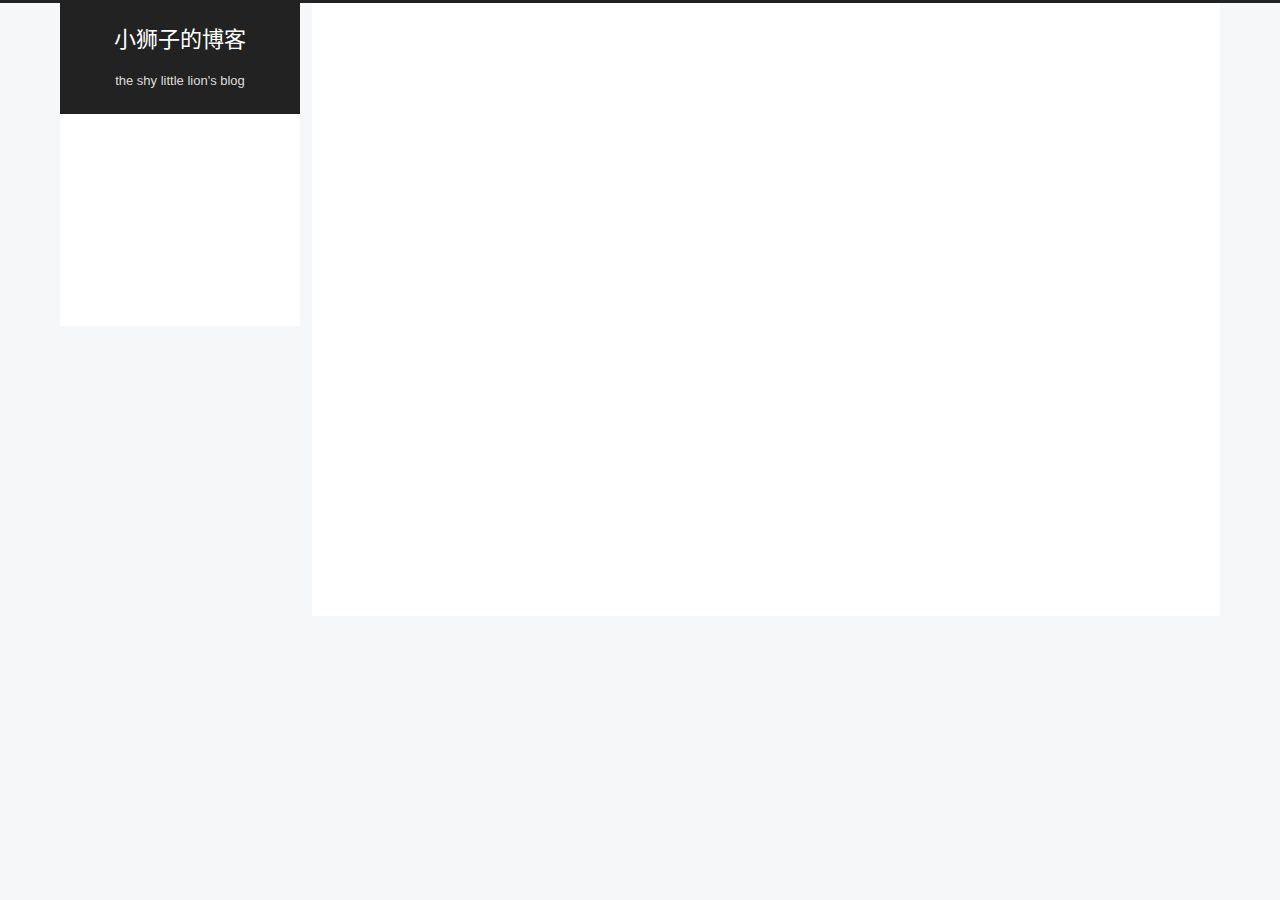
<file: index.html>
<!DOCTYPE html>
<html lang="zh-CN">
<head>
  <meta charset="UTF-8">
<meta name="viewport" content="width=device-width, initial-scale=1, maximum-scale=2">
<meta name="theme-color" content="#222">
<meta name="generator" content="Hexo 5.1.1">
  <link rel="apple-touch-icon" sizes="180x180" href="/images/apple-touch-icon-next.png">
  <link rel="icon" type="image/png" sizes="32x32" href="/images/favicon-32x32-next.png">
  <link rel="icon" type="image/png" sizes="16x16" href="/images/favicon-16x16-next.png">
  <link rel="mask-icon" href="/images/logo.svg" color="#222">

<link rel="stylesheet" href="/css/main.css">


<link rel="stylesheet" href="/lib/font-awesome/css/all.min.css">
  
  <link rel="stylesheet" href="/lib/animate-css/animate.min.css">

<script class="hexo-configurations">
    var NexT = window.NexT || {};
    var CONFIG = {"hostname":"yoursite.com","root":"/","scheme":"Pisces","version":"8.0.0-rc.5","exturl":false,"sidebar":{"position":"left","display":"post","padding":18,"offset":12},"copycode":false,"bookmark":{"enable":false,"color":"#222","save":"auto"},"fancybox":false,"mediumzoom":false,"lazyload":false,"pangu":false,"comments":{"style":"tabs","active":null,"storage":true,"lazyload":false,"nav":null},"motion":{"enable":true,"async":false,"transition":{"post_block":"fadeIn","post_header":"fadeInDown","post_body":"fadeInDown","coll_header":"fadeInLeft","sidebar":"fadeInUp"}},"prism":false};
  </script>

  <meta name="description" content="Interesting blog">
<meta property="og:type" content="website">
<meta property="og:title" content="小狮子的博客">
<meta property="og:url" content="http://yoursite.com/index.html">
<meta property="og:site_name" content="小狮子的博客">
<meta property="og:description" content="Interesting blog">
<meta property="og:locale" content="zh_CN">
<meta property="article:author" content="wangxiao">
<meta name="twitter:card" content="summary">

<link rel="canonical" href="http://yoursite.com/">


<script class="page-configurations">
  // https://hexo.io/docs/variables.html
  CONFIG.page = {
    sidebar: "",
    isHome : true,
    isPost : false,
    lang   : 'zh-CN'
  };
</script>

  <title>小狮子的博客</title>
  






  <noscript>
  <style>
  body { margin-top: 2rem; }

  .use-motion .menu-item,
  .use-motion .sidebar,
  .use-motion .post-block,
  .use-motion .pagination,
  .use-motion .comments,
  .use-motion .post-header,
  .use-motion .post-body,
  .use-motion .collection-header {
    visibility: visible;
  }

  .use-motion .header,
  .use-motion .site-brand-container .toggle,
  .use-motion .footer { opacity: initial; }

  .use-motion .site-title,
  .use-motion .site-subtitle,
  .use-motion .custom-logo-image {
    opacity: initial;
    top: initial;
  }

  .use-motion .logo-line {
    transform: scaleX(1);
  }

  .search-pop-overlay, .sidebar-nav { display: none; }
  .sidebar-panel { display: block; }
  </style>
</noscript>

</head>

<body itemscope itemtype="http://schema.org/WebPage">
  <div class="container use-motion">
    <div class="headband"></div>

    <main class="main">
      <header class="header" itemscope itemtype="http://schema.org/WPHeader">
        <div class="header-inner"><div class="site-brand-container">
  <div class="site-nav-toggle">
    <div class="toggle" aria-label="切换导航栏">
        <span class="toggle-line"></span>
        <span class="toggle-line"></span>
        <span class="toggle-line"></span>
    </div>
  </div>

  <div class="site-meta">

    <a href="/" class="brand" rel="start">
      <i class="logo-line"></i>
      <h1 class="site-title">小狮子的博客</h1>
      <i class="logo-line"></i>
    </a>
      <p class="site-subtitle" itemprop="description">the shy little lion's blog</p>
  </div>

  <div class="site-nav-right">
    <div class="toggle popup-trigger">
    </div>
  </div>
</div>



<nav class="site-nav">
  <ul id="menu" class="main-menu menu">
        <li class="menu-item menu-item-home">

    <a href="/" rel="section"><i class="fa fa-home fa-fw"></i>首页</a>

  </li>
        <li class="menu-item menu-item-about">

    <a href="/about/" rel="section"><i class="fa fa-user fa-fw"></i>关于</a>

  </li>
        <li class="menu-item menu-item-tags">

    <a href="/tags/" rel="section"><i class="fa fa-tags fa-fw"></i>标签</a>

  </li>
        <li class="menu-item menu-item-categories">

    <a href="/categories/" rel="section"><i class="fa fa-th fa-fw"></i>分类</a>

  </li>
        <li class="menu-item menu-item-archives">

    <a href="/archives/" rel="section"><i class="fa fa-archive fa-fw"></i>归档</a>

  </li>
  </ul>
</nav>




</div>
          
  
  <div class="toggle sidebar-toggle">
    <span class="toggle-line"></span>
    <span class="toggle-line"></span>
    <span class="toggle-line"></span>
  </div>

  <aside class="sidebar">

    <div class="sidebar-inner sidebar-overview-active">
      <ul class="sidebar-nav">
        <li class="sidebar-nav-toc">
          文章目录
        </li>
        <li class="sidebar-nav-overview">
          站点概览
        </li>
      </ul>

      <!--noindex-->
      <section class="post-toc-wrap sidebar-panel">
      </section>
      <!--/noindex-->

      <section class="site-overview-wrap sidebar-panel">
        <div class="site-author animated" itemprop="author" itemscope itemtype="http://schema.org/Person">
  <p class="site-author-name" itemprop="name">wangxiao</p>
  <div class="site-description" itemprop="description">Interesting blog</div>
</div>
<div class="site-state-wrap animated">
  <nav class="site-state">
      <div class="site-state-item site-state-posts">
          <a href="/archives/">
        
          <span class="site-state-item-count">2</span>
          <span class="site-state-item-name">日志</span>
        </a>
      </div>
      <div class="site-state-item site-state-categories">
            <a href="/categories/">
          
        <span class="site-state-item-count">1</span>
        <span class="site-state-item-name">分类</span></a>
      </div>
      <div class="site-state-item site-state-tags">
        <span class="site-state-item-count">2</span>
        <span class="site-state-item-name">标签</span>
      </div>
  </nav>
</div>



      </section>
    </div>
  </aside>
  <div id="sidebar-dimmer"></div>


      </header>

      
  <div class="back-to-top">
    <i class="fa fa-arrow-up"></i>
    <span>0%</span>
  </div>

<noscript>
  <div id="noscript-warning">Theme NexT works best with JavaScript enabled</div>
</noscript>


      <div class="main-inner">
        

        <div class="content index posts-expand">
          
      
  
  
  <article itemscope itemtype="http://schema.org/Article" class="post-block" lang="zh-CN">
    <link itemprop="mainEntityOfPage" href="http://yoursite.com/2020/08/29/test01/">

    <span hidden itemprop="author" itemscope itemtype="http://schema.org/Person">
      <meta itemprop="image" content="/images/avatar.gif">
      <meta itemprop="name" content="wangxiao">
      <meta itemprop="description" content="Interesting blog">
    </span>

    <span hidden itemprop="publisher" itemscope itemtype="http://schema.org/Organization">
      <meta itemprop="name" content="小狮子的博客">
    </span>

    
      <header class="post-header">
        <h2 class="post-title" itemprop="name headline">
          
            <a href="/2020/08/29/test01/" class="post-title-link" itemprop="url">新建一篇文章</a>
        </h2>

        <div class="post-meta">
            <span class="post-meta-item">
              <span class="post-meta-item-icon">
                <i class="far fa-calendar"></i>
              </span>
              <span class="post-meta-item-text">发表于</span>

              <time title="创建时间：2020-08-29 23:55:47" itemprop="dateCreated datePublished" datetime="2020-08-29T23:55:47+08:00">2020-08-29</time>
            </span>
              <span class="post-meta-item">
                <span class="post-meta-item-icon">
                  <i class="far fa-calendar-check"></i>
                </span>
                <span class="post-meta-item-text">更新于</span>
                <time title="修改时间：2020-08-30 00:00:31" itemprop="dateModified" datetime="2020-08-30T00:00:31+08:00">2020-08-30</time>
              </span>
            <span class="post-meta-item">
              <span class="post-meta-item-icon">
                <i class="far fa-folder"></i>
              </span>
              <span class="post-meta-item-text">分类于</span>
                <span itemprop="about" itemscope itemtype="http://schema.org/Thing">
                  <a href="/categories/%E5%88%86%E4%BA%AB/" itemprop="url" rel="index"><span itemprop="name">分享</span></a>
                </span>
            </span>

          

        </div>
      </header>

    
    
    
    <div class="post-body" itemprop="articleBody">
          <h4 id="1-测试一篇文章"><a href="#1-测试一篇文章" class="headerlink" title="1. 测试一篇文章"></a>1. 测试一篇文章</h4><p>你可以执行下列命令来新建一篇文章</p>

      
    </div>

    
    
    
      <footer class="post-footer">
        <div class="post-eof"></div>
      </footer>
  </article>
  
  
  

      
  
  
  <article itemscope itemtype="http://schema.org/Article" class="post-block" lang="zh-CN">
    <link itemprop="mainEntityOfPage" href="http://yoursite.com/2020/08/29/JS%E9%AB%98%E7%BA%A7%E7%A8%8B%E5%BA%8F%E8%AE%BE%E8%AE%A1%E7%90%86%E8%A7%A3/">

    <span hidden itemprop="author" itemscope itemtype="http://schema.org/Person">
      <meta itemprop="image" content="/images/avatar.gif">
      <meta itemprop="name" content="wangxiao">
      <meta itemprop="description" content="Interesting blog">
    </span>

    <span hidden itemprop="publisher" itemscope itemtype="http://schema.org/Organization">
      <meta itemprop="name" content="小狮子的博客">
    </span>

    
      <header class="post-header">
        <h2 class="post-title" itemprop="name headline">
          
            <a href="/2020/08/29/JS%E9%AB%98%E7%BA%A7%E7%A8%8B%E5%BA%8F%E8%AE%BE%E8%AE%A1%E7%90%86%E8%A7%A3/" class="post-title-link" itemprop="url">未命名</a>
        </h2>

        <div class="post-meta">
            <span class="post-meta-item">
              <span class="post-meta-item-icon">
                <i class="far fa-calendar"></i>
              </span>
              <span class="post-meta-item-text">发表于</span>
              

              <time title="创建时间：2020-08-29 22:38:48 / 修改时间：18:42:59" itemprop="dateCreated datePublished" datetime="2020-08-29T22:38:48+08:00">2020-08-29</time>
            </span>

          

        </div>
      </header>

    
    
    
    <div class="post-body" itemprop="articleBody">
          
      
    </div>

    
    
    
      <footer class="post-footer">
        <div class="post-eof"></div>
      </footer>
  </article>
  
  
  


  



        </div>
        

<script>
  window.addEventListener('tabs:register', () => {
    let { activeClass } = CONFIG.comments;
    if (CONFIG.comments.storage) {
      activeClass = localStorage.getItem('comments_active') || activeClass;
    }
    if (activeClass) {
      let activeTab = document.querySelector(`a[href="#comment-${activeClass}"]`);
      if (activeTab) {
        activeTab.click();
      }
    }
  });
  if (CONFIG.comments.storage) {
    window.addEventListener('tabs:click', event => {
      if (!event.target.matches('.tabs-comment .tab-content .tab-pane')) return;
      let commentClass = event.target.classList[1];
      localStorage.setItem('comments_active', commentClass);
    });
  }
</script>

      </div>
    </main>

    <footer class="footer">
      <div class="footer-inner">
        

        

<div class="copyright">
  
  &copy; 
  <span itemprop="copyrightYear">2020</span>
  <span class="with-love">
    <i class="fa fa-heart"></i>
  </span>
  <span class="author" itemprop="copyrightHolder">wangxiao</span>
</div>
  <div class="powered-by">由 <a href="https://hexo.io/" class="theme-link" rel="noopener" target="_blank">Hexo</a> & <a href="https://theme-next.js.org/pisces/" class="theme-link" rel="noopener" target="_blank">NexT.Pisces</a> 强力驱动
  </div>

        








      </div>
    </footer>
  </div>

  
  <script src="/lib/anime.min.js"></script>

<script src="/js/utils.js"></script>

<script src="/js/motion.js"></script>


<script src="/js/next-boot.js"></script>


  















  

  

</body>
</html>
</file>
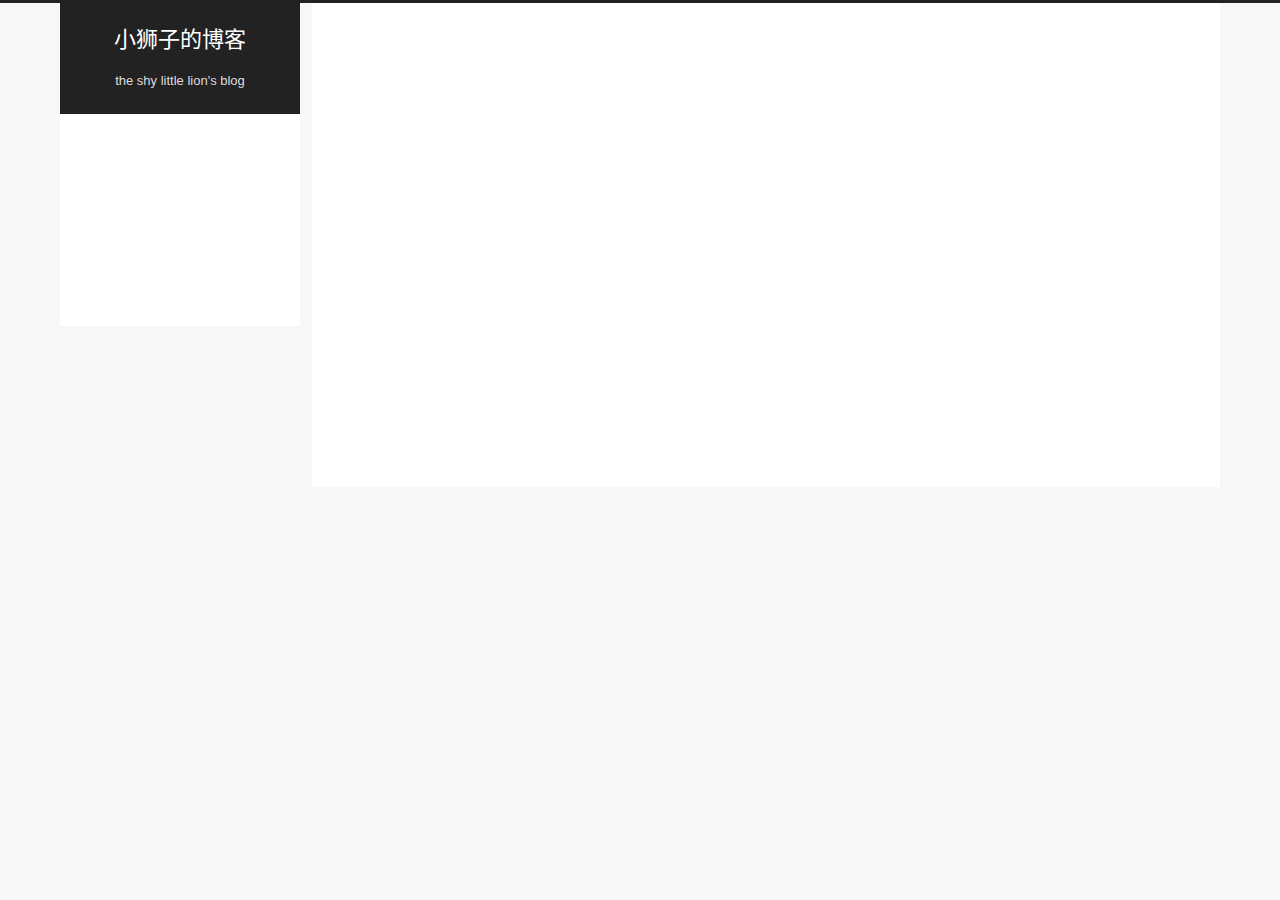
<file: about/index.html>
<!DOCTYPE html>
<html lang="zh-CN">
<head>
  <meta charset="UTF-8">
<meta name="viewport" content="width=device-width, initial-scale=1, maximum-scale=2">
<meta name="theme-color" content="#222">
<meta name="generator" content="Hexo 5.1.1">
  <link rel="apple-touch-icon" sizes="180x180" href="/images/apple-touch-icon-next.png">
  <link rel="icon" type="image/png" sizes="32x32" href="/images/favicon-32x32-next.png">
  <link rel="icon" type="image/png" sizes="16x16" href="/images/favicon-16x16-next.png">
  <link rel="mask-icon" href="/images/logo.svg" color="#222">

<link rel="stylesheet" href="/css/main.css">


<link rel="stylesheet" href="/lib/font-awesome/css/all.min.css">
  
  <link rel="stylesheet" href="/lib/animate-css/animate.min.css">

<script class="hexo-configurations">
    var NexT = window.NexT || {};
    var CONFIG = {"hostname":"yoursite.com","root":"/","scheme":"Pisces","version":"8.0.0-rc.5","exturl":false,"sidebar":{"position":"left","display":"post","padding":18,"offset":12},"copycode":false,"bookmark":{"enable":false,"color":"#222","save":"auto"},"fancybox":false,"mediumzoom":false,"lazyload":false,"pangu":false,"comments":{"style":"tabs","active":null,"storage":true,"lazyload":false,"nav":null},"motion":{"enable":true,"async":false,"transition":{"post_block":"fadeIn","post_header":"fadeInDown","post_body":"fadeInDown","coll_header":"fadeInLeft","sidebar":"fadeInUp"}},"prism":false};
  </script>

  <meta name="description" content="Interesting blog">
<meta property="og:type" content="website">
<meta property="og:title" content="about">
<meta property="og:url" content="http://yoursite.com/about/index.html">
<meta property="og:site_name" content="小狮子的博客">
<meta property="og:description" content="Interesting blog">
<meta property="og:locale" content="zh_CN">
<meta property="article:published_time" content="2020-08-29T15:49:41.000Z">
<meta property="article:modified_time" content="2020-08-29T15:50:17.032Z">
<meta property="article:author" content="wangxiao">
<meta name="twitter:card" content="summary">

<link rel="canonical" href="http://yoursite.com/about/">


<script class="page-configurations">
  // https://hexo.io/docs/variables.html
  CONFIG.page = {
    sidebar: "",
    isHome : false,
    isPost : false,
    lang   : 'zh-CN'
  };
</script>

  <title>about | 小狮子的博客
</title>
  






  <noscript>
  <style>
  body { margin-top: 2rem; }

  .use-motion .menu-item,
  .use-motion .sidebar,
  .use-motion .post-block,
  .use-motion .pagination,
  .use-motion .comments,
  .use-motion .post-header,
  .use-motion .post-body,
  .use-motion .collection-header {
    visibility: visible;
  }

  .use-motion .header,
  .use-motion .site-brand-container .toggle,
  .use-motion .footer { opacity: initial; }

  .use-motion .site-title,
  .use-motion .site-subtitle,
  .use-motion .custom-logo-image {
    opacity: initial;
    top: initial;
  }

  .use-motion .logo-line {
    transform: scaleX(1);
  }

  .search-pop-overlay, .sidebar-nav { display: none; }
  .sidebar-panel { display: block; }
  </style>
</noscript>

</head>

<body itemscope itemtype="http://schema.org/WebPage">
  <div class="container use-motion">
    <div class="headband"></div>

    <main class="main">
      <header class="header" itemscope itemtype="http://schema.org/WPHeader">
        <div class="header-inner"><div class="site-brand-container">
  <div class="site-nav-toggle">
    <div class="toggle" aria-label="切换导航栏">
        <span class="toggle-line"></span>
        <span class="toggle-line"></span>
        <span class="toggle-line"></span>
    </div>
  </div>

  <div class="site-meta">

    <a href="/" class="brand" rel="start">
      <i class="logo-line"></i>
      <h1 class="site-title">小狮子的博客</h1>
      <i class="logo-line"></i>
    </a>
      <p class="site-subtitle" itemprop="description">the shy little lion's blog</p>
  </div>

  <div class="site-nav-right">
    <div class="toggle popup-trigger">
    </div>
  </div>
</div>



<nav class="site-nav">
  <ul id="menu" class="main-menu menu">
        <li class="menu-item menu-item-home">

    <a href="/" rel="section"><i class="fa fa-home fa-fw"></i>首页</a>

  </li>
        <li class="menu-item menu-item-about">

    <a href="/about/" rel="section"><i class="fa fa-user fa-fw"></i>关于</a>

  </li>
        <li class="menu-item menu-item-tags">

    <a href="/tags/" rel="section"><i class="fa fa-tags fa-fw"></i>标签</a>

  </li>
        <li class="menu-item menu-item-categories">

    <a href="/categories/" rel="section"><i class="fa fa-th fa-fw"></i>分类</a>

  </li>
        <li class="menu-item menu-item-archives">

    <a href="/archives/" rel="section"><i class="fa fa-archive fa-fw"></i>归档</a>

  </li>
  </ul>
</nav>




</div>
          
  
  <div class="toggle sidebar-toggle">
    <span class="toggle-line"></span>
    <span class="toggle-line"></span>
    <span class="toggle-line"></span>
  </div>

  <aside class="sidebar">

    <div class="sidebar-inner sidebar-overview-active">
      <ul class="sidebar-nav">
        <li class="sidebar-nav-toc">
          文章目录
        </li>
        <li class="sidebar-nav-overview">
          站点概览
        </li>
      </ul>

      <!--noindex-->
      <section class="post-toc-wrap sidebar-panel">
      </section>
      <!--/noindex-->

      <section class="site-overview-wrap sidebar-panel">
        <div class="site-author animated" itemprop="author" itemscope itemtype="http://schema.org/Person">
  <p class="site-author-name" itemprop="name">wangxiao</p>
  <div class="site-description" itemprop="description">Interesting blog</div>
</div>
<div class="site-state-wrap animated">
  <nav class="site-state">
      <div class="site-state-item site-state-posts">
          <a href="/archives/">
        
          <span class="site-state-item-count">2</span>
          <span class="site-state-item-name">日志</span>
        </a>
      </div>
      <div class="site-state-item site-state-categories">
            <a href="/categories/">
          
        <span class="site-state-item-count">1</span>
        <span class="site-state-item-name">分类</span></a>
      </div>
      <div class="site-state-item site-state-tags">
        <span class="site-state-item-count">2</span>
        <span class="site-state-item-name">标签</span>
      </div>
  </nav>
</div>



      </section>
    </div>
  </aside>
  <div id="sidebar-dimmer"></div>


      </header>

      
  <div class="back-to-top">
    <i class="fa fa-arrow-up"></i>
    <span>0%</span>
  </div>

<noscript>
  <div id="noscript-warning">Theme NexT works best with JavaScript enabled</div>
</noscript>


      <div class="main-inner">
        
  
  

        <div class="content page posts-expand">
          

    
    
    
    <div class="post-block" lang="zh-CN">
      <header class="post-header">

<h1 class="post-title" itemprop="name headline">about
</h1>

<div class="post-meta">
  

</div>

</header>

      
      
      
      <div class="post-body">
          
      </div>
      
      
      
    </div>
    

    
    
    


        </div>
        

<script>
  window.addEventListener('tabs:register', () => {
    let { activeClass } = CONFIG.comments;
    if (CONFIG.comments.storage) {
      activeClass = localStorage.getItem('comments_active') || activeClass;
    }
    if (activeClass) {
      let activeTab = document.querySelector(`a[href="#comment-${activeClass}"]`);
      if (activeTab) {
        activeTab.click();
      }
    }
  });
  if (CONFIG.comments.storage) {
    window.addEventListener('tabs:click', event => {
      if (!event.target.matches('.tabs-comment .tab-content .tab-pane')) return;
      let commentClass = event.target.classList[1];
      localStorage.setItem('comments_active', commentClass);
    });
  }
</script>

      </div>
    </main>

    <footer class="footer">
      <div class="footer-inner">
        

        

<div class="copyright">
  
  &copy; 
  <span itemprop="copyrightYear">2020</span>
  <span class="with-love">
    <i class="fa fa-heart"></i>
  </span>
  <span class="author" itemprop="copyrightHolder">wangxiao</span>
</div>
  <div class="powered-by">由 <a href="https://hexo.io/" class="theme-link" rel="noopener" target="_blank">Hexo</a> & <a href="https://theme-next.js.org/pisces/" class="theme-link" rel="noopener" target="_blank">NexT.Pisces</a> 强力驱动
  </div>

        








      </div>
    </footer>
  </div>

  
  <script src="/lib/anime.min.js"></script>

<script src="/js/utils.js"></script>

<script src="/js/motion.js"></script>


<script src="/js/next-boot.js"></script>


  















  

  

</body>
</html>
</file>
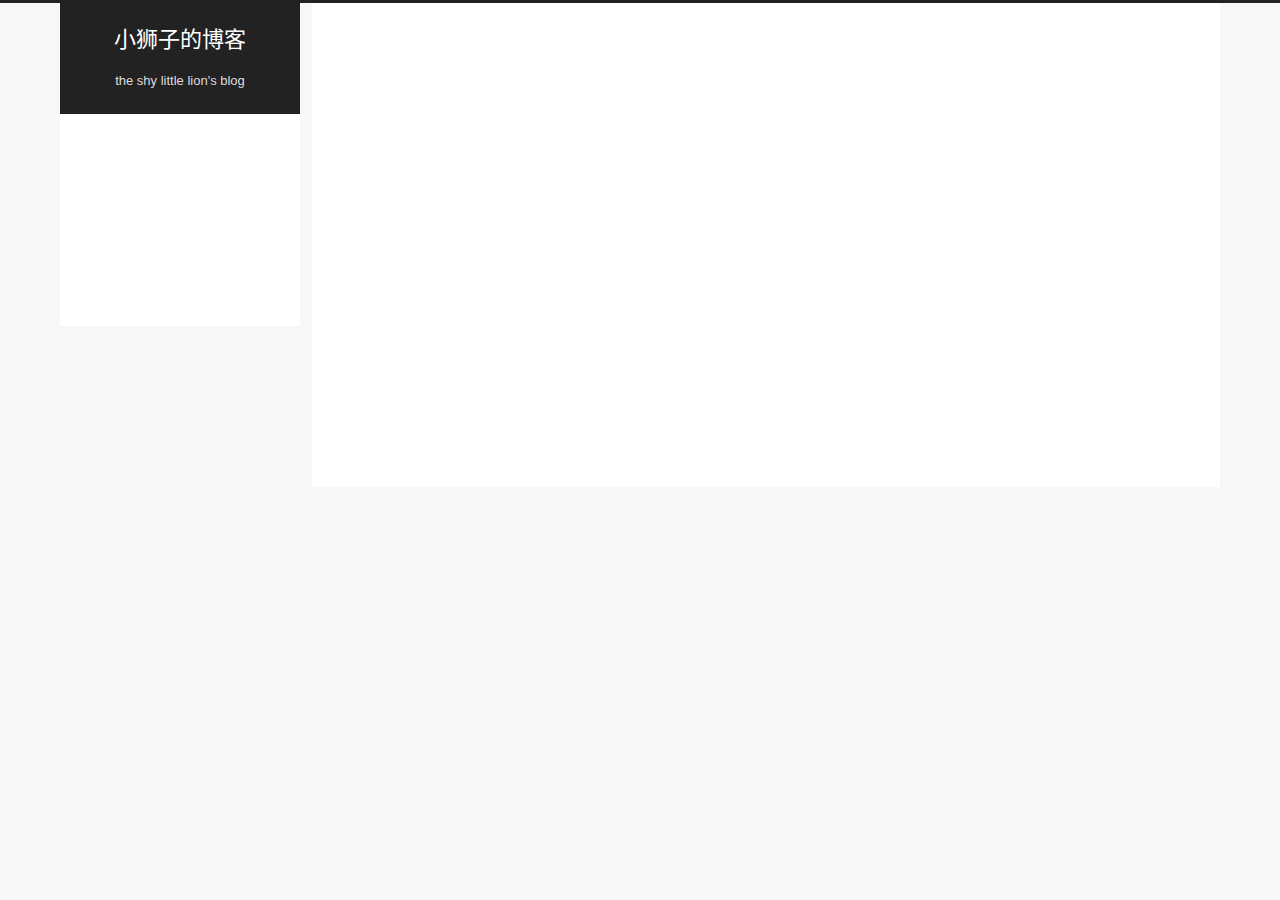
<file: archives/index.html>
<!DOCTYPE html>
<html lang="zh-CN">
<head>
  <meta charset="UTF-8">
<meta name="viewport" content="width=device-width, initial-scale=1, maximum-scale=2">
<meta name="theme-color" content="#222">
<meta name="generator" content="Hexo 5.1.1">
  <link rel="apple-touch-icon" sizes="180x180" href="/images/apple-touch-icon-next.png">
  <link rel="icon" type="image/png" sizes="32x32" href="/images/favicon-32x32-next.png">
  <link rel="icon" type="image/png" sizes="16x16" href="/images/favicon-16x16-next.png">
  <link rel="mask-icon" href="/images/logo.svg" color="#222">

<link rel="stylesheet" href="/css/main.css">


<link rel="stylesheet" href="/lib/font-awesome/css/all.min.css">
  
  <link rel="stylesheet" href="/lib/animate-css/animate.min.css">

<script class="hexo-configurations">
    var NexT = window.NexT || {};
    var CONFIG = {"hostname":"yoursite.com","root":"/","scheme":"Pisces","version":"8.0.0-rc.5","exturl":false,"sidebar":{"position":"left","display":"post","padding":18,"offset":12},"copycode":false,"bookmark":{"enable":false,"color":"#222","save":"auto"},"fancybox":false,"mediumzoom":false,"lazyload":false,"pangu":false,"comments":{"style":"tabs","active":null,"storage":true,"lazyload":false,"nav":null},"motion":{"enable":true,"async":false,"transition":{"post_block":"fadeIn","post_header":"fadeInDown","post_body":"fadeInDown","coll_header":"fadeInLeft","sidebar":"fadeInUp"}},"prism":false};
  </script>

  <meta name="description" content="Interesting blog">
<meta property="og:type" content="website">
<meta property="og:title" content="小狮子的博客">
<meta property="og:url" content="http://yoursite.com/archives/index.html">
<meta property="og:site_name" content="小狮子的博客">
<meta property="og:description" content="Interesting blog">
<meta property="og:locale" content="zh_CN">
<meta property="article:author" content="wangxiao">
<meta name="twitter:card" content="summary">

<link rel="canonical" href="http://yoursite.com/archives/">


<script class="page-configurations">
  // https://hexo.io/docs/variables.html
  CONFIG.page = {
    sidebar: "",
    isHome : false,
    isPost : false,
    lang   : 'zh-CN'
  };
</script>

  <title>归档 | 小狮子的博客</title>
  






  <noscript>
  <style>
  body { margin-top: 2rem; }

  .use-motion .menu-item,
  .use-motion .sidebar,
  .use-motion .post-block,
  .use-motion .pagination,
  .use-motion .comments,
  .use-motion .post-header,
  .use-motion .post-body,
  .use-motion .collection-header {
    visibility: visible;
  }

  .use-motion .header,
  .use-motion .site-brand-container .toggle,
  .use-motion .footer { opacity: initial; }

  .use-motion .site-title,
  .use-motion .site-subtitle,
  .use-motion .custom-logo-image {
    opacity: initial;
    top: initial;
  }

  .use-motion .logo-line {
    transform: scaleX(1);
  }

  .search-pop-overlay, .sidebar-nav { display: none; }
  .sidebar-panel { display: block; }
  </style>
</noscript>

</head>

<body itemscope itemtype="http://schema.org/WebPage">
  <div class="container use-motion">
    <div class="headband"></div>

    <main class="main">
      <header class="header" itemscope itemtype="http://schema.org/WPHeader">
        <div class="header-inner"><div class="site-brand-container">
  <div class="site-nav-toggle">
    <div class="toggle" aria-label="切换导航栏">
        <span class="toggle-line"></span>
        <span class="toggle-line"></span>
        <span class="toggle-line"></span>
    </div>
  </div>

  <div class="site-meta">

    <a href="/" class="brand" rel="start">
      <i class="logo-line"></i>
      <h1 class="site-title">小狮子的博客</h1>
      <i class="logo-line"></i>
    </a>
      <p class="site-subtitle" itemprop="description">the shy little lion's blog</p>
  </div>

  <div class="site-nav-right">
    <div class="toggle popup-trigger">
    </div>
  </div>
</div>



<nav class="site-nav">
  <ul id="menu" class="main-menu menu">
        <li class="menu-item menu-item-home">

    <a href="/" rel="section"><i class="fa fa-home fa-fw"></i>首页</a>

  </li>
        <li class="menu-item menu-item-about">

    <a href="/about/" rel="section"><i class="fa fa-user fa-fw"></i>关于</a>

  </li>
        <li class="menu-item menu-item-tags">

    <a href="/tags/" rel="section"><i class="fa fa-tags fa-fw"></i>标签</a>

  </li>
        <li class="menu-item menu-item-categories">

    <a href="/categories/" rel="section"><i class="fa fa-th fa-fw"></i>分类</a>

  </li>
        <li class="menu-item menu-item-archives">

    <a href="/archives/" rel="section"><i class="fa fa-archive fa-fw"></i>归档</a>

  </li>
  </ul>
</nav>




</div>
          
  
  <div class="toggle sidebar-toggle">
    <span class="toggle-line"></span>
    <span class="toggle-line"></span>
    <span class="toggle-line"></span>
  </div>

  <aside class="sidebar">

    <div class="sidebar-inner sidebar-overview-active">
      <ul class="sidebar-nav">
        <li class="sidebar-nav-toc">
          文章目录
        </li>
        <li class="sidebar-nav-overview">
          站点概览
        </li>
      </ul>

      <!--noindex-->
      <section class="post-toc-wrap sidebar-panel">
      </section>
      <!--/noindex-->

      <section class="site-overview-wrap sidebar-panel">
        <div class="site-author animated" itemprop="author" itemscope itemtype="http://schema.org/Person">
  <p class="site-author-name" itemprop="name">wangxiao</p>
  <div class="site-description" itemprop="description">Interesting blog</div>
</div>
<div class="site-state-wrap animated">
  <nav class="site-state">
      <div class="site-state-item site-state-posts">
          <a href="/archives/">
        
          <span class="site-state-item-count">2</span>
          <span class="site-state-item-name">日志</span>
        </a>
      </div>
      <div class="site-state-item site-state-categories">
            <a href="/categories/">
          
        <span class="site-state-item-count">1</span>
        <span class="site-state-item-name">分类</span></a>
      </div>
      <div class="site-state-item site-state-tags">
        <span class="site-state-item-count">2</span>
        <span class="site-state-item-name">标签</span>
      </div>
  </nav>
</div>



      </section>
    </div>
  </aside>
  <div id="sidebar-dimmer"></div>


      </header>

      
  <div class="back-to-top">
    <i class="fa fa-arrow-up"></i>
    <span>0%</span>
  </div>

<noscript>
  <div id="noscript-warning">Theme NexT works best with JavaScript enabled</div>
</noscript>


      <div class="main-inner">
        

        <div class="content archive">
          

  
  
  
  <div class="post-block">
    <div class="posts-collapse">
      <div class="collection-title">
        <span class="collection-header">嗯..! 目前共计 2 篇日志。 继续努力。</span>
      </div>

      
    <div class="collection-year">
      <span class="collection-header">2020</span>
    </div>

  <article itemscope itemtype="http://schema.org/Article">
    <header class="post-header">

      <div class="post-meta">
        <time itemprop="dateCreated"
              datetime="2020-08-29T23:55:47+08:00"
              content="2020-08-29">
          08-29
        </time>
      </div>

      <div class="post-title">
          <a class="post-title-link" href="/2020/08/29/test01/" itemprop="url">
            <span itemprop="name">新建一篇文章</span>
          </a>
      </div>

    </header>
  </article>

  <article itemscope itemtype="http://schema.org/Article">
    <header class="post-header">

      <div class="post-meta">
        <time itemprop="dateCreated"
              datetime="2020-08-29T22:38:48+08:00"
              content="2020-08-29">
          08-29
        </time>
      </div>

      <div class="post-title">
          <a class="post-title-link" href="/2020/08/29/JS%E9%AB%98%E7%BA%A7%E7%A8%8B%E5%BA%8F%E8%AE%BE%E8%AE%A1%E7%90%86%E8%A7%A3/" itemprop="url">
            <span itemprop="name">未命名</span>
          </a>
      </div>

    </header>
  </article>


    </div>
  </div>
  
  
  

  



        </div>
        

<script>
  window.addEventListener('tabs:register', () => {
    let { activeClass } = CONFIG.comments;
    if (CONFIG.comments.storage) {
      activeClass = localStorage.getItem('comments_active') || activeClass;
    }
    if (activeClass) {
      let activeTab = document.querySelector(`a[href="#comment-${activeClass}"]`);
      if (activeTab) {
        activeTab.click();
      }
    }
  });
  if (CONFIG.comments.storage) {
    window.addEventListener('tabs:click', event => {
      if (!event.target.matches('.tabs-comment .tab-content .tab-pane')) return;
      let commentClass = event.target.classList[1];
      localStorage.setItem('comments_active', commentClass);
    });
  }
</script>

      </div>
    </main>

    <footer class="footer">
      <div class="footer-inner">
        

        

<div class="copyright">
  
  &copy; 
  <span itemprop="copyrightYear">2020</span>
  <span class="with-love">
    <i class="fa fa-heart"></i>
  </span>
  <span class="author" itemprop="copyrightHolder">wangxiao</span>
</div>
  <div class="powered-by">由 <a href="https://hexo.io/" class="theme-link" rel="noopener" target="_blank">Hexo</a> & <a href="https://theme-next.js.org/pisces/" class="theme-link" rel="noopener" target="_blank">NexT.Pisces</a> 强力驱动
  </div>

        








      </div>
    </footer>
  </div>

  
  <script src="/lib/anime.min.js"></script>

<script src="/js/utils.js"></script>

<script src="/js/motion.js"></script>


<script src="/js/next-boot.js"></script>


  















  

  

</body>
</html>
</file>
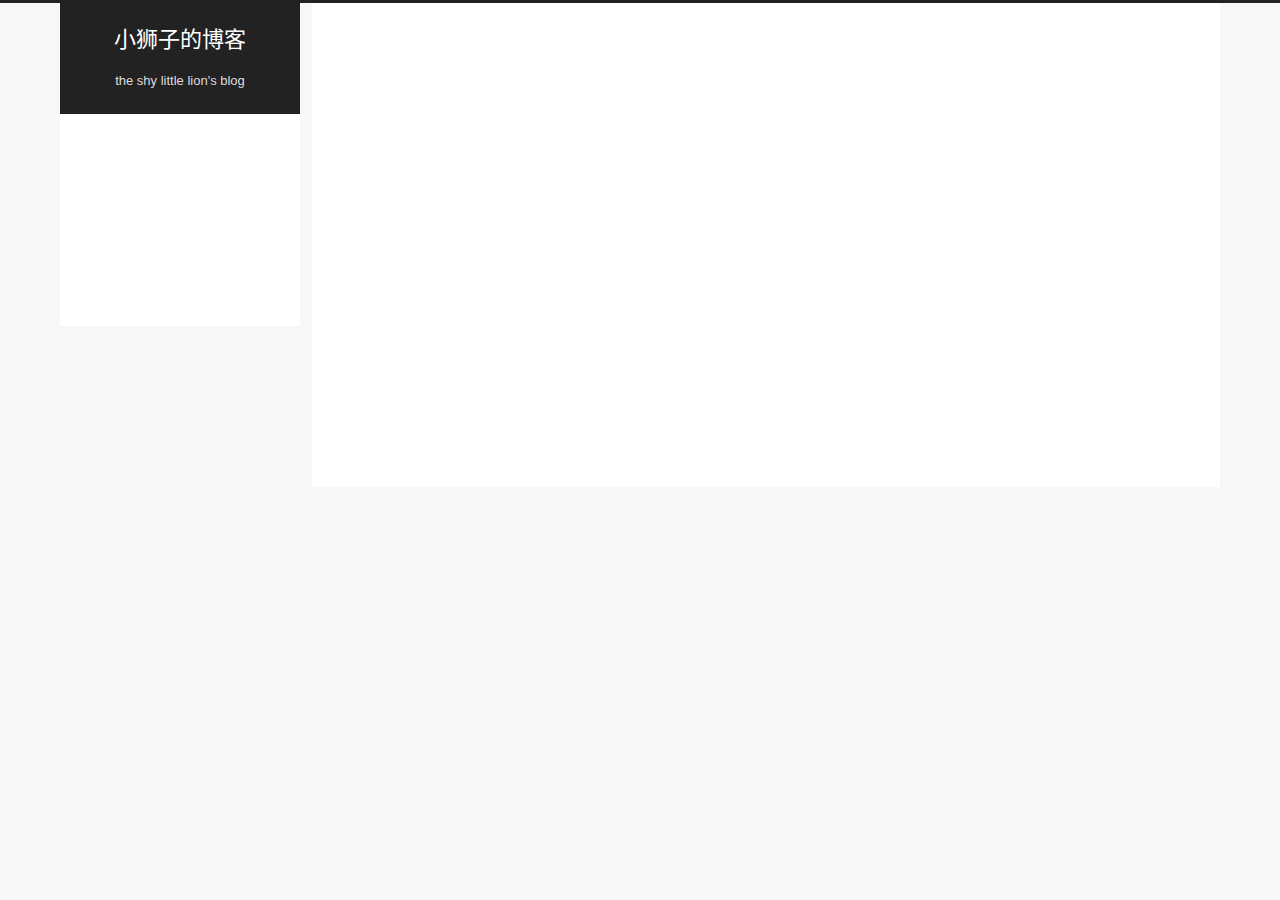
<file: categories/index.html>
<!DOCTYPE html>
<html lang="zh-CN">
<head>
  <meta charset="UTF-8">
<meta name="viewport" content="width=device-width, initial-scale=1, maximum-scale=2">
<meta name="theme-color" content="#222">
<meta name="generator" content="Hexo 5.1.1">
  <link rel="apple-touch-icon" sizes="180x180" href="/images/apple-touch-icon-next.png">
  <link rel="icon" type="image/png" sizes="32x32" href="/images/favicon-32x32-next.png">
  <link rel="icon" type="image/png" sizes="16x16" href="/images/favicon-16x16-next.png">
  <link rel="mask-icon" href="/images/logo.svg" color="#222">

<link rel="stylesheet" href="/css/main.css">


<link rel="stylesheet" href="/lib/font-awesome/css/all.min.css">
  
  <link rel="stylesheet" href="/lib/animate-css/animate.min.css">

<script class="hexo-configurations">
    var NexT = window.NexT || {};
    var CONFIG = {"hostname":"yoursite.com","root":"/","scheme":"Pisces","version":"8.0.0-rc.5","exturl":false,"sidebar":{"position":"left","display":"post","padding":18,"offset":12},"copycode":false,"bookmark":{"enable":false,"color":"#222","save":"auto"},"fancybox":false,"mediumzoom":false,"lazyload":false,"pangu":false,"comments":{"style":"tabs","active":null,"storage":true,"lazyload":false,"nav":null},"motion":{"enable":true,"async":false,"transition":{"post_block":"fadeIn","post_header":"fadeInDown","post_body":"fadeInDown","coll_header":"fadeInLeft","sidebar":"fadeInUp"}},"prism":false};
  </script>

  <meta name="description" content="Interesting blog">
<meta property="og:type" content="website">
<meta property="og:title" content="categories">
<meta property="og:url" content="http://yoursite.com/categories/index.html">
<meta property="og:site_name" content="小狮子的博客">
<meta property="og:description" content="Interesting blog">
<meta property="og:locale" content="zh_CN">
<meta property="article:published_time" content="2020-08-29T15:49:17.000Z">
<meta property="article:modified_time" content="2020-08-29T15:49:17.464Z">
<meta property="article:author" content="wangxiao">
<meta name="twitter:card" content="summary">

<link rel="canonical" href="http://yoursite.com/categories/">


<script class="page-configurations">
  // https://hexo.io/docs/variables.html
  CONFIG.page = {
    sidebar: "",
    isHome : false,
    isPost : false,
    lang   : 'zh-CN'
  };
</script>

  <title>categories | 小狮子的博客
</title>
  






  <noscript>
  <style>
  body { margin-top: 2rem; }

  .use-motion .menu-item,
  .use-motion .sidebar,
  .use-motion .post-block,
  .use-motion .pagination,
  .use-motion .comments,
  .use-motion .post-header,
  .use-motion .post-body,
  .use-motion .collection-header {
    visibility: visible;
  }

  .use-motion .header,
  .use-motion .site-brand-container .toggle,
  .use-motion .footer { opacity: initial; }

  .use-motion .site-title,
  .use-motion .site-subtitle,
  .use-motion .custom-logo-image {
    opacity: initial;
    top: initial;
  }

  .use-motion .logo-line {
    transform: scaleX(1);
  }

  .search-pop-overlay, .sidebar-nav { display: none; }
  .sidebar-panel { display: block; }
  </style>
</noscript>

</head>

<body itemscope itemtype="http://schema.org/WebPage">
  <div class="container use-motion">
    <div class="headband"></div>

    <main class="main">
      <header class="header" itemscope itemtype="http://schema.org/WPHeader">
        <div class="header-inner"><div class="site-brand-container">
  <div class="site-nav-toggle">
    <div class="toggle" aria-label="切换导航栏">
        <span class="toggle-line"></span>
        <span class="toggle-line"></span>
        <span class="toggle-line"></span>
    </div>
  </div>

  <div class="site-meta">

    <a href="/" class="brand" rel="start">
      <i class="logo-line"></i>
      <h1 class="site-title">小狮子的博客</h1>
      <i class="logo-line"></i>
    </a>
      <p class="site-subtitle" itemprop="description">the shy little lion's blog</p>
  </div>

  <div class="site-nav-right">
    <div class="toggle popup-trigger">
    </div>
  </div>
</div>



<nav class="site-nav">
  <ul id="menu" class="main-menu menu">
        <li class="menu-item menu-item-home">

    <a href="/" rel="section"><i class="fa fa-home fa-fw"></i>首页</a>

  </li>
        <li class="menu-item menu-item-about">

    <a href="/about/" rel="section"><i class="fa fa-user fa-fw"></i>关于</a>

  </li>
        <li class="menu-item menu-item-tags">

    <a href="/tags/" rel="section"><i class="fa fa-tags fa-fw"></i>标签</a>

  </li>
        <li class="menu-item menu-item-categories">

    <a href="/categories/" rel="section"><i class="fa fa-th fa-fw"></i>分类</a>

  </li>
        <li class="menu-item menu-item-archives">

    <a href="/archives/" rel="section"><i class="fa fa-archive fa-fw"></i>归档</a>

  </li>
  </ul>
</nav>




</div>
          
  
  <div class="toggle sidebar-toggle">
    <span class="toggle-line"></span>
    <span class="toggle-line"></span>
    <span class="toggle-line"></span>
  </div>

  <aside class="sidebar">

    <div class="sidebar-inner sidebar-overview-active">
      <ul class="sidebar-nav">
        <li class="sidebar-nav-toc">
          文章目录
        </li>
        <li class="sidebar-nav-overview">
          站点概览
        </li>
      </ul>

      <!--noindex-->
      <section class="post-toc-wrap sidebar-panel">
      </section>
      <!--/noindex-->

      <section class="site-overview-wrap sidebar-panel">
        <div class="site-author animated" itemprop="author" itemscope itemtype="http://schema.org/Person">
  <p class="site-author-name" itemprop="name">wangxiao</p>
  <div class="site-description" itemprop="description">Interesting blog</div>
</div>
<div class="site-state-wrap animated">
  <nav class="site-state">
      <div class="site-state-item site-state-posts">
          <a href="/archives/">
        
          <span class="site-state-item-count">2</span>
          <span class="site-state-item-name">日志</span>
        </a>
      </div>
      <div class="site-state-item site-state-categories">
            <a href="/categories/">
          
        <span class="site-state-item-count">1</span>
        <span class="site-state-item-name">分类</span></a>
      </div>
      <div class="site-state-item site-state-tags">
        <span class="site-state-item-count">2</span>
        <span class="site-state-item-name">标签</span>
      </div>
  </nav>
</div>



      </section>
    </div>
  </aside>
  <div id="sidebar-dimmer"></div>


      </header>

      
  <div class="back-to-top">
    <i class="fa fa-arrow-up"></i>
    <span>0%</span>
  </div>

<noscript>
  <div id="noscript-warning">Theme NexT works best with JavaScript enabled</div>
</noscript>


      <div class="main-inner">
        
  
  

        <div class="content page posts-expand">
          

    
    
    
    <div class="post-block" lang="zh-CN">
      <header class="post-header">

<h1 class="post-title" itemprop="name headline">categories
</h1>

<div class="post-meta">
  

</div>

</header>

      
      
      
      <div class="post-body">
          
      </div>
      
      
      
    </div>
    

    
    
    


        </div>
        

<script>
  window.addEventListener('tabs:register', () => {
    let { activeClass } = CONFIG.comments;
    if (CONFIG.comments.storage) {
      activeClass = localStorage.getItem('comments_active') || activeClass;
    }
    if (activeClass) {
      let activeTab = document.querySelector(`a[href="#comment-${activeClass}"]`);
      if (activeTab) {
        activeTab.click();
      }
    }
  });
  if (CONFIG.comments.storage) {
    window.addEventListener('tabs:click', event => {
      if (!event.target.matches('.tabs-comment .tab-content .tab-pane')) return;
      let commentClass = event.target.classList[1];
      localStorage.setItem('comments_active', commentClass);
    });
  }
</script>

      </div>
    </main>

    <footer class="footer">
      <div class="footer-inner">
        

        

<div class="copyright">
  
  &copy; 
  <span itemprop="copyrightYear">2020</span>
  <span class="with-love">
    <i class="fa fa-heart"></i>
  </span>
  <span class="author" itemprop="copyrightHolder">wangxiao</span>
</div>
  <div class="powered-by">由 <a href="https://hexo.io/" class="theme-link" rel="noopener" target="_blank">Hexo</a> & <a href="https://theme-next.js.org/pisces/" class="theme-link" rel="noopener" target="_blank">NexT.Pisces</a> 强力驱动
  </div>

        








      </div>
    </footer>
  </div>

  
  <script src="/lib/anime.min.js"></script>

<script src="/js/utils.js"></script>

<script src="/js/motion.js"></script>


<script src="/js/next-boot.js"></script>


  















  

  

</body>
</html>
</file>
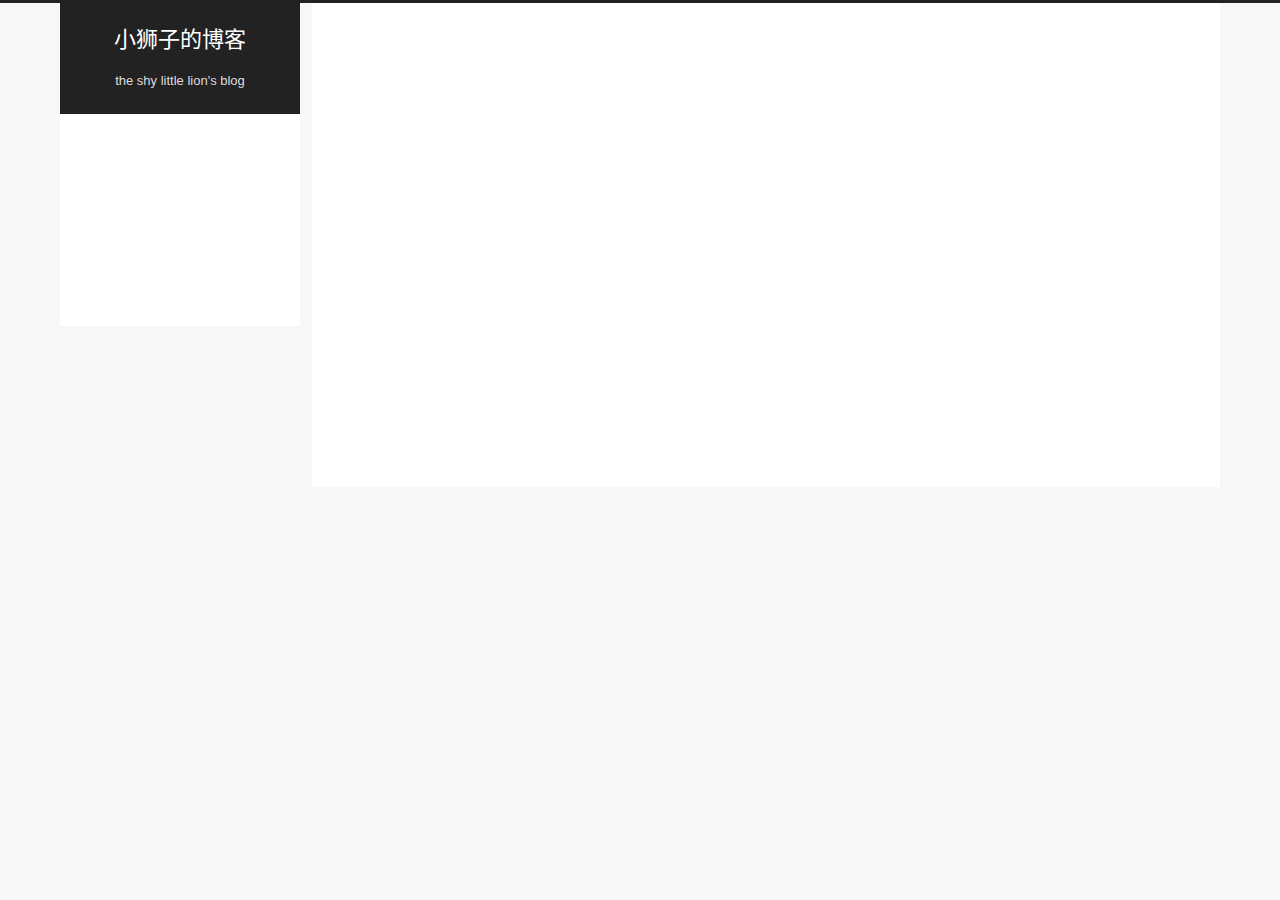
<file: tags/index.html>
<!DOCTYPE html>
<html lang="zh-CN">
<head>
  <meta charset="UTF-8">
<meta name="viewport" content="width=device-width, initial-scale=1, maximum-scale=2">
<meta name="theme-color" content="#222">
<meta name="generator" content="Hexo 5.1.1">
  <link rel="apple-touch-icon" sizes="180x180" href="/images/apple-touch-icon-next.png">
  <link rel="icon" type="image/png" sizes="32x32" href="/images/favicon-32x32-next.png">
  <link rel="icon" type="image/png" sizes="16x16" href="/images/favicon-16x16-next.png">
  <link rel="mask-icon" href="/images/logo.svg" color="#222">

<link rel="stylesheet" href="/css/main.css">


<link rel="stylesheet" href="/lib/font-awesome/css/all.min.css">
  
  <link rel="stylesheet" href="/lib/animate-css/animate.min.css">

<script class="hexo-configurations">
    var NexT = window.NexT || {};
    var CONFIG = {"hostname":"yoursite.com","root":"/","scheme":"Pisces","version":"8.0.0-rc.5","exturl":false,"sidebar":{"position":"left","display":"post","padding":18,"offset":12},"copycode":false,"bookmark":{"enable":false,"color":"#222","save":"auto"},"fancybox":false,"mediumzoom":false,"lazyload":false,"pangu":false,"comments":{"style":"tabs","active":null,"storage":true,"lazyload":false,"nav":null},"motion":{"enable":true,"async":false,"transition":{"post_block":"fadeIn","post_header":"fadeInDown","post_body":"fadeInDown","coll_header":"fadeInLeft","sidebar":"fadeInUp"}},"prism":false};
  </script>

  <meta name="description" content="Interesting blog">
<meta property="og:type" content="website">
<meta property="og:title" content="文章分类">
<meta property="og:url" content="http://yoursite.com/tags/index.html">
<meta property="og:site_name" content="小狮子的博客">
<meta property="og:description" content="Interesting blog">
<meta property="og:locale" content="zh_CN">
<meta property="article:published_time" content="2020-08-29T14:49:16.000Z">
<meta property="article:modified_time" content="2020-08-29T14:57:40.965Z">
<meta property="article:author" content="wangxiao">
<meta property="article:tag" content="前端">
<meta name="twitter:card" content="summary">

<link rel="canonical" href="http://yoursite.com/tags/">


<script class="page-configurations">
  // https://hexo.io/docs/variables.html
  CONFIG.page = {
    sidebar: "",
    isHome : false,
    isPost : false,
    lang   : 'zh-CN'
  };
</script>

  <title>文章分类 | 小狮子的博客
</title>
  






  <noscript>
  <style>
  body { margin-top: 2rem; }

  .use-motion .menu-item,
  .use-motion .sidebar,
  .use-motion .post-block,
  .use-motion .pagination,
  .use-motion .comments,
  .use-motion .post-header,
  .use-motion .post-body,
  .use-motion .collection-header {
    visibility: visible;
  }

  .use-motion .header,
  .use-motion .site-brand-container .toggle,
  .use-motion .footer { opacity: initial; }

  .use-motion .site-title,
  .use-motion .site-subtitle,
  .use-motion .custom-logo-image {
    opacity: initial;
    top: initial;
  }

  .use-motion .logo-line {
    transform: scaleX(1);
  }

  .search-pop-overlay, .sidebar-nav { display: none; }
  .sidebar-panel { display: block; }
  </style>
</noscript>

</head>

<body itemscope itemtype="http://schema.org/WebPage">
  <div class="container use-motion">
    <div class="headband"></div>

    <main class="main">
      <header class="header" itemscope itemtype="http://schema.org/WPHeader">
        <div class="header-inner"><div class="site-brand-container">
  <div class="site-nav-toggle">
    <div class="toggle" aria-label="切换导航栏">
        <span class="toggle-line"></span>
        <span class="toggle-line"></span>
        <span class="toggle-line"></span>
    </div>
  </div>

  <div class="site-meta">

    <a href="/" class="brand" rel="start">
      <i class="logo-line"></i>
      <h1 class="site-title">小狮子的博客</h1>
      <i class="logo-line"></i>
    </a>
      <p class="site-subtitle" itemprop="description">the shy little lion's blog</p>
  </div>

  <div class="site-nav-right">
    <div class="toggle popup-trigger">
    </div>
  </div>
</div>



<nav class="site-nav">
  <ul id="menu" class="main-menu menu">
        <li class="menu-item menu-item-home">

    <a href="/" rel="section"><i class="fa fa-home fa-fw"></i>首页</a>

  </li>
        <li class="menu-item menu-item-about">

    <a href="/about/" rel="section"><i class="fa fa-user fa-fw"></i>关于</a>

  </li>
        <li class="menu-item menu-item-tags">

    <a href="/tags/" rel="section"><i class="fa fa-tags fa-fw"></i>标签</a>

  </li>
        <li class="menu-item menu-item-categories">

    <a href="/categories/" rel="section"><i class="fa fa-th fa-fw"></i>分类</a>

  </li>
        <li class="menu-item menu-item-archives">

    <a href="/archives/" rel="section"><i class="fa fa-archive fa-fw"></i>归档</a>

  </li>
  </ul>
</nav>




</div>
          
  
  <div class="toggle sidebar-toggle">
    <span class="toggle-line"></span>
    <span class="toggle-line"></span>
    <span class="toggle-line"></span>
  </div>

  <aside class="sidebar">

    <div class="sidebar-inner sidebar-overview-active">
      <ul class="sidebar-nav">
        <li class="sidebar-nav-toc">
          文章目录
        </li>
        <li class="sidebar-nav-overview">
          站点概览
        </li>
      </ul>

      <!--noindex-->
      <section class="post-toc-wrap sidebar-panel">
      </section>
      <!--/noindex-->

      <section class="site-overview-wrap sidebar-panel">
        <div class="site-author animated" itemprop="author" itemscope itemtype="http://schema.org/Person">
  <p class="site-author-name" itemprop="name">wangxiao</p>
  <div class="site-description" itemprop="description">Interesting blog</div>
</div>
<div class="site-state-wrap animated">
  <nav class="site-state">
      <div class="site-state-item site-state-posts">
          <a href="/archives/">
        
          <span class="site-state-item-count">2</span>
          <span class="site-state-item-name">日志</span>
        </a>
      </div>
      <div class="site-state-item site-state-categories">
            <a href="/categories/">
          
        <span class="site-state-item-count">1</span>
        <span class="site-state-item-name">分类</span></a>
      </div>
      <div class="site-state-item site-state-tags">
        <span class="site-state-item-count">2</span>
        <span class="site-state-item-name">标签</span>
      </div>
  </nav>
</div>



      </section>
    </div>
  </aside>
  <div id="sidebar-dimmer"></div>


      </header>

      
  <div class="back-to-top">
    <i class="fa fa-arrow-up"></i>
    <span>0%</span>
  </div>

<noscript>
  <div id="noscript-warning">Theme NexT works best with JavaScript enabled</div>
</noscript>


      <div class="main-inner">
        
  
  

        <div class="content page posts-expand">
          

    
    
    
    <div class="post-block" lang="zh-CN">
      <header class="post-header">

<h1 class="post-title" itemprop="name headline">文章分类
</h1>

<div class="post-meta">
  

</div>

</header>

      
      
      
      <div class="post-body">
          <div class="category-all-page">
            <div class="category-all-title">
              目前共计 1 个分类
            </div>
            <div class="category-all">
              <ul class="category-list"><li class="category-list-item"><a class="category-list-link" href="/categories/%E5%88%86%E4%BA%AB/">分享</a><span class="category-list-count">1</span></li></ul>
            </div>
          </div>
        
      </div>
      
      
      
    </div>
    

    
    
    


        </div>
        

<script>
  window.addEventListener('tabs:register', () => {
    let { activeClass } = CONFIG.comments;
    if (CONFIG.comments.storage) {
      activeClass = localStorage.getItem('comments_active') || activeClass;
    }
    if (activeClass) {
      let activeTab = document.querySelector(`a[href="#comment-${activeClass}"]`);
      if (activeTab) {
        activeTab.click();
      }
    }
  });
  if (CONFIG.comments.storage) {
    window.addEventListener('tabs:click', event => {
      if (!event.target.matches('.tabs-comment .tab-content .tab-pane')) return;
      let commentClass = event.target.classList[1];
      localStorage.setItem('comments_active', commentClass);
    });
  }
</script>

      </div>
    </main>

    <footer class="footer">
      <div class="footer-inner">
        

        

<div class="copyright">
  
  &copy; 
  <span itemprop="copyrightYear">2020</span>
  <span class="with-love">
    <i class="fa fa-heart"></i>
  </span>
  <span class="author" itemprop="copyrightHolder">wangxiao</span>
</div>
  <div class="powered-by">由 <a href="https://hexo.io/" class="theme-link" rel="noopener" target="_blank">Hexo</a> & <a href="https://theme-next.js.org/pisces/" class="theme-link" rel="noopener" target="_blank">NexT.Pisces</a> 强力驱动
  </div>

        








      </div>
    </footer>
  </div>

  
  <script src="/lib/anime.min.js"></script>

<script src="/js/utils.js"></script>

<script src="/js/motion.js"></script>


<script src="/js/next-boot.js"></script>


  















  

  

</body>
</html>
</file>
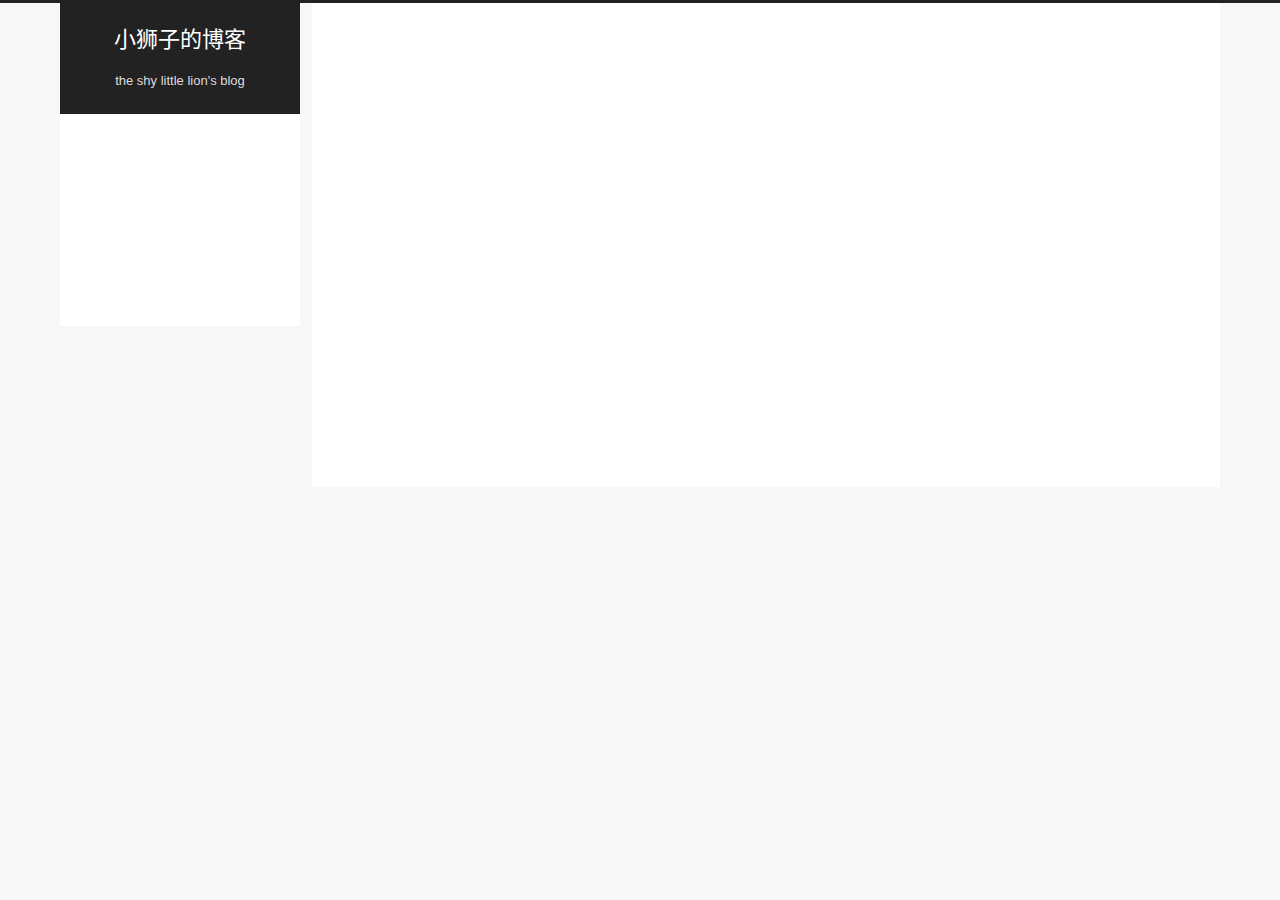
<file: archives/2020/index.html>
<!DOCTYPE html>
<html lang="zh-CN">
<head>
  <meta charset="UTF-8">
<meta name="viewport" content="width=device-width, initial-scale=1, maximum-scale=2">
<meta name="theme-color" content="#222">
<meta name="generator" content="Hexo 5.1.1">
  <link rel="apple-touch-icon" sizes="180x180" href="/images/apple-touch-icon-next.png">
  <link rel="icon" type="image/png" sizes="32x32" href="/images/favicon-32x32-next.png">
  <link rel="icon" type="image/png" sizes="16x16" href="/images/favicon-16x16-next.png">
  <link rel="mask-icon" href="/images/logo.svg" color="#222">

<link rel="stylesheet" href="/css/main.css">


<link rel="stylesheet" href="/lib/font-awesome/css/all.min.css">
  
  <link rel="stylesheet" href="/lib/animate-css/animate.min.css">

<script class="hexo-configurations">
    var NexT = window.NexT || {};
    var CONFIG = {"hostname":"yoursite.com","root":"/","scheme":"Pisces","version":"8.0.0-rc.5","exturl":false,"sidebar":{"position":"left","display":"post","padding":18,"offset":12},"copycode":false,"bookmark":{"enable":false,"color":"#222","save":"auto"},"fancybox":false,"mediumzoom":false,"lazyload":false,"pangu":false,"comments":{"style":"tabs","active":null,"storage":true,"lazyload":false,"nav":null},"motion":{"enable":true,"async":false,"transition":{"post_block":"fadeIn","post_header":"fadeInDown","post_body":"fadeInDown","coll_header":"fadeInLeft","sidebar":"fadeInUp"}},"prism":false};
  </script>

  <meta name="description" content="Interesting blog">
<meta property="og:type" content="website">
<meta property="og:title" content="小狮子的博客">
<meta property="og:url" content="http://yoursite.com/archives/2020/index.html">
<meta property="og:site_name" content="小狮子的博客">
<meta property="og:description" content="Interesting blog">
<meta property="og:locale" content="zh_CN">
<meta property="article:author" content="wangxiao">
<meta name="twitter:card" content="summary">

<link rel="canonical" href="http://yoursite.com/archives/2020/">


<script class="page-configurations">
  // https://hexo.io/docs/variables.html
  CONFIG.page = {
    sidebar: "",
    isHome : false,
    isPost : false,
    lang   : 'zh-CN'
  };
</script>

  <title>归档 | 小狮子的博客</title>
  






  <noscript>
  <style>
  body { margin-top: 2rem; }

  .use-motion .menu-item,
  .use-motion .sidebar,
  .use-motion .post-block,
  .use-motion .pagination,
  .use-motion .comments,
  .use-motion .post-header,
  .use-motion .post-body,
  .use-motion .collection-header {
    visibility: visible;
  }

  .use-motion .header,
  .use-motion .site-brand-container .toggle,
  .use-motion .footer { opacity: initial; }

  .use-motion .site-title,
  .use-motion .site-subtitle,
  .use-motion .custom-logo-image {
    opacity: initial;
    top: initial;
  }

  .use-motion .logo-line {
    transform: scaleX(1);
  }

  .search-pop-overlay, .sidebar-nav { display: none; }
  .sidebar-panel { display: block; }
  </style>
</noscript>

</head>

<body itemscope itemtype="http://schema.org/WebPage">
  <div class="container use-motion">
    <div class="headband"></div>

    <main class="main">
      <header class="header" itemscope itemtype="http://schema.org/WPHeader">
        <div class="header-inner"><div class="site-brand-container">
  <div class="site-nav-toggle">
    <div class="toggle" aria-label="切换导航栏">
        <span class="toggle-line"></span>
        <span class="toggle-line"></span>
        <span class="toggle-line"></span>
    </div>
  </div>

  <div class="site-meta">

    <a href="/" class="brand" rel="start">
      <i class="logo-line"></i>
      <h1 class="site-title">小狮子的博客</h1>
      <i class="logo-line"></i>
    </a>
      <p class="site-subtitle" itemprop="description">the shy little lion's blog</p>
  </div>

  <div class="site-nav-right">
    <div class="toggle popup-trigger">
    </div>
  </div>
</div>



<nav class="site-nav">
  <ul id="menu" class="main-menu menu">
        <li class="menu-item menu-item-home">

    <a href="/" rel="section"><i class="fa fa-home fa-fw"></i>首页</a>

  </li>
        <li class="menu-item menu-item-about">

    <a href="/about/" rel="section"><i class="fa fa-user fa-fw"></i>关于</a>

  </li>
        <li class="menu-item menu-item-tags">

    <a href="/tags/" rel="section"><i class="fa fa-tags fa-fw"></i>标签</a>

  </li>
        <li class="menu-item menu-item-categories">

    <a href="/categories/" rel="section"><i class="fa fa-th fa-fw"></i>分类</a>

  </li>
        <li class="menu-item menu-item-archives">

    <a href="/archives/" rel="section"><i class="fa fa-archive fa-fw"></i>归档</a>

  </li>
  </ul>
</nav>




</div>
          
  
  <div class="toggle sidebar-toggle">
    <span class="toggle-line"></span>
    <span class="toggle-line"></span>
    <span class="toggle-line"></span>
  </div>

  <aside class="sidebar">

    <div class="sidebar-inner sidebar-overview-active">
      <ul class="sidebar-nav">
        <li class="sidebar-nav-toc">
          文章目录
        </li>
        <li class="sidebar-nav-overview">
          站点概览
        </li>
      </ul>

      <!--noindex-->
      <section class="post-toc-wrap sidebar-panel">
      </section>
      <!--/noindex-->

      <section class="site-overview-wrap sidebar-panel">
        <div class="site-author animated" itemprop="author" itemscope itemtype="http://schema.org/Person">
  <p class="site-author-name" itemprop="name">wangxiao</p>
  <div class="site-description" itemprop="description">Interesting blog</div>
</div>
<div class="site-state-wrap animated">
  <nav class="site-state">
      <div class="site-state-item site-state-posts">
          <a href="/archives/">
        
          <span class="site-state-item-count">2</span>
          <span class="site-state-item-name">日志</span>
        </a>
      </div>
      <div class="site-state-item site-state-categories">
            <a href="/categories/">
          
        <span class="site-state-item-count">1</span>
        <span class="site-state-item-name">分类</span></a>
      </div>
      <div class="site-state-item site-state-tags">
        <span class="site-state-item-count">2</span>
        <span class="site-state-item-name">标签</span>
      </div>
  </nav>
</div>



      </section>
    </div>
  </aside>
  <div id="sidebar-dimmer"></div>


      </header>

      
  <div class="back-to-top">
    <i class="fa fa-arrow-up"></i>
    <span>0%</span>
  </div>

<noscript>
  <div id="noscript-warning">Theme NexT works best with JavaScript enabled</div>
</noscript>


      <div class="main-inner">
        

        <div class="content archive">
          

  
  
  
  <div class="post-block">
    <div class="posts-collapse">
      <div class="collection-title">
        <span class="collection-header">嗯..! 目前共计 2 篇日志。 继续努力。</span>
      </div>

      
    <div class="collection-year">
      <span class="collection-header">2020</span>
    </div>

  <article itemscope itemtype="http://schema.org/Article">
    <header class="post-header">

      <div class="post-meta">
        <time itemprop="dateCreated"
              datetime="2020-08-29T23:55:47+08:00"
              content="2020-08-29">
          08-29
        </time>
      </div>

      <div class="post-title">
          <a class="post-title-link" href="/2020/08/29/test01/" itemprop="url">
            <span itemprop="name">新建一篇文章</span>
          </a>
      </div>

    </header>
  </article>

  <article itemscope itemtype="http://schema.org/Article">
    <header class="post-header">

      <div class="post-meta">
        <time itemprop="dateCreated"
              datetime="2020-08-29T22:38:48+08:00"
              content="2020-08-29">
          08-29
        </time>
      </div>

      <div class="post-title">
          <a class="post-title-link" href="/2020/08/29/JS%E9%AB%98%E7%BA%A7%E7%A8%8B%E5%BA%8F%E8%AE%BE%E8%AE%A1%E7%90%86%E8%A7%A3/" itemprop="url">
            <span itemprop="name">未命名</span>
          </a>
      </div>

    </header>
  </article>


    </div>
  </div>
  
  
  

  



        </div>
        

<script>
  window.addEventListener('tabs:register', () => {
    let { activeClass } = CONFIG.comments;
    if (CONFIG.comments.storage) {
      activeClass = localStorage.getItem('comments_active') || activeClass;
    }
    if (activeClass) {
      let activeTab = document.querySelector(`a[href="#comment-${activeClass}"]`);
      if (activeTab) {
        activeTab.click();
      }
    }
  });
  if (CONFIG.comments.storage) {
    window.addEventListener('tabs:click', event => {
      if (!event.target.matches('.tabs-comment .tab-content .tab-pane')) return;
      let commentClass = event.target.classList[1];
      localStorage.setItem('comments_active', commentClass);
    });
  }
</script>

      </div>
    </main>

    <footer class="footer">
      <div class="footer-inner">
        

        

<div class="copyright">
  
  &copy; 
  <span itemprop="copyrightYear">2020</span>
  <span class="with-love">
    <i class="fa fa-heart"></i>
  </span>
  <span class="author" itemprop="copyrightHolder">wangxiao</span>
</div>
  <div class="powered-by">由 <a href="https://hexo.io/" class="theme-link" rel="noopener" target="_blank">Hexo</a> & <a href="https://theme-next.js.org/pisces/" class="theme-link" rel="noopener" target="_blank">NexT.Pisces</a> 强力驱动
  </div>

        








      </div>
    </footer>
  </div>

  
  <script src="/lib/anime.min.js"></script>

<script src="/js/utils.js"></script>

<script src="/js/motion.js"></script>


<script src="/js/next-boot.js"></script>


  















  

  

</body>
</html>
</file>
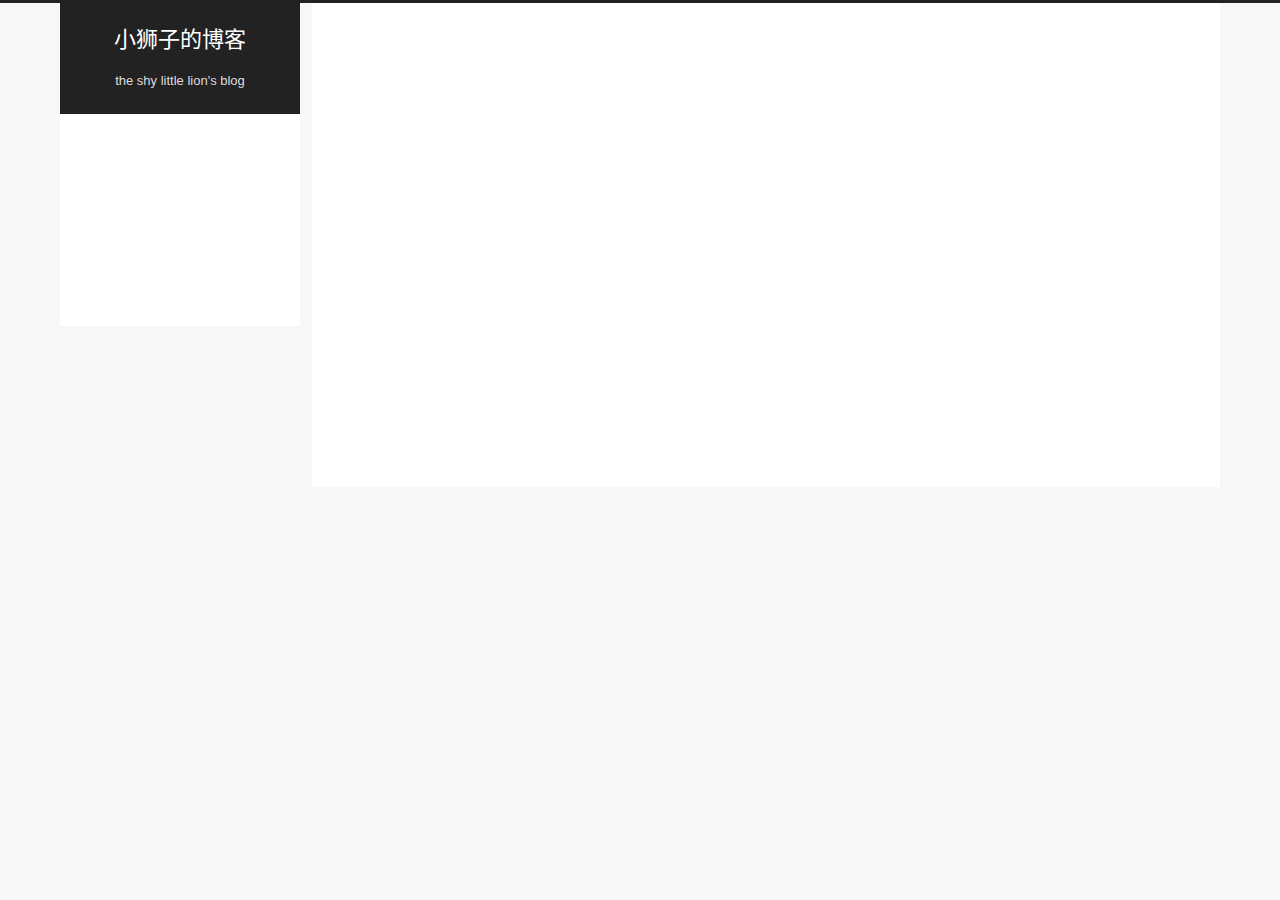
<file: categories/分享/index.html>
<!DOCTYPE html>
<html lang="zh-CN">
<head>
  <meta charset="UTF-8">
<meta name="viewport" content="width=device-width, initial-scale=1, maximum-scale=2">
<meta name="theme-color" content="#222">
<meta name="generator" content="Hexo 5.1.1">
  <link rel="apple-touch-icon" sizes="180x180" href="/images/apple-touch-icon-next.png">
  <link rel="icon" type="image/png" sizes="32x32" href="/images/favicon-32x32-next.png">
  <link rel="icon" type="image/png" sizes="16x16" href="/images/favicon-16x16-next.png">
  <link rel="mask-icon" href="/images/logo.svg" color="#222">

<link rel="stylesheet" href="/css/main.css">


<link rel="stylesheet" href="/lib/font-awesome/css/all.min.css">
  
  <link rel="stylesheet" href="/lib/animate-css/animate.min.css">

<script class="hexo-configurations">
    var NexT = window.NexT || {};
    var CONFIG = {"hostname":"yoursite.com","root":"/","scheme":"Pisces","version":"8.0.0-rc.5","exturl":false,"sidebar":{"position":"left","display":"post","padding":18,"offset":12},"copycode":false,"bookmark":{"enable":false,"color":"#222","save":"auto"},"fancybox":false,"mediumzoom":false,"lazyload":false,"pangu":false,"comments":{"style":"tabs","active":null,"storage":true,"lazyload":false,"nav":null},"motion":{"enable":true,"async":false,"transition":{"post_block":"fadeIn","post_header":"fadeInDown","post_body":"fadeInDown","coll_header":"fadeInLeft","sidebar":"fadeInUp"}},"prism":false};
  </script>

  <meta name="description" content="Interesting blog">
<meta property="og:type" content="website">
<meta property="og:title" content="小狮子的博客">
<meta property="og:url" content="http://yoursite.com/categories/%E5%88%86%E4%BA%AB/index.html">
<meta property="og:site_name" content="小狮子的博客">
<meta property="og:description" content="Interesting blog">
<meta property="og:locale" content="zh_CN">
<meta property="article:author" content="wangxiao">
<meta name="twitter:card" content="summary">

<link rel="canonical" href="http://yoursite.com/categories/%E5%88%86%E4%BA%AB/">


<script class="page-configurations">
  // https://hexo.io/docs/variables.html
  CONFIG.page = {
    sidebar: "",
    isHome : false,
    isPost : false,
    lang   : 'zh-CN'
  };
</script>

  <title>分类: 分享 | 小狮子的博客</title>
  






  <noscript>
  <style>
  body { margin-top: 2rem; }

  .use-motion .menu-item,
  .use-motion .sidebar,
  .use-motion .post-block,
  .use-motion .pagination,
  .use-motion .comments,
  .use-motion .post-header,
  .use-motion .post-body,
  .use-motion .collection-header {
    visibility: visible;
  }

  .use-motion .header,
  .use-motion .site-brand-container .toggle,
  .use-motion .footer { opacity: initial; }

  .use-motion .site-title,
  .use-motion .site-subtitle,
  .use-motion .custom-logo-image {
    opacity: initial;
    top: initial;
  }

  .use-motion .logo-line {
    transform: scaleX(1);
  }

  .search-pop-overlay, .sidebar-nav { display: none; }
  .sidebar-panel { display: block; }
  </style>
</noscript>

</head>

<body itemscope itemtype="http://schema.org/WebPage">
  <div class="container use-motion">
    <div class="headband"></div>

    <main class="main">
      <header class="header" itemscope itemtype="http://schema.org/WPHeader">
        <div class="header-inner"><div class="site-brand-container">
  <div class="site-nav-toggle">
    <div class="toggle" aria-label="切换导航栏">
        <span class="toggle-line"></span>
        <span class="toggle-line"></span>
        <span class="toggle-line"></span>
    </div>
  </div>

  <div class="site-meta">

    <a href="/" class="brand" rel="start">
      <i class="logo-line"></i>
      <h1 class="site-title">小狮子的博客</h1>
      <i class="logo-line"></i>
    </a>
      <p class="site-subtitle" itemprop="description">the shy little lion's blog</p>
  </div>

  <div class="site-nav-right">
    <div class="toggle popup-trigger">
    </div>
  </div>
</div>



<nav class="site-nav">
  <ul id="menu" class="main-menu menu">
        <li class="menu-item menu-item-home">

    <a href="/" rel="section"><i class="fa fa-home fa-fw"></i>首页</a>

  </li>
        <li class="menu-item menu-item-about">

    <a href="/about/" rel="section"><i class="fa fa-user fa-fw"></i>关于</a>

  </li>
        <li class="menu-item menu-item-tags">

    <a href="/tags/" rel="section"><i class="fa fa-tags fa-fw"></i>标签</a>

  </li>
        <li class="menu-item menu-item-categories">

    <a href="/categories/" rel="section"><i class="fa fa-th fa-fw"></i>分类</a>

  </li>
        <li class="menu-item menu-item-archives">

    <a href="/archives/" rel="section"><i class="fa fa-archive fa-fw"></i>归档</a>

  </li>
  </ul>
</nav>




</div>
          
  
  <div class="toggle sidebar-toggle">
    <span class="toggle-line"></span>
    <span class="toggle-line"></span>
    <span class="toggle-line"></span>
  </div>

  <aside class="sidebar">

    <div class="sidebar-inner sidebar-overview-active">
      <ul class="sidebar-nav">
        <li class="sidebar-nav-toc">
          文章目录
        </li>
        <li class="sidebar-nav-overview">
          站点概览
        </li>
      </ul>

      <!--noindex-->
      <section class="post-toc-wrap sidebar-panel">
      </section>
      <!--/noindex-->

      <section class="site-overview-wrap sidebar-panel">
        <div class="site-author animated" itemprop="author" itemscope itemtype="http://schema.org/Person">
  <p class="site-author-name" itemprop="name">wangxiao</p>
  <div class="site-description" itemprop="description">Interesting blog</div>
</div>
<div class="site-state-wrap animated">
  <nav class="site-state">
      <div class="site-state-item site-state-posts">
          <a href="/archives/">
        
          <span class="site-state-item-count">2</span>
          <span class="site-state-item-name">日志</span>
        </a>
      </div>
      <div class="site-state-item site-state-categories">
            <a href="/categories/">
          
        <span class="site-state-item-count">1</span>
        <span class="site-state-item-name">分类</span></a>
      </div>
      <div class="site-state-item site-state-tags">
        <span class="site-state-item-count">2</span>
        <span class="site-state-item-name">标签</span>
      </div>
  </nav>
</div>



      </section>
    </div>
  </aside>
  <div id="sidebar-dimmer"></div>


      </header>

      
  <div class="back-to-top">
    <i class="fa fa-arrow-up"></i>
    <span>0%</span>
  </div>

<noscript>
  <div id="noscript-warning">Theme NexT works best with JavaScript enabled</div>
</noscript>


      <div class="main-inner">
        

        <div class="content category">
          

  
  
  
  <div class="post-block">
    <div class="posts-collapse">
      <div class="collection-title">
        <h2 class="collection-header">分享
          <small>分类</small>
        </h2>
      </div>

      
    <div class="collection-year">
      <span class="collection-header">2020</span>
    </div>

  <article itemscope itemtype="http://schema.org/Article">
    <header class="post-header">

      <div class="post-meta">
        <time itemprop="dateCreated"
              datetime="2020-08-29T23:55:47+08:00"
              content="2020-08-29">
          08-29
        </time>
      </div>

      <div class="post-title">
          <a class="post-title-link" href="/2020/08/29/test01/" itemprop="url">
            <span itemprop="name">新建一篇文章</span>
          </a>
      </div>

    </header>
  </article>

    </div>
  </div>
  
  
  

  



        </div>
        

<script>
  window.addEventListener('tabs:register', () => {
    let { activeClass } = CONFIG.comments;
    if (CONFIG.comments.storage) {
      activeClass = localStorage.getItem('comments_active') || activeClass;
    }
    if (activeClass) {
      let activeTab = document.querySelector(`a[href="#comment-${activeClass}"]`);
      if (activeTab) {
        activeTab.click();
      }
    }
  });
  if (CONFIG.comments.storage) {
    window.addEventListener('tabs:click', event => {
      if (!event.target.matches('.tabs-comment .tab-content .tab-pane')) return;
      let commentClass = event.target.classList[1];
      localStorage.setItem('comments_active', commentClass);
    });
  }
</script>

      </div>
    </main>

    <footer class="footer">
      <div class="footer-inner">
        

        

<div class="copyright">
  
  &copy; 
  <span itemprop="copyrightYear">2020</span>
  <span class="with-love">
    <i class="fa fa-heart"></i>
  </span>
  <span class="author" itemprop="copyrightHolder">wangxiao</span>
</div>
  <div class="powered-by">由 <a href="https://hexo.io/" class="theme-link" rel="noopener" target="_blank">Hexo</a> & <a href="https://theme-next.js.org/pisces/" class="theme-link" rel="noopener" target="_blank">NexT.Pisces</a> 强力驱动
  </div>

        








      </div>
    </footer>
  </div>

  
  <script src="/lib/anime.min.js"></script>

<script src="/js/utils.js"></script>

<script src="/js/motion.js"></script>


<script src="/js/next-boot.js"></script>


  















  

  

</body>
</html>
</file>
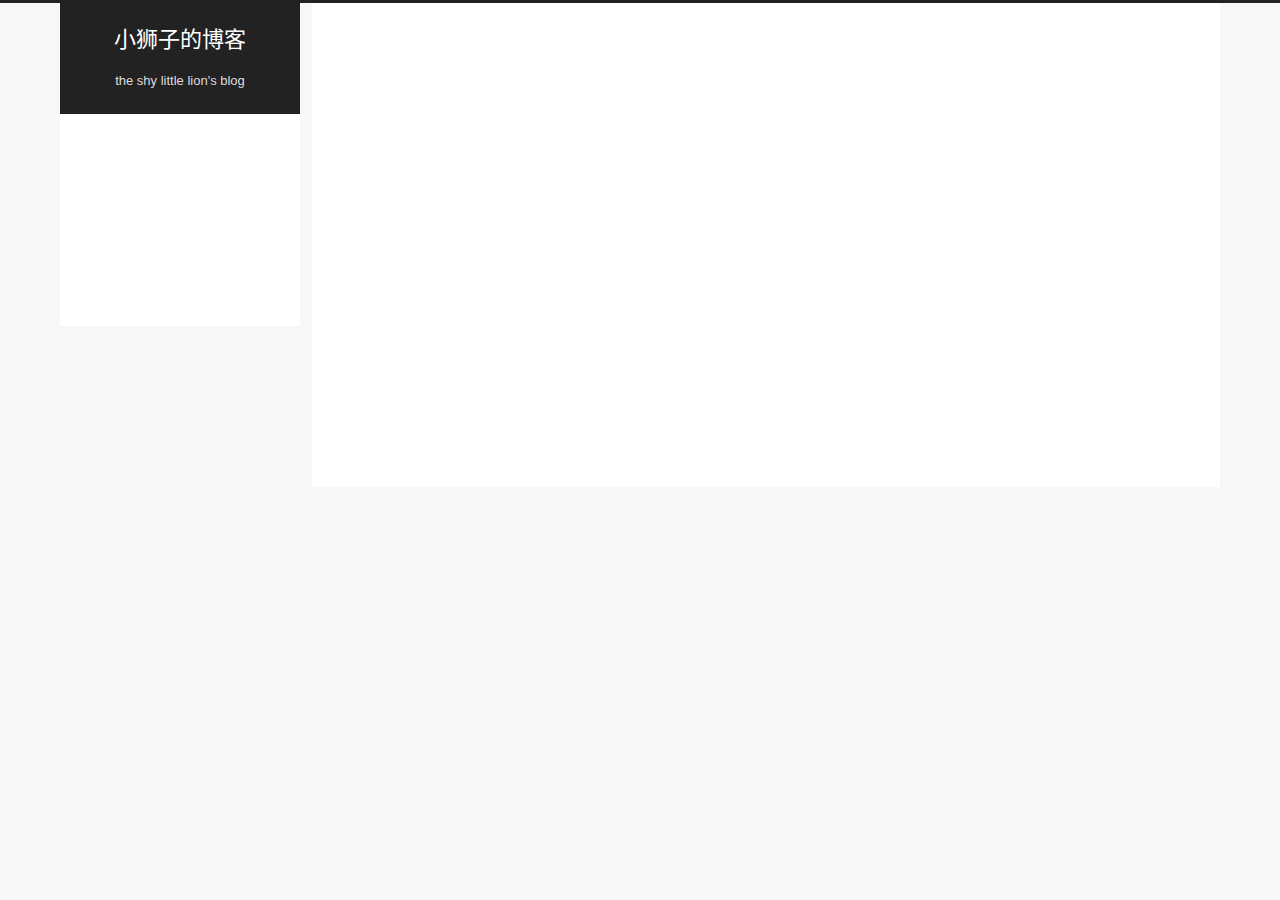
<file: tags/追星少女、懒癌晚期/index.html>
<!DOCTYPE html>
<html lang="zh-CN">
<head>
  <meta charset="UTF-8">
<meta name="viewport" content="width=device-width, initial-scale=1, maximum-scale=2">
<meta name="theme-color" content="#222">
<meta name="generator" content="Hexo 5.1.1">
  <link rel="apple-touch-icon" sizes="180x180" href="/images/apple-touch-icon-next.png">
  <link rel="icon" type="image/png" sizes="32x32" href="/images/favicon-32x32-next.png">
  <link rel="icon" type="image/png" sizes="16x16" href="/images/favicon-16x16-next.png">
  <link rel="mask-icon" href="/images/logo.svg" color="#222">

<link rel="stylesheet" href="/css/main.css">


<link rel="stylesheet" href="/lib/font-awesome/css/all.min.css">
  
  <link rel="stylesheet" href="/lib/animate-css/animate.min.css">

<script class="hexo-configurations">
    var NexT = window.NexT || {};
    var CONFIG = {"hostname":"yoursite.com","root":"/","scheme":"Pisces","version":"8.0.0-rc.5","exturl":false,"sidebar":{"position":"left","display":"post","padding":18,"offset":12},"copycode":false,"bookmark":{"enable":false,"color":"#222","save":"auto"},"fancybox":false,"mediumzoom":false,"lazyload":false,"pangu":false,"comments":{"style":"tabs","active":null,"storage":true,"lazyload":false,"nav":null},"motion":{"enable":true,"async":false,"transition":{"post_block":"fadeIn","post_header":"fadeInDown","post_body":"fadeInDown","coll_header":"fadeInLeft","sidebar":"fadeInUp"}},"prism":false};
  </script>

  <meta name="description" content="Interesting blog">
<meta property="og:type" content="website">
<meta property="og:title" content="小狮子的博客">
<meta property="og:url" content="http://yoursite.com/tags/%E8%BF%BD%E6%98%9F%E5%B0%91%E5%A5%B3%E3%80%81%E6%87%92%E7%99%8C%E6%99%9A%E6%9C%9F/index.html">
<meta property="og:site_name" content="小狮子的博客">
<meta property="og:description" content="Interesting blog">
<meta property="og:locale" content="zh_CN">
<meta property="article:author" content="wangxiao">
<meta name="twitter:card" content="summary">

<link rel="canonical" href="http://yoursite.com/tags/%E8%BF%BD%E6%98%9F%E5%B0%91%E5%A5%B3%E3%80%81%E6%87%92%E7%99%8C%E6%99%9A%E6%9C%9F/">


<script class="page-configurations">
  // https://hexo.io/docs/variables.html
  CONFIG.page = {
    sidebar: "",
    isHome : false,
    isPost : false,
    lang   : 'zh-CN'
  };
</script>

  <title>标签: 追星少女、懒癌晚期 | 小狮子的博客</title>
  






  <noscript>
  <style>
  body { margin-top: 2rem; }

  .use-motion .menu-item,
  .use-motion .sidebar,
  .use-motion .post-block,
  .use-motion .pagination,
  .use-motion .comments,
  .use-motion .post-header,
  .use-motion .post-body,
  .use-motion .collection-header {
    visibility: visible;
  }

  .use-motion .header,
  .use-motion .site-brand-container .toggle,
  .use-motion .footer { opacity: initial; }

  .use-motion .site-title,
  .use-motion .site-subtitle,
  .use-motion .custom-logo-image {
    opacity: initial;
    top: initial;
  }

  .use-motion .logo-line {
    transform: scaleX(1);
  }

  .search-pop-overlay, .sidebar-nav { display: none; }
  .sidebar-panel { display: block; }
  </style>
</noscript>

</head>

<body itemscope itemtype="http://schema.org/WebPage">
  <div class="container use-motion">
    <div class="headband"></div>

    <main class="main">
      <header class="header" itemscope itemtype="http://schema.org/WPHeader">
        <div class="header-inner"><div class="site-brand-container">
  <div class="site-nav-toggle">
    <div class="toggle" aria-label="切换导航栏">
        <span class="toggle-line"></span>
        <span class="toggle-line"></span>
        <span class="toggle-line"></span>
    </div>
  </div>

  <div class="site-meta">

    <a href="/" class="brand" rel="start">
      <i class="logo-line"></i>
      <h1 class="site-title">小狮子的博客</h1>
      <i class="logo-line"></i>
    </a>
      <p class="site-subtitle" itemprop="description">the shy little lion's blog</p>
  </div>

  <div class="site-nav-right">
    <div class="toggle popup-trigger">
    </div>
  </div>
</div>



<nav class="site-nav">
  <ul id="menu" class="main-menu menu">
        <li class="menu-item menu-item-home">

    <a href="/" rel="section"><i class="fa fa-home fa-fw"></i>首页</a>

  </li>
        <li class="menu-item menu-item-about">

    <a href="/about/" rel="section"><i class="fa fa-user fa-fw"></i>关于</a>

  </li>
        <li class="menu-item menu-item-tags">

    <a href="/tags/" rel="section"><i class="fa fa-tags fa-fw"></i>标签</a>

  </li>
        <li class="menu-item menu-item-categories">

    <a href="/categories/" rel="section"><i class="fa fa-th fa-fw"></i>分类</a>

  </li>
        <li class="menu-item menu-item-archives">

    <a href="/archives/" rel="section"><i class="fa fa-archive fa-fw"></i>归档</a>

  </li>
  </ul>
</nav>




</div>
          
  
  <div class="toggle sidebar-toggle">
    <span class="toggle-line"></span>
    <span class="toggle-line"></span>
    <span class="toggle-line"></span>
  </div>

  <aside class="sidebar">

    <div class="sidebar-inner sidebar-overview-active">
      <ul class="sidebar-nav">
        <li class="sidebar-nav-toc">
          文章目录
        </li>
        <li class="sidebar-nav-overview">
          站点概览
        </li>
      </ul>

      <!--noindex-->
      <section class="post-toc-wrap sidebar-panel">
      </section>
      <!--/noindex-->

      <section class="site-overview-wrap sidebar-panel">
        <div class="site-author animated" itemprop="author" itemscope itemtype="http://schema.org/Person">
  <p class="site-author-name" itemprop="name">wangxiao</p>
  <div class="site-description" itemprop="description">Interesting blog</div>
</div>
<div class="site-state-wrap animated">
  <nav class="site-state">
      <div class="site-state-item site-state-posts">
          <a href="/archives/">
        
          <span class="site-state-item-count">2</span>
          <span class="site-state-item-name">日志</span>
        </a>
      </div>
      <div class="site-state-item site-state-categories">
            <a href="/categories/">
          
        <span class="site-state-item-count">1</span>
        <span class="site-state-item-name">分类</span></a>
      </div>
      <div class="site-state-item site-state-tags">
        <span class="site-state-item-count">2</span>
        <span class="site-state-item-name">标签</span>
      </div>
  </nav>
</div>



      </section>
    </div>
  </aside>
  <div id="sidebar-dimmer"></div>


      </header>

      
  <div class="back-to-top">
    <i class="fa fa-arrow-up"></i>
    <span>0%</span>
  </div>

<noscript>
  <div id="noscript-warning">Theme NexT works best with JavaScript enabled</div>
</noscript>


      <div class="main-inner">
        

        <div class="content tag">
          

  
  
  
  <div class="post-block">
    <div class="posts-collapse">
      <div class="collection-title">
        <h2 class="collection-header">追星少女、懒癌晚期
          <small>标签</small>
        </h2>
      </div>

      
    <div class="collection-year">
      <span class="collection-header">2020</span>
    </div>

  <article itemscope itemtype="http://schema.org/Article">
    <header class="post-header">

      <div class="post-meta">
        <time itemprop="dateCreated"
              datetime="2020-08-29T23:55:47+08:00"
              content="2020-08-29">
          08-29
        </time>
      </div>

      <div class="post-title">
          <a class="post-title-link" href="/2020/08/29/test01/" itemprop="url">
            <span itemprop="name">新建一篇文章</span>
          </a>
      </div>

    </header>
  </article>

    </div>
  </div>
  
  
  

  



        </div>
        

<script>
  window.addEventListener('tabs:register', () => {
    let { activeClass } = CONFIG.comments;
    if (CONFIG.comments.storage) {
      activeClass = localStorage.getItem('comments_active') || activeClass;
    }
    if (activeClass) {
      let activeTab = document.querySelector(`a[href="#comment-${activeClass}"]`);
      if (activeTab) {
        activeTab.click();
      }
    }
  });
  if (CONFIG.comments.storage) {
    window.addEventListener('tabs:click', event => {
      if (!event.target.matches('.tabs-comment .tab-content .tab-pane')) return;
      let commentClass = event.target.classList[1];
      localStorage.setItem('comments_active', commentClass);
    });
  }
</script>

      </div>
    </main>

    <footer class="footer">
      <div class="footer-inner">
        

        

<div class="copyright">
  
  &copy; 
  <span itemprop="copyrightYear">2020</span>
  <span class="with-love">
    <i class="fa fa-heart"></i>
  </span>
  <span class="author" itemprop="copyrightHolder">wangxiao</span>
</div>
  <div class="powered-by">由 <a href="https://hexo.io/" class="theme-link" rel="noopener" target="_blank">Hexo</a> & <a href="https://theme-next.js.org/pisces/" class="theme-link" rel="noopener" target="_blank">NexT.Pisces</a> 强力驱动
  </div>

        








      </div>
    </footer>
  </div>

  
  <script src="/lib/anime.min.js"></script>

<script src="/js/utils.js"></script>

<script src="/js/motion.js"></script>


<script src="/js/next-boot.js"></script>


  















  

  

</body>
</html>
</file>
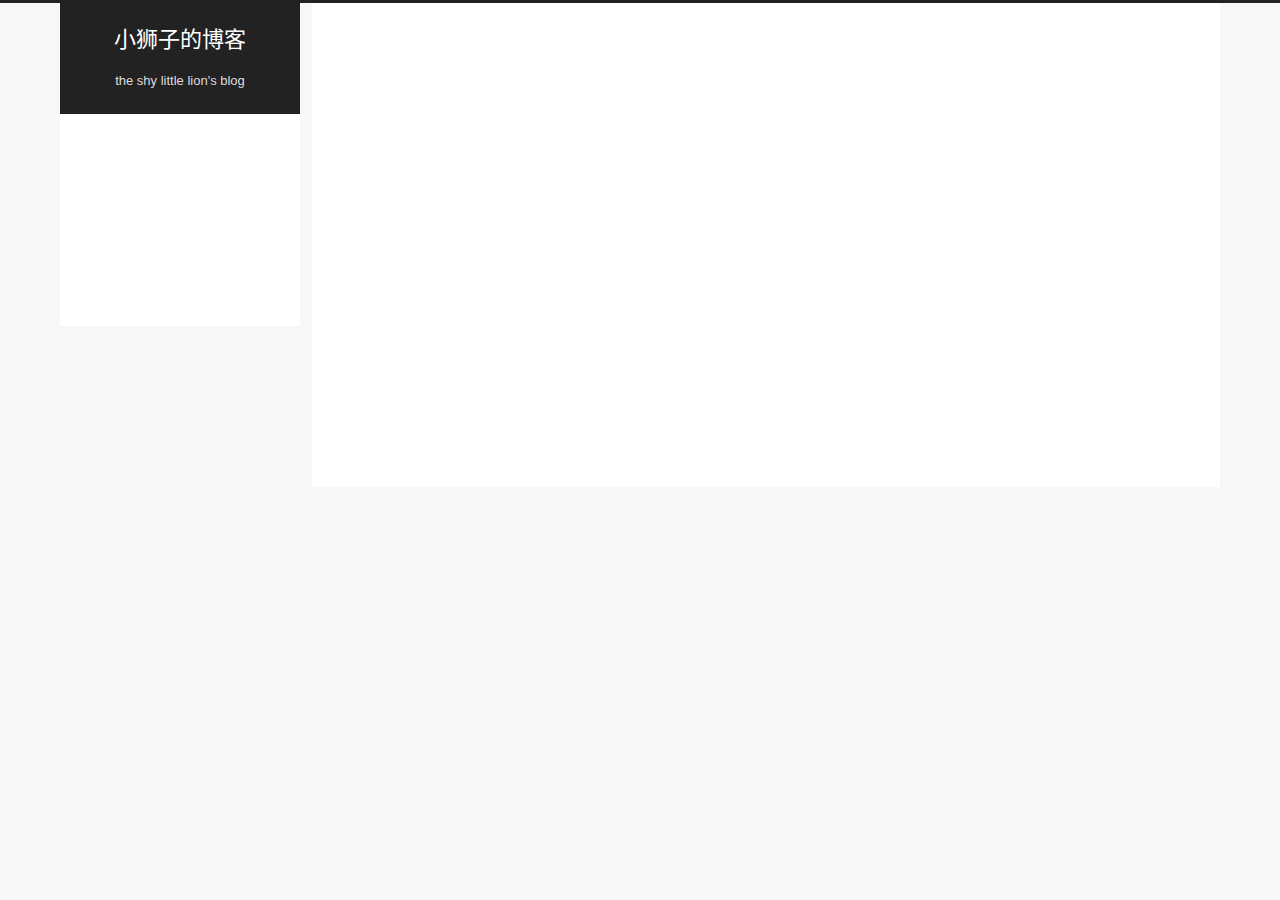
<file: tags/随便试试哈哈哈/index.html>
<!DOCTYPE html>
<html lang="zh-CN">
<head>
  <meta charset="UTF-8">
<meta name="viewport" content="width=device-width, initial-scale=1, maximum-scale=2">
<meta name="theme-color" content="#222">
<meta name="generator" content="Hexo 5.1.1">
  <link rel="apple-touch-icon" sizes="180x180" href="/images/apple-touch-icon-next.png">
  <link rel="icon" type="image/png" sizes="32x32" href="/images/favicon-32x32-next.png">
  <link rel="icon" type="image/png" sizes="16x16" href="/images/favicon-16x16-next.png">
  <link rel="mask-icon" href="/images/logo.svg" color="#222">

<link rel="stylesheet" href="/css/main.css">


<link rel="stylesheet" href="/lib/font-awesome/css/all.min.css">
  
  <link rel="stylesheet" href="/lib/animate-css/animate.min.css">

<script class="hexo-configurations">
    var NexT = window.NexT || {};
    var CONFIG = {"hostname":"yoursite.com","root":"/","scheme":"Pisces","version":"8.0.0-rc.5","exturl":false,"sidebar":{"position":"left","display":"post","padding":18,"offset":12},"copycode":false,"bookmark":{"enable":false,"color":"#222","save":"auto"},"fancybox":false,"mediumzoom":false,"lazyload":false,"pangu":false,"comments":{"style":"tabs","active":null,"storage":true,"lazyload":false,"nav":null},"motion":{"enable":true,"async":false,"transition":{"post_block":"fadeIn","post_header":"fadeInDown","post_body":"fadeInDown","coll_header":"fadeInLeft","sidebar":"fadeInUp"}},"prism":false};
  </script>

  <meta name="description" content="Interesting blog">
<meta property="og:type" content="website">
<meta property="og:title" content="小狮子的博客">
<meta property="og:url" content="http://yoursite.com/tags/%E9%9A%8F%E4%BE%BF%E8%AF%95%E8%AF%95%E5%93%88%E5%93%88%E5%93%88/index.html">
<meta property="og:site_name" content="小狮子的博客">
<meta property="og:description" content="Interesting blog">
<meta property="og:locale" content="zh_CN">
<meta property="article:author" content="wangxiao">
<meta name="twitter:card" content="summary">

<link rel="canonical" href="http://yoursite.com/tags/%E9%9A%8F%E4%BE%BF%E8%AF%95%E8%AF%95%E5%93%88%E5%93%88%E5%93%88/">


<script class="page-configurations">
  // https://hexo.io/docs/variables.html
  CONFIG.page = {
    sidebar: "",
    isHome : false,
    isPost : false,
    lang   : 'zh-CN'
  };
</script>

  <title>标签: 随便试试哈哈哈 | 小狮子的博客</title>
  






  <noscript>
  <style>
  body { margin-top: 2rem; }

  .use-motion .menu-item,
  .use-motion .sidebar,
  .use-motion .post-block,
  .use-motion .pagination,
  .use-motion .comments,
  .use-motion .post-header,
  .use-motion .post-body,
  .use-motion .collection-header {
    visibility: visible;
  }

  .use-motion .header,
  .use-motion .site-brand-container .toggle,
  .use-motion .footer { opacity: initial; }

  .use-motion .site-title,
  .use-motion .site-subtitle,
  .use-motion .custom-logo-image {
    opacity: initial;
    top: initial;
  }

  .use-motion .logo-line {
    transform: scaleX(1);
  }

  .search-pop-overlay, .sidebar-nav { display: none; }
  .sidebar-panel { display: block; }
  </style>
</noscript>

</head>

<body itemscope itemtype="http://schema.org/WebPage">
  <div class="container use-motion">
    <div class="headband"></div>

    <main class="main">
      <header class="header" itemscope itemtype="http://schema.org/WPHeader">
        <div class="header-inner"><div class="site-brand-container">
  <div class="site-nav-toggle">
    <div class="toggle" aria-label="切换导航栏">
        <span class="toggle-line"></span>
        <span class="toggle-line"></span>
        <span class="toggle-line"></span>
    </div>
  </div>

  <div class="site-meta">

    <a href="/" class="brand" rel="start">
      <i class="logo-line"></i>
      <h1 class="site-title">小狮子的博客</h1>
      <i class="logo-line"></i>
    </a>
      <p class="site-subtitle" itemprop="description">the shy little lion's blog</p>
  </div>

  <div class="site-nav-right">
    <div class="toggle popup-trigger">
    </div>
  </div>
</div>



<nav class="site-nav">
  <ul id="menu" class="main-menu menu">
        <li class="menu-item menu-item-home">

    <a href="/" rel="section"><i class="fa fa-home fa-fw"></i>首页</a>

  </li>
        <li class="menu-item menu-item-about">

    <a href="/about/" rel="section"><i class="fa fa-user fa-fw"></i>关于</a>

  </li>
        <li class="menu-item menu-item-tags">

    <a href="/tags/" rel="section"><i class="fa fa-tags fa-fw"></i>标签</a>

  </li>
        <li class="menu-item menu-item-categories">

    <a href="/categories/" rel="section"><i class="fa fa-th fa-fw"></i>分类</a>

  </li>
        <li class="menu-item menu-item-archives">

    <a href="/archives/" rel="section"><i class="fa fa-archive fa-fw"></i>归档</a>

  </li>
  </ul>
</nav>




</div>
          
  
  <div class="toggle sidebar-toggle">
    <span class="toggle-line"></span>
    <span class="toggle-line"></span>
    <span class="toggle-line"></span>
  </div>

  <aside class="sidebar">

    <div class="sidebar-inner sidebar-overview-active">
      <ul class="sidebar-nav">
        <li class="sidebar-nav-toc">
          文章目录
        </li>
        <li class="sidebar-nav-overview">
          站点概览
        </li>
      </ul>

      <!--noindex-->
      <section class="post-toc-wrap sidebar-panel">
      </section>
      <!--/noindex-->

      <section class="site-overview-wrap sidebar-panel">
        <div class="site-author animated" itemprop="author" itemscope itemtype="http://schema.org/Person">
  <p class="site-author-name" itemprop="name">wangxiao</p>
  <div class="site-description" itemprop="description">Interesting blog</div>
</div>
<div class="site-state-wrap animated">
  <nav class="site-state">
      <div class="site-state-item site-state-posts">
          <a href="/archives/">
        
          <span class="site-state-item-count">2</span>
          <span class="site-state-item-name">日志</span>
        </a>
      </div>
      <div class="site-state-item site-state-categories">
            <a href="/categories/">
          
        <span class="site-state-item-count">1</span>
        <span class="site-state-item-name">分类</span></a>
      </div>
      <div class="site-state-item site-state-tags">
        <span class="site-state-item-count">2</span>
        <span class="site-state-item-name">标签</span>
      </div>
  </nav>
</div>



      </section>
    </div>
  </aside>
  <div id="sidebar-dimmer"></div>


      </header>

      
  <div class="back-to-top">
    <i class="fa fa-arrow-up"></i>
    <span>0%</span>
  </div>

<noscript>
  <div id="noscript-warning">Theme NexT works best with JavaScript enabled</div>
</noscript>


      <div class="main-inner">
        

        <div class="content tag">
          

  
  
  
  <div class="post-block">
    <div class="posts-collapse">
      <div class="collection-title">
        <h2 class="collection-header">随便试试哈哈哈
          <small>标签</small>
        </h2>
      </div>

      
    <div class="collection-year">
      <span class="collection-header">2020</span>
    </div>

  <article itemscope itemtype="http://schema.org/Article">
    <header class="post-header">

      <div class="post-meta">
        <time itemprop="dateCreated"
              datetime="2020-08-29T23:55:47+08:00"
              content="2020-08-29">
          08-29
        </time>
      </div>

      <div class="post-title">
          <a class="post-title-link" href="/2020/08/29/test01/" itemprop="url">
            <span itemprop="name">新建一篇文章</span>
          </a>
      </div>

    </header>
  </article>

    </div>
  </div>
  
  
  

  



        </div>
        

<script>
  window.addEventListener('tabs:register', () => {
    let { activeClass } = CONFIG.comments;
    if (CONFIG.comments.storage) {
      activeClass = localStorage.getItem('comments_active') || activeClass;
    }
    if (activeClass) {
      let activeTab = document.querySelector(`a[href="#comment-${activeClass}"]`);
      if (activeTab) {
        activeTab.click();
      }
    }
  });
  if (CONFIG.comments.storage) {
    window.addEventListener('tabs:click', event => {
      if (!event.target.matches('.tabs-comment .tab-content .tab-pane')) return;
      let commentClass = event.target.classList[1];
      localStorage.setItem('comments_active', commentClass);
    });
  }
</script>

      </div>
    </main>

    <footer class="footer">
      <div class="footer-inner">
        

        

<div class="copyright">
  
  &copy; 
  <span itemprop="copyrightYear">2020</span>
  <span class="with-love">
    <i class="fa fa-heart"></i>
  </span>
  <span class="author" itemprop="copyrightHolder">wangxiao</span>
</div>
  <div class="powered-by">由 <a href="https://hexo.io/" class="theme-link" rel="noopener" target="_blank">Hexo</a> & <a href="https://theme-next.js.org/pisces/" class="theme-link" rel="noopener" target="_blank">NexT.Pisces</a> 强力驱动
  </div>

        








      </div>
    </footer>
  </div>

  
  <script src="/lib/anime.min.js"></script>

<script src="/js/utils.js"></script>

<script src="/js/motion.js"></script>


<script src="/js/next-boot.js"></script>


  















  

  

</body>
</html>
</file>
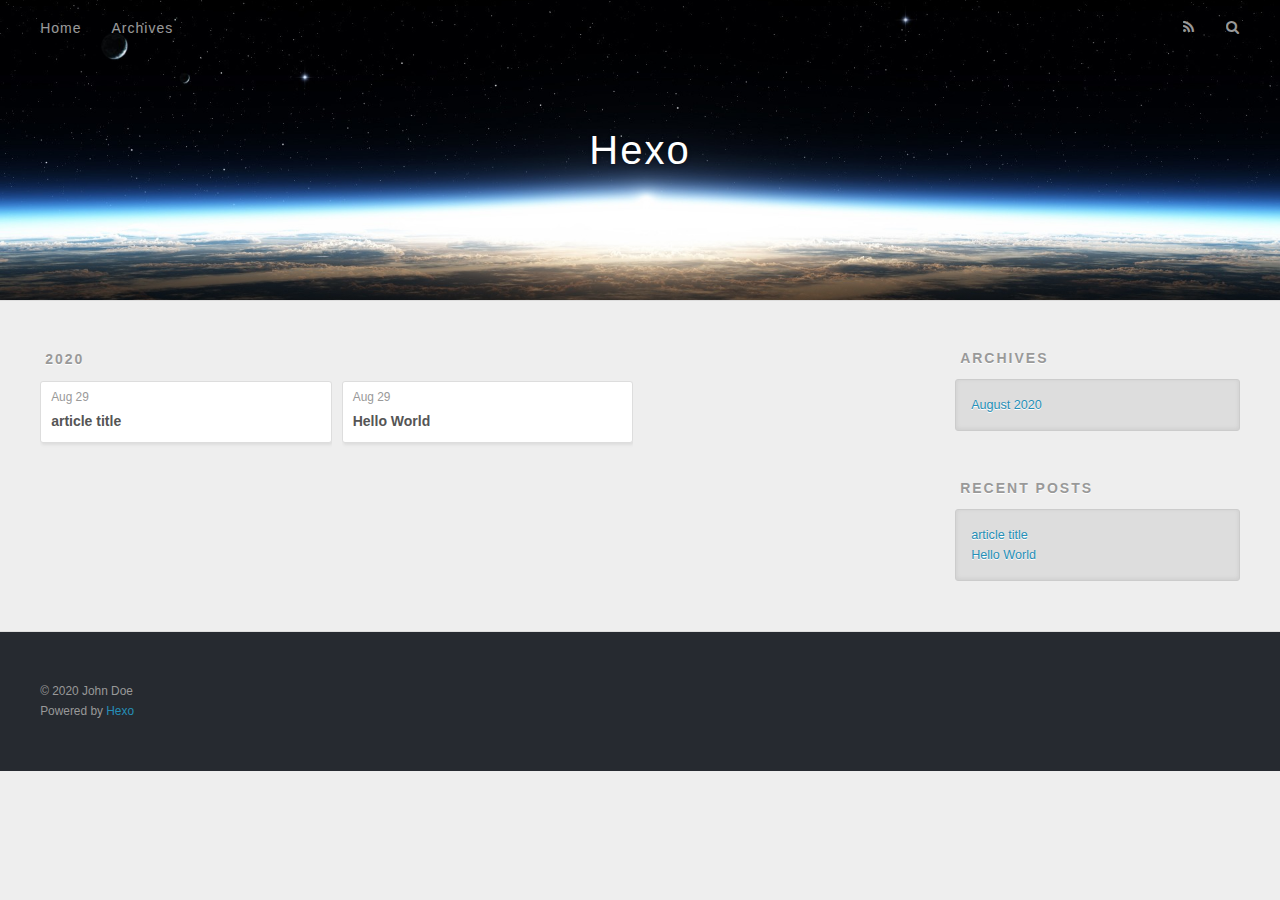
<file: archives/2020/08/index.html>
<!DOCTYPE html>
<html>
<head>
  <meta charset="utf-8">
  

  
  <title>Archives: 2020/8 | Hexo</title>
  <meta name="viewport" content="width=device-width, initial-scale=1, maximum-scale=1">
  <meta property="og:type" content="website">
<meta property="og:title" content="Hexo">
<meta property="og:url" content="http://yoursite.com/archives/2020/08/index.html">
<meta property="og:site_name" content="Hexo">
<meta property="og:locale" content="en_US">
<meta property="article:author" content="John Doe">
<meta name="twitter:card" content="summary">
  
    <link rel="alternate" href="/atom.xml" title="Hexo" type="application/atom+xml">
  
  
    <link rel="icon" href="/favicon.png">
  
  
    <link href="//fonts.googleapis.com/css?family=Source+Code+Pro" rel="stylesheet" type="text/css">
  
  
<link rel="stylesheet" href="/css/style.css">

<meta name="generator" content="Hexo 5.1.1"></head>

<body>
  <div id="container">
    <div id="wrap">
      <header id="header">
  <div id="banner"></div>
  <div id="header-outer" class="outer">
    <div id="header-title" class="inner">
      <h1 id="logo-wrap">
        <a href="/" id="logo">Hexo</a>
      </h1>
      
    </div>
    <div id="header-inner" class="inner">
      <nav id="main-nav">
        <a id="main-nav-toggle" class="nav-icon"></a>
        
          <a class="main-nav-link" href="/">Home</a>
        
          <a class="main-nav-link" href="/archives">Archives</a>
        
      </nav>
      <nav id="sub-nav">
        
          <a id="nav-rss-link" class="nav-icon" href="/atom.xml" title="RSS Feed"></a>
        
        <a id="nav-search-btn" class="nav-icon" title="Search"></a>
      </nav>
      <div id="search-form-wrap">
        <form action="//google.com/search" method="get" accept-charset="UTF-8" class="search-form"><input type="search" name="q" class="search-form-input" placeholder="Search"><button type="submit" class="search-form-submit">&#xF002;</button><input type="hidden" name="sitesearch" value="http://yoursite.com"></form>
      </div>
    </div>
  </div>
</header>
      <div class="outer">
        <section id="main">
  
  
    
    
      
      
      <section class="archives-wrap">
        <div class="archive-year-wrap">
          <a href="/archives/2020" class="archive-year">2020</a>
        </div>
        <div class="archives">
    
    <article class="archive-article archive-type-post">
  <div class="archive-article-inner">
    <header class="archive-article-header">
      <a href="/2020/08/29/article-title/" class="archive-article-date">
  <time datetime="2020-08-29T11:31:21.000Z" itemprop="datePublished">Aug 29</time>
</a>
      
  
    <h1 itemprop="name">
      <a class="archive-article-title" href="/2020/08/29/article-title/">article title</a>
    </h1>
  

    </header>
  </div>
</article>
  
    
    
    <article class="archive-article archive-type-post">
  <div class="archive-article-inner">
    <header class="archive-article-header">
      <a href="/2020/08/29/hello-world/" class="archive-article-date">
  <time datetime="2020-08-29T10:42:33.198Z" itemprop="datePublished">Aug 29</time>
</a>
      
  
    <h1 itemprop="name">
      <a class="archive-article-title" href="/2020/08/29/hello-world/">Hello World</a>
    </h1>
  

    </header>
  </div>
</article>
  
  
    </div></section>
  


</section>
        
          <aside id="sidebar">
  
    

  
    

  
    
  
    
  <div class="widget-wrap">
    <h3 class="widget-title">Archives</h3>
    <div class="widget">
      <ul class="archive-list"><li class="archive-list-item"><a class="archive-list-link" href="/archives/2020/08/">August 2020</a></li></ul>
    </div>
  </div>


  
    
  <div class="widget-wrap">
    <h3 class="widget-title">Recent Posts</h3>
    <div class="widget">
      <ul>
        
          <li>
            <a href="/2020/08/29/article-title/">article title</a>
          </li>
        
          <li>
            <a href="/2020/08/29/hello-world/">Hello World</a>
          </li>
        
      </ul>
    </div>
  </div>

  
</aside>
        
      </div>
      <footer id="footer">
  
  <div class="outer">
    <div id="footer-info" class="inner">
      &copy; 2020 John Doe<br>
      Powered by <a href="http://hexo.io/" target="_blank">Hexo</a>
    </div>
  </div>
</footer>
    </div>
    <nav id="mobile-nav">
  
    <a href="/" class="mobile-nav-link">Home</a>
  
    <a href="/archives" class="mobile-nav-link">Archives</a>
  
</nav>
    

<script src="//ajax.googleapis.com/ajax/libs/jquery/2.0.3/jquery.min.js"></script>


  
<link rel="stylesheet" href="/fancybox/jquery.fancybox.css">

  
<script src="/fancybox/jquery.fancybox.pack.js"></script>




<script src="/js/script.js"></script>




  </div>
</body>
</html>
</file>
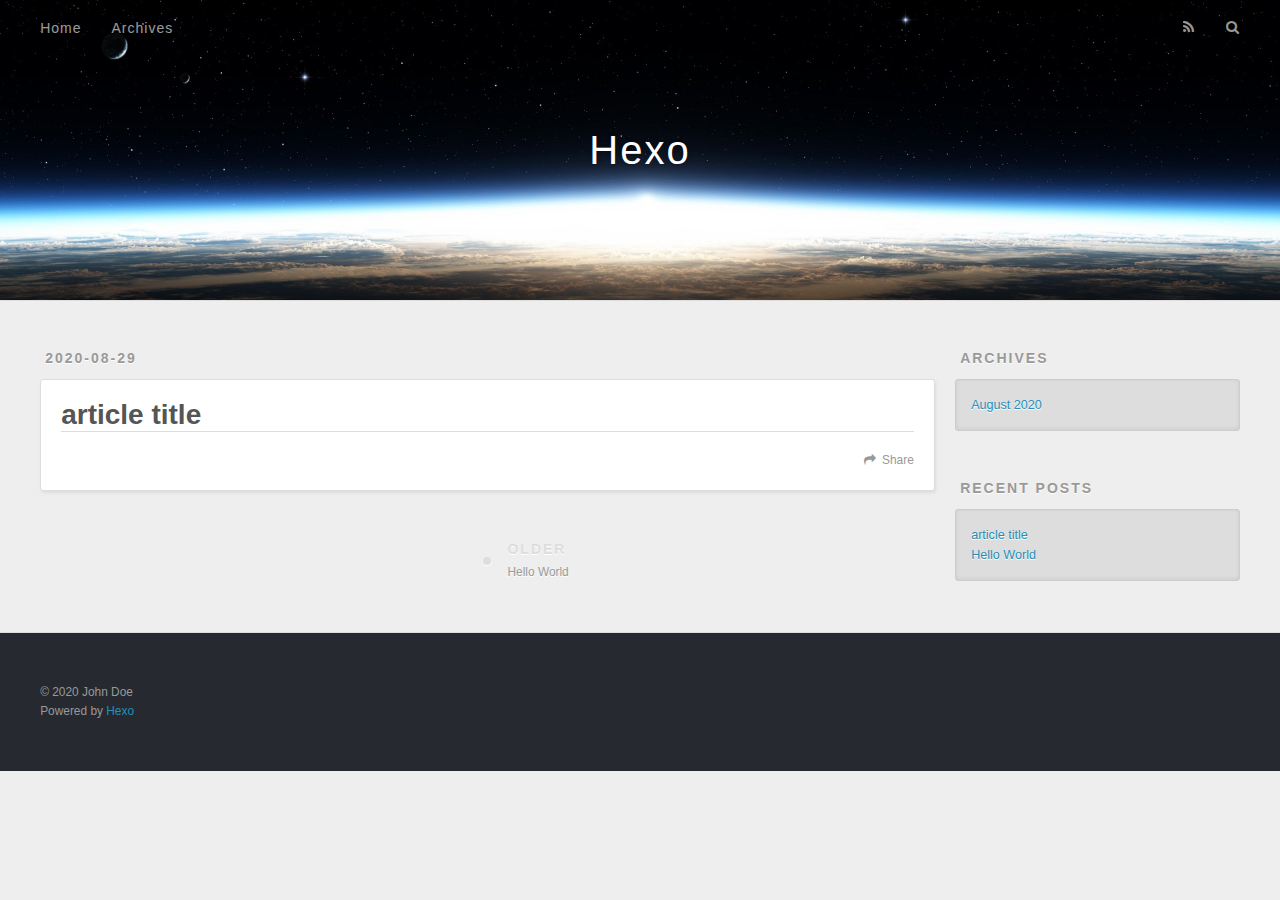
<file: 2020/08/29/article-title/index.html>
<!DOCTYPE html>
<html>
<head>
  <meta charset="utf-8">
  

  
  <title>article title | Hexo</title>
  <meta name="viewport" content="width=device-width, initial-scale=1, maximum-scale=1">
  <meta property="og:type" content="article">
<meta property="og:title" content="article title">
<meta property="og:url" content="http://yoursite.com/2020/08/29/article-title/index.html">
<meta property="og:site_name" content="Hexo">
<meta property="og:locale" content="en_US">
<meta property="article:published_time" content="2020-08-29T11:31:21.000Z">
<meta property="article:modified_time" content="2020-08-29T11:31:21.565Z">
<meta property="article:author" content="John Doe">
<meta name="twitter:card" content="summary">
  
    <link rel="alternate" href="/atom.xml" title="Hexo" type="application/atom+xml">
  
  
    <link rel="icon" href="/favicon.png">
  
  
    <link href="//fonts.googleapis.com/css?family=Source+Code+Pro" rel="stylesheet" type="text/css">
  
  
<link rel="stylesheet" href="/css/style.css">

<meta name="generator" content="Hexo 5.1.1"></head>

<body>
  <div id="container">
    <div id="wrap">
      <header id="header">
  <div id="banner"></div>
  <div id="header-outer" class="outer">
    <div id="header-title" class="inner">
      <h1 id="logo-wrap">
        <a href="/" id="logo">Hexo</a>
      </h1>
      
    </div>
    <div id="header-inner" class="inner">
      <nav id="main-nav">
        <a id="main-nav-toggle" class="nav-icon"></a>
        
          <a class="main-nav-link" href="/">Home</a>
        
          <a class="main-nav-link" href="/archives">Archives</a>
        
      </nav>
      <nav id="sub-nav">
        
          <a id="nav-rss-link" class="nav-icon" href="/atom.xml" title="RSS Feed"></a>
        
        <a id="nav-search-btn" class="nav-icon" title="Search"></a>
      </nav>
      <div id="search-form-wrap">
        <form action="//google.com/search" method="get" accept-charset="UTF-8" class="search-form"><input type="search" name="q" class="search-form-input" placeholder="Search"><button type="submit" class="search-form-submit">&#xF002;</button><input type="hidden" name="sitesearch" value="http://yoursite.com"></form>
      </div>
    </div>
  </div>
</header>
      <div class="outer">
        <section id="main"><article id="post-article-title" class="article article-type-post" itemscope itemprop="blogPost">
  <div class="article-meta">
    <a href="/2020/08/29/article-title/" class="article-date">
  <time datetime="2020-08-29T11:31:21.000Z" itemprop="datePublished">2020-08-29</time>
</a>
    
  </div>
  <div class="article-inner">
    
    
      <header class="article-header">
        
  
    <h1 class="article-title" itemprop="name">
      article title
    </h1>
  

      </header>
    
    <div class="article-entry" itemprop="articleBody">
      
        
      
    </div>
    <footer class="article-footer">
      <a data-url="http://yoursite.com/2020/08/29/article-title/" data-id="ckefn56au000014ut30f5b0vv" class="article-share-link">Share</a>
      
      
    </footer>
  </div>
  
    
<nav id="article-nav">
  
  
    <a href="/2020/08/29/hello-world/" id="article-nav-older" class="article-nav-link-wrap">
      <strong class="article-nav-caption">Older</strong>
      <div class="article-nav-title">Hello World</div>
    </a>
  
</nav>

  
</article>

</section>
        
          <aside id="sidebar">
  
    

  
    

  
    
  
    
  <div class="widget-wrap">
    <h3 class="widget-title">Archives</h3>
    <div class="widget">
      <ul class="archive-list"><li class="archive-list-item"><a class="archive-list-link" href="/archives/2020/08/">August 2020</a></li></ul>
    </div>
  </div>


  
    
  <div class="widget-wrap">
    <h3 class="widget-title">Recent Posts</h3>
    <div class="widget">
      <ul>
        
          <li>
            <a href="/2020/08/29/article-title/">article title</a>
          </li>
        
          <li>
            <a href="/2020/08/29/hello-world/">Hello World</a>
          </li>
        
      </ul>
    </div>
  </div>

  
</aside>
        
      </div>
      <footer id="footer">
  
  <div class="outer">
    <div id="footer-info" class="inner">
      &copy; 2020 John Doe<br>
      Powered by <a href="http://hexo.io/" target="_blank">Hexo</a>
    </div>
  </div>
</footer>
    </div>
    <nav id="mobile-nav">
  
    <a href="/" class="mobile-nav-link">Home</a>
  
    <a href="/archives" class="mobile-nav-link">Archives</a>
  
</nav>
    

<script src="//ajax.googleapis.com/ajax/libs/jquery/2.0.3/jquery.min.js"></script>


  
<link rel="stylesheet" href="/fancybox/jquery.fancybox.css">

  
<script src="/fancybox/jquery.fancybox.pack.js"></script>




<script src="/js/script.js"></script>




  </div>
</body>
</html>
</file>
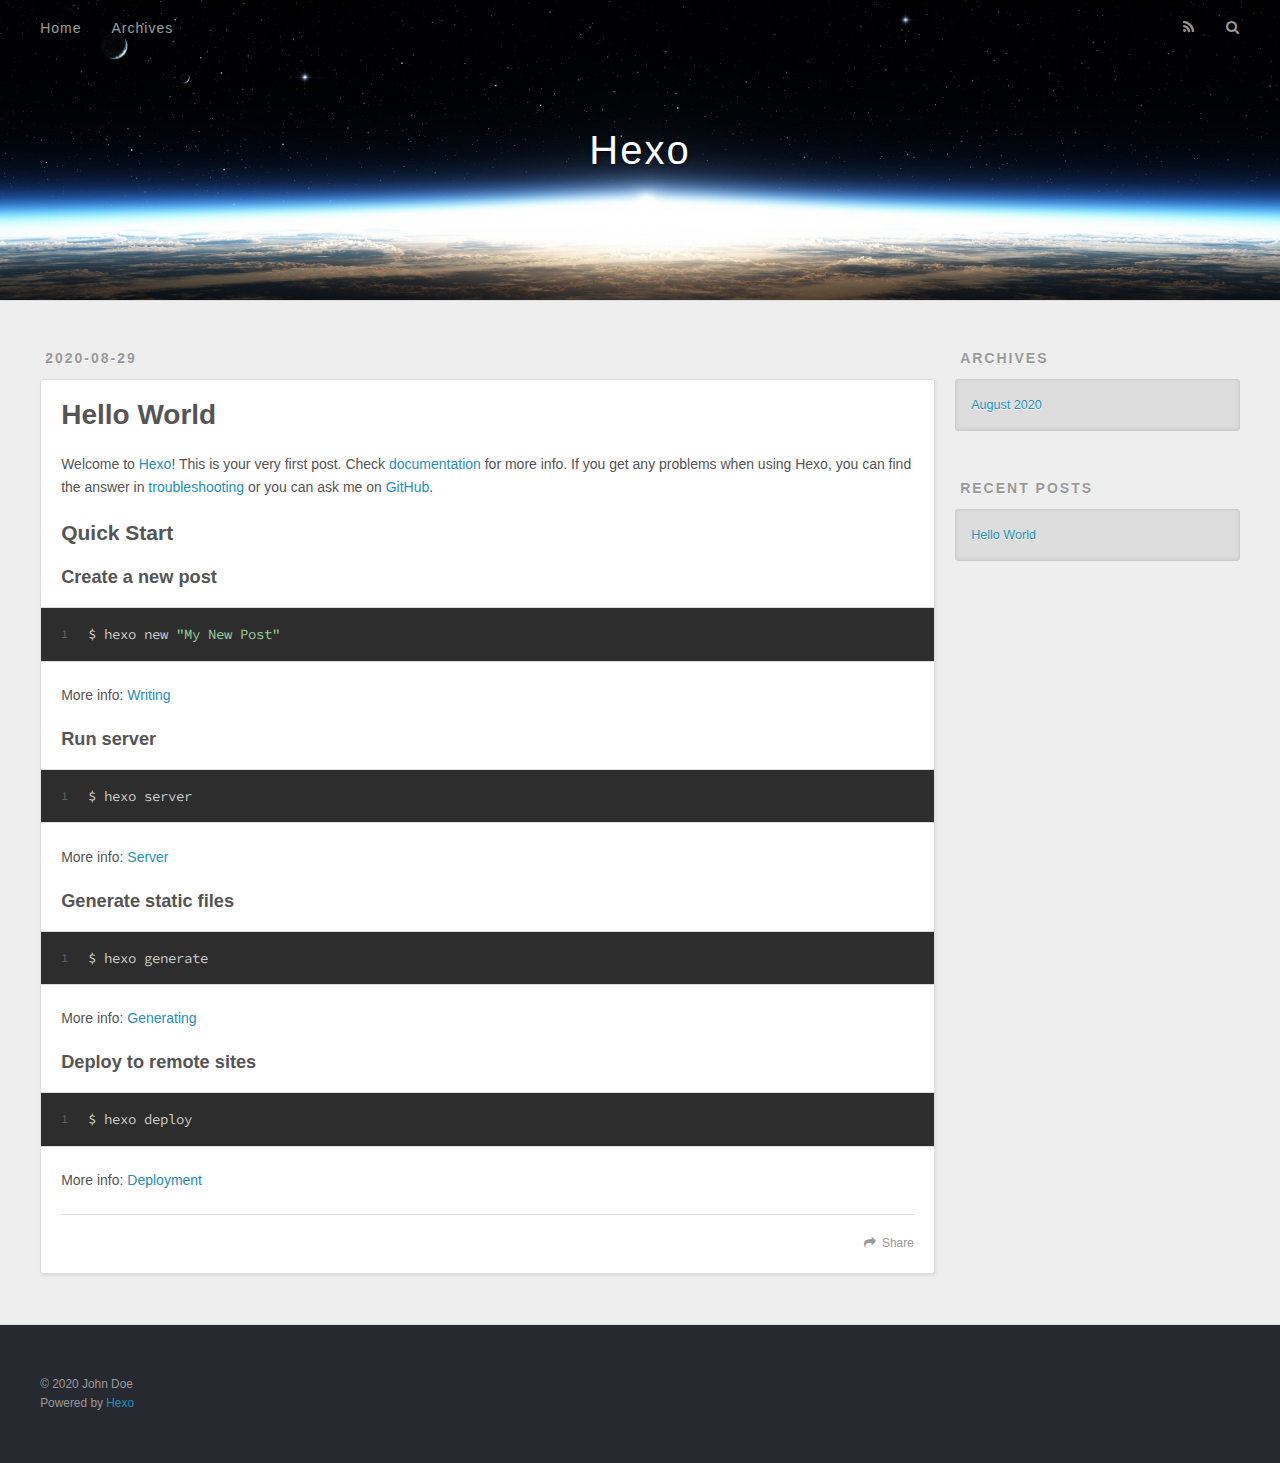
<file: 2020/08/29/hello-world/index.html>
<!DOCTYPE html>
<html>
<head>
  <meta charset="utf-8">
  

  
  <title>Hello World | Hexo</title>
  <meta name="viewport" content="width=device-width, initial-scale=1, maximum-scale=1">
  <meta name="description" content="Welcome to Hexo! This is your very first post. Check documentation for more info. If you get any problems when using Hexo, you can find the answer in troubleshooting or you can ask me on GitHub. Quick">
<meta property="og:type" content="article">
<meta property="og:title" content="Hello World">
<meta property="og:url" content="http://yoursite.com/2020/08/29/hello-world/index.html">
<meta property="og:site_name" content="Hexo">
<meta property="og:description" content="Welcome to Hexo! This is your very first post. Check documentation for more info. If you get any problems when using Hexo, you can find the answer in troubleshooting or you can ask me on GitHub. Quick">
<meta property="og:locale" content="en_US">
<meta property="article:published_time" content="2020-08-29T10:42:33.198Z">
<meta property="article:modified_time" content="2020-08-29T10:42:33.198Z">
<meta property="article:author" content="John Doe">
<meta name="twitter:card" content="summary">
  
    <link rel="alternate" href="/atom.xml" title="Hexo" type="application/atom+xml">
  
  
    <link rel="icon" href="/favicon.png">
  
  
    <link href="//fonts.googleapis.com/css?family=Source+Code+Pro" rel="stylesheet" type="text/css">
  
  
<link rel="stylesheet" href="/css/style.css">

<meta name="generator" content="Hexo 5.1.1"></head>

<body>
  <div id="container">
    <div id="wrap">
      <header id="header">
  <div id="banner"></div>
  <div id="header-outer" class="outer">
    <div id="header-title" class="inner">
      <h1 id="logo-wrap">
        <a href="/" id="logo">Hexo</a>
      </h1>
      
    </div>
    <div id="header-inner" class="inner">
      <nav id="main-nav">
        <a id="main-nav-toggle" class="nav-icon"></a>
        
          <a class="main-nav-link" href="/">Home</a>
        
          <a class="main-nav-link" href="/archives">Archives</a>
        
      </nav>
      <nav id="sub-nav">
        
          <a id="nav-rss-link" class="nav-icon" href="/atom.xml" title="RSS Feed"></a>
        
        <a id="nav-search-btn" class="nav-icon" title="Search"></a>
      </nav>
      <div id="search-form-wrap">
        <form action="//google.com/search" method="get" accept-charset="UTF-8" class="search-form"><input type="search" name="q" class="search-form-input" placeholder="Search"><button type="submit" class="search-form-submit">&#xF002;</button><input type="hidden" name="sitesearch" value="http://yoursite.com"></form>
      </div>
    </div>
  </div>
</header>
      <div class="outer">
        <section id="main"><article id="post-hello-world" class="article article-type-post" itemscope itemprop="blogPost">
  <div class="article-meta">
    <a href="/2020/08/29/hello-world/" class="article-date">
  <time datetime="2020-08-29T10:42:33.198Z" itemprop="datePublished">2020-08-29</time>
</a>
    
  </div>
  <div class="article-inner">
    
    
      <header class="article-header">
        
  
    <h1 class="article-title" itemprop="name">
      Hello World
    </h1>
  

      </header>
    
    <div class="article-entry" itemprop="articleBody">
      
        <p>Welcome to <a target="_blank" rel="noopener" href="https://hexo.io/">Hexo</a>! This is your very first post. Check <a target="_blank" rel="noopener" href="https://hexo.io/docs/">documentation</a> for more info. If you get any problems when using Hexo, you can find the answer in <a target="_blank" rel="noopener" href="https://hexo.io/docs/troubleshooting.html">troubleshooting</a> or you can ask me on <a target="_blank" rel="noopener" href="https://github.com/hexojs/hexo/issues">GitHub</a>.</p>
<h2 id="Quick-Start"><a href="#Quick-Start" class="headerlink" title="Quick Start"></a>Quick Start</h2><h3 id="Create-a-new-post"><a href="#Create-a-new-post" class="headerlink" title="Create a new post"></a>Create a new post</h3><figure class="highlight bash"><table><tr><td class="gutter"><pre><span class="line">1</span><br></pre></td><td class="code"><pre><span class="line">$ hexo new <span class="string">&quot;My New Post&quot;</span></span><br></pre></td></tr></table></figure>

<p>More info: <a target="_blank" rel="noopener" href="https://hexo.io/docs/writing.html">Writing</a></p>
<h3 id="Run-server"><a href="#Run-server" class="headerlink" title="Run server"></a>Run server</h3><figure class="highlight bash"><table><tr><td class="gutter"><pre><span class="line">1</span><br></pre></td><td class="code"><pre><span class="line">$ hexo server</span><br></pre></td></tr></table></figure>

<p>More info: <a target="_blank" rel="noopener" href="https://hexo.io/docs/server.html">Server</a></p>
<h3 id="Generate-static-files"><a href="#Generate-static-files" class="headerlink" title="Generate static files"></a>Generate static files</h3><figure class="highlight bash"><table><tr><td class="gutter"><pre><span class="line">1</span><br></pre></td><td class="code"><pre><span class="line">$ hexo generate</span><br></pre></td></tr></table></figure>

<p>More info: <a target="_blank" rel="noopener" href="https://hexo.io/docs/generating.html">Generating</a></p>
<h3 id="Deploy-to-remote-sites"><a href="#Deploy-to-remote-sites" class="headerlink" title="Deploy to remote sites"></a>Deploy to remote sites</h3><figure class="highlight bash"><table><tr><td class="gutter"><pre><span class="line">1</span><br></pre></td><td class="code"><pre><span class="line">$ hexo deploy</span><br></pre></td></tr></table></figure>

<p>More info: <a target="_blank" rel="noopener" href="https://hexo.io/docs/one-command-deployment.html">Deployment</a></p>

      
    </div>
    <footer class="article-footer">
      <a data-url="http://yoursite.com/2020/08/29/hello-world/" data-id="ckefk217e0000nout5mbvehcr" class="article-share-link">Share</a>
      
      
    </footer>
  </div>
  
    
  
</article>

</section>
        
          <aside id="sidebar">
  
    

  
    

  
    
  
    
  <div class="widget-wrap">
    <h3 class="widget-title">Archives</h3>
    <div class="widget">
      <ul class="archive-list"><li class="archive-list-item"><a class="archive-list-link" href="/archives/2020/08/">August 2020</a></li></ul>
    </div>
  </div>


  
    
  <div class="widget-wrap">
    <h3 class="widget-title">Recent Posts</h3>
    <div class="widget">
      <ul>
        
          <li>
            <a href="/2020/08/29/hello-world/">Hello World</a>
          </li>
        
      </ul>
    </div>
  </div>

  
</aside>
        
      </div>
      <footer id="footer">
  
  <div class="outer">
    <div id="footer-info" class="inner">
      &copy; 2020 John Doe<br>
      Powered by <a href="http://hexo.io/" target="_blank">Hexo</a>
    </div>
  </div>
</footer>
    </div>
    <nav id="mobile-nav">
  
    <a href="/" class="mobile-nav-link">Home</a>
  
    <a href="/archives" class="mobile-nav-link">Archives</a>
  
</nav>
    

<script src="//ajax.googleapis.com/ajax/libs/jquery/2.0.3/jquery.min.js"></script>


  
<link rel="stylesheet" href="/fancybox/jquery.fancybox.css">

  
<script src="/fancybox/jquery.fancybox.pack.js"></script>




<script src="/js/script.js"></script>




  </div>
</body>
</html>
</file>
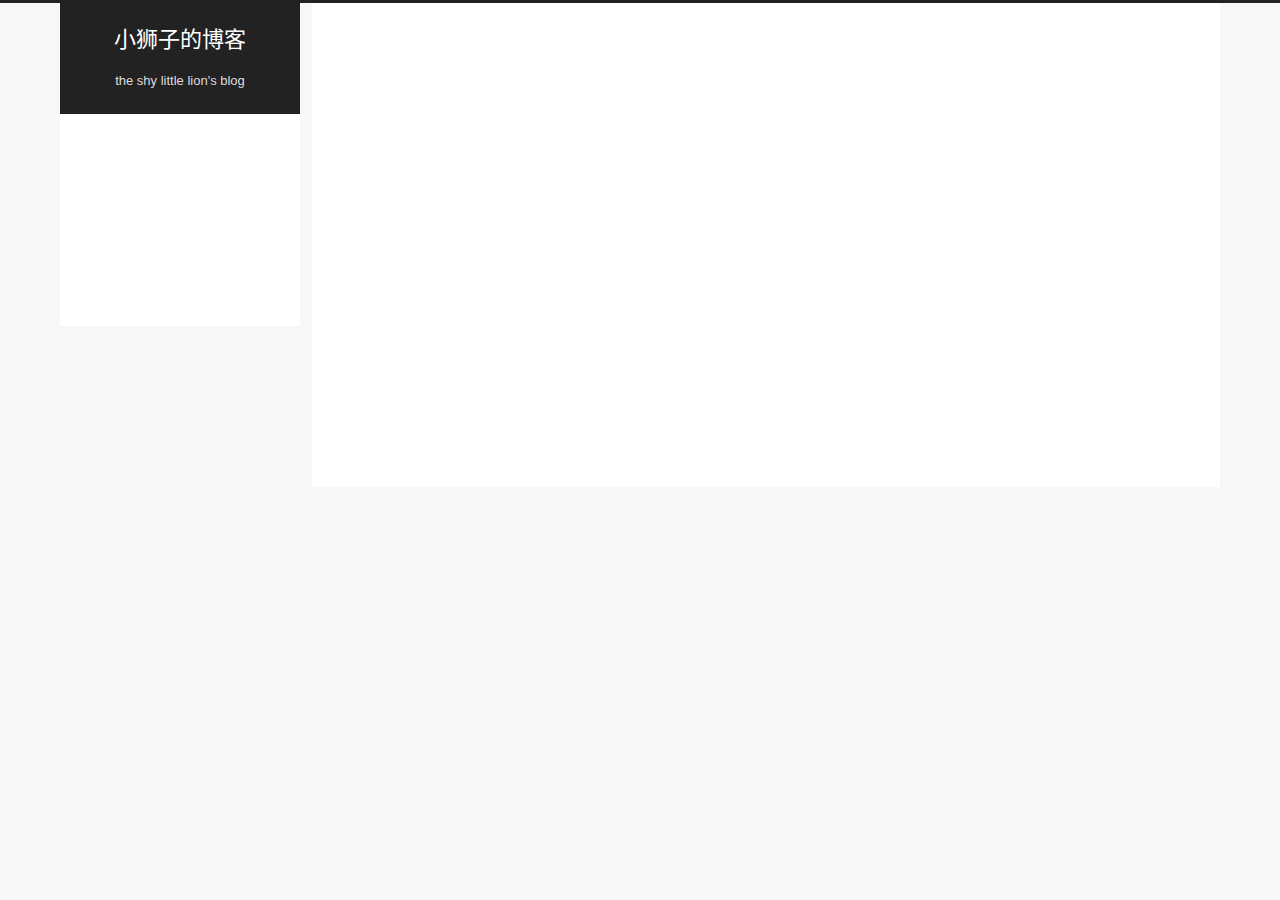
<file: 2020/08/29/JS高级程序设计理解/index.html>
<!DOCTYPE html>
<html lang="zh-CN">
<head>
  <meta charset="UTF-8">
<meta name="viewport" content="width=device-width, initial-scale=1, maximum-scale=2">
<meta name="theme-color" content="#222">
<meta name="generator" content="Hexo 5.1.1">
  <link rel="apple-touch-icon" sizes="180x180" href="/images/apple-touch-icon-next.png">
  <link rel="icon" type="image/png" sizes="32x32" href="/images/favicon-32x32-next.png">
  <link rel="icon" type="image/png" sizes="16x16" href="/images/favicon-16x16-next.png">
  <link rel="mask-icon" href="/images/logo.svg" color="#222">

<link rel="stylesheet" href="/css/main.css">


<link rel="stylesheet" href="/lib/font-awesome/css/all.min.css">
  
  <link rel="stylesheet" href="/lib/animate-css/animate.min.css">

<script class="hexo-configurations">
    var NexT = window.NexT || {};
    var CONFIG = {"hostname":"yoursite.com","root":"/","scheme":"Pisces","version":"8.0.0-rc.5","exturl":false,"sidebar":{"position":"left","display":"post","padding":18,"offset":12},"copycode":false,"bookmark":{"enable":false,"color":"#222","save":"auto"},"fancybox":false,"mediumzoom":false,"lazyload":false,"pangu":false,"comments":{"style":"tabs","active":null,"storage":true,"lazyload":false,"nav":null},"motion":{"enable":true,"async":false,"transition":{"post_block":"fadeIn","post_header":"fadeInDown","post_body":"fadeInDown","coll_header":"fadeInLeft","sidebar":"fadeInUp"}},"prism":false};
  </script>

  <meta name="description" content="Interesting blog">
<meta property="og:type" content="article">
<meta property="og:title" content="小狮子的博客">
<meta property="og:url" content="http://yoursite.com/2020/08/29/JS%E9%AB%98%E7%BA%A7%E7%A8%8B%E5%BA%8F%E8%AE%BE%E8%AE%A1%E7%90%86%E8%A7%A3/index.html">
<meta property="og:site_name" content="小狮子的博客">
<meta property="og:description" content="Interesting blog">
<meta property="og:locale" content="zh_CN">
<meta property="article:published_time" content="2020-08-29T14:38:48.494Z">
<meta property="article:modified_time" content="2020-08-29T10:42:59.772Z">
<meta property="article:author" content="wangxiao">
<meta name="twitter:card" content="summary">

<link rel="canonical" href="http://yoursite.com/2020/08/29/JS%E9%AB%98%E7%BA%A7%E7%A8%8B%E5%BA%8F%E8%AE%BE%E8%AE%A1%E7%90%86%E8%A7%A3/">


<script class="page-configurations">
  // https://hexo.io/docs/variables.html
  CONFIG.page = {
    sidebar: "",
    isHome : false,
    isPost : true,
    lang   : 'zh-CN'
  };
</script>

  <title> | 小狮子的博客</title>
  






  <noscript>
  <style>
  body { margin-top: 2rem; }

  .use-motion .menu-item,
  .use-motion .sidebar,
  .use-motion .post-block,
  .use-motion .pagination,
  .use-motion .comments,
  .use-motion .post-header,
  .use-motion .post-body,
  .use-motion .collection-header {
    visibility: visible;
  }

  .use-motion .header,
  .use-motion .site-brand-container .toggle,
  .use-motion .footer { opacity: initial; }

  .use-motion .site-title,
  .use-motion .site-subtitle,
  .use-motion .custom-logo-image {
    opacity: initial;
    top: initial;
  }

  .use-motion .logo-line {
    transform: scaleX(1);
  }

  .search-pop-overlay, .sidebar-nav { display: none; }
  .sidebar-panel { display: block; }
  </style>
</noscript>

</head>

<body itemscope itemtype="http://schema.org/WebPage">
  <div class="container use-motion">
    <div class="headband"></div>

    <main class="main">
      <header class="header" itemscope itemtype="http://schema.org/WPHeader">
        <div class="header-inner"><div class="site-brand-container">
  <div class="site-nav-toggle">
    <div class="toggle" aria-label="切换导航栏">
        <span class="toggle-line"></span>
        <span class="toggle-line"></span>
        <span class="toggle-line"></span>
    </div>
  </div>

  <div class="site-meta">

    <a href="/" class="brand" rel="start">
      <i class="logo-line"></i>
      <h1 class="site-title">小狮子的博客</h1>
      <i class="logo-line"></i>
    </a>
      <p class="site-subtitle" itemprop="description">the shy little lion's blog</p>
  </div>

  <div class="site-nav-right">
    <div class="toggle popup-trigger">
    </div>
  </div>
</div>



<nav class="site-nav">
  <ul id="menu" class="main-menu menu">
        <li class="menu-item menu-item-home">

    <a href="/" rel="section"><i class="fa fa-home fa-fw"></i>首页</a>

  </li>
        <li class="menu-item menu-item-about">

    <a href="/about/" rel="section"><i class="fa fa-user fa-fw"></i>关于</a>

  </li>
        <li class="menu-item menu-item-tags">

    <a href="/tags/" rel="section"><i class="fa fa-tags fa-fw"></i>标签</a>

  </li>
        <li class="menu-item menu-item-categories">

    <a href="/categories/" rel="section"><i class="fa fa-th fa-fw"></i>分类</a>

  </li>
        <li class="menu-item menu-item-archives">

    <a href="/archives/" rel="section"><i class="fa fa-archive fa-fw"></i>归档</a>

  </li>
  </ul>
</nav>




</div>
          
  
  <div class="toggle sidebar-toggle">
    <span class="toggle-line"></span>
    <span class="toggle-line"></span>
    <span class="toggle-line"></span>
  </div>

  <aside class="sidebar">

    <div class="sidebar-inner sidebar-overview-active">
      <ul class="sidebar-nav">
        <li class="sidebar-nav-toc">
          文章目录
        </li>
        <li class="sidebar-nav-overview">
          站点概览
        </li>
      </ul>

      <!--noindex-->
      <section class="post-toc-wrap sidebar-panel">
      </section>
      <!--/noindex-->

      <section class="site-overview-wrap sidebar-panel">
        <div class="site-author animated" itemprop="author" itemscope itemtype="http://schema.org/Person">
  <p class="site-author-name" itemprop="name">wangxiao</p>
  <div class="site-description" itemprop="description">Interesting blog</div>
</div>
<div class="site-state-wrap animated">
  <nav class="site-state">
      <div class="site-state-item site-state-posts">
          <a href="/archives/">
        
          <span class="site-state-item-count">2</span>
          <span class="site-state-item-name">日志</span>
        </a>
      </div>
      <div class="site-state-item site-state-categories">
            <a href="/categories/">
          
        <span class="site-state-item-count">1</span>
        <span class="site-state-item-name">分类</span></a>
      </div>
      <div class="site-state-item site-state-tags">
        <span class="site-state-item-count">2</span>
        <span class="site-state-item-name">标签</span>
      </div>
  </nav>
</div>



      </section>
    </div>
  </aside>
  <div id="sidebar-dimmer"></div>


      </header>

      
  <div class="back-to-top">
    <i class="fa fa-arrow-up"></i>
    <span>0%</span>
  </div>

<noscript>
  <div id="noscript-warning">Theme NexT works best with JavaScript enabled</div>
</noscript>


      <div class="main-inner">
        

        <div class="content post posts-expand">
          

    
  
  
  <article itemscope itemtype="http://schema.org/Article" class="post-block" lang="zh-CN">
    <link itemprop="mainEntityOfPage" href="http://yoursite.com/2020/08/29/JS%E9%AB%98%E7%BA%A7%E7%A8%8B%E5%BA%8F%E8%AE%BE%E8%AE%A1%E7%90%86%E8%A7%A3/">

    <span hidden itemprop="author" itemscope itemtype="http://schema.org/Person">
      <meta itemprop="image" content="/images/avatar.gif">
      <meta itemprop="name" content="wangxiao">
      <meta itemprop="description" content="Interesting blog">
    </span>

    <span hidden itemprop="publisher" itemscope itemtype="http://schema.org/Organization">
      <meta itemprop="name" content="小狮子的博客">
    </span>

    
      <header class="post-header">
        <h1 class="post-title" itemprop="name headline">
          
        </h1>

        <div class="post-meta">
            <span class="post-meta-item">
              <span class="post-meta-item-icon">
                <i class="far fa-calendar"></i>
              </span>
              <span class="post-meta-item-text">发表于</span>
              

              <time title="创建时间：2020-08-29 22:38:48 / 修改时间：18:42:59" itemprop="dateCreated datePublished" datetime="2020-08-29T22:38:48+08:00">2020-08-29</time>
            </span>

          

        </div>
      </header>

    
    
    
    <div class="post-body" itemprop="articleBody">
        
    </div>

    
    
    

      <footer class="post-footer">

        


        
    <div class="post-nav">
      <div class="post-nav-item"></div>
      <div class="post-nav-item">
    <a href="/2020/08/29/test01/" rel="next" title="新建一篇文章">
      新建一篇文章 <i class="fa fa-chevron-right"></i>
    </a></div>
    </div>
      </footer>
    
  </article>
  
  
  



        </div>
        

<script>
  window.addEventListener('tabs:register', () => {
    let { activeClass } = CONFIG.comments;
    if (CONFIG.comments.storage) {
      activeClass = localStorage.getItem('comments_active') || activeClass;
    }
    if (activeClass) {
      let activeTab = document.querySelector(`a[href="#comment-${activeClass}"]`);
      if (activeTab) {
        activeTab.click();
      }
    }
  });
  if (CONFIG.comments.storage) {
    window.addEventListener('tabs:click', event => {
      if (!event.target.matches('.tabs-comment .tab-content .tab-pane')) return;
      let commentClass = event.target.classList[1];
      localStorage.setItem('comments_active', commentClass);
    });
  }
</script>

      </div>
    </main>

    <footer class="footer">
      <div class="footer-inner">
        

        

<div class="copyright">
  
  &copy; 
  <span itemprop="copyrightYear">2020</span>
  <span class="with-love">
    <i class="fa fa-heart"></i>
  </span>
  <span class="author" itemprop="copyrightHolder">wangxiao</span>
</div>
  <div class="powered-by">由 <a href="https://hexo.io/" class="theme-link" rel="noopener" target="_blank">Hexo</a> & <a href="https://theme-next.js.org/pisces/" class="theme-link" rel="noopener" target="_blank">NexT.Pisces</a> 强力驱动
  </div>

        








      </div>
    </footer>
  </div>

  
  <script src="/lib/anime.min.js"></script>

<script src="/js/utils.js"></script>

<script src="/js/motion.js"></script>


<script src="/js/next-boot.js"></script>


  















  

  

</body>
</html>
</file>
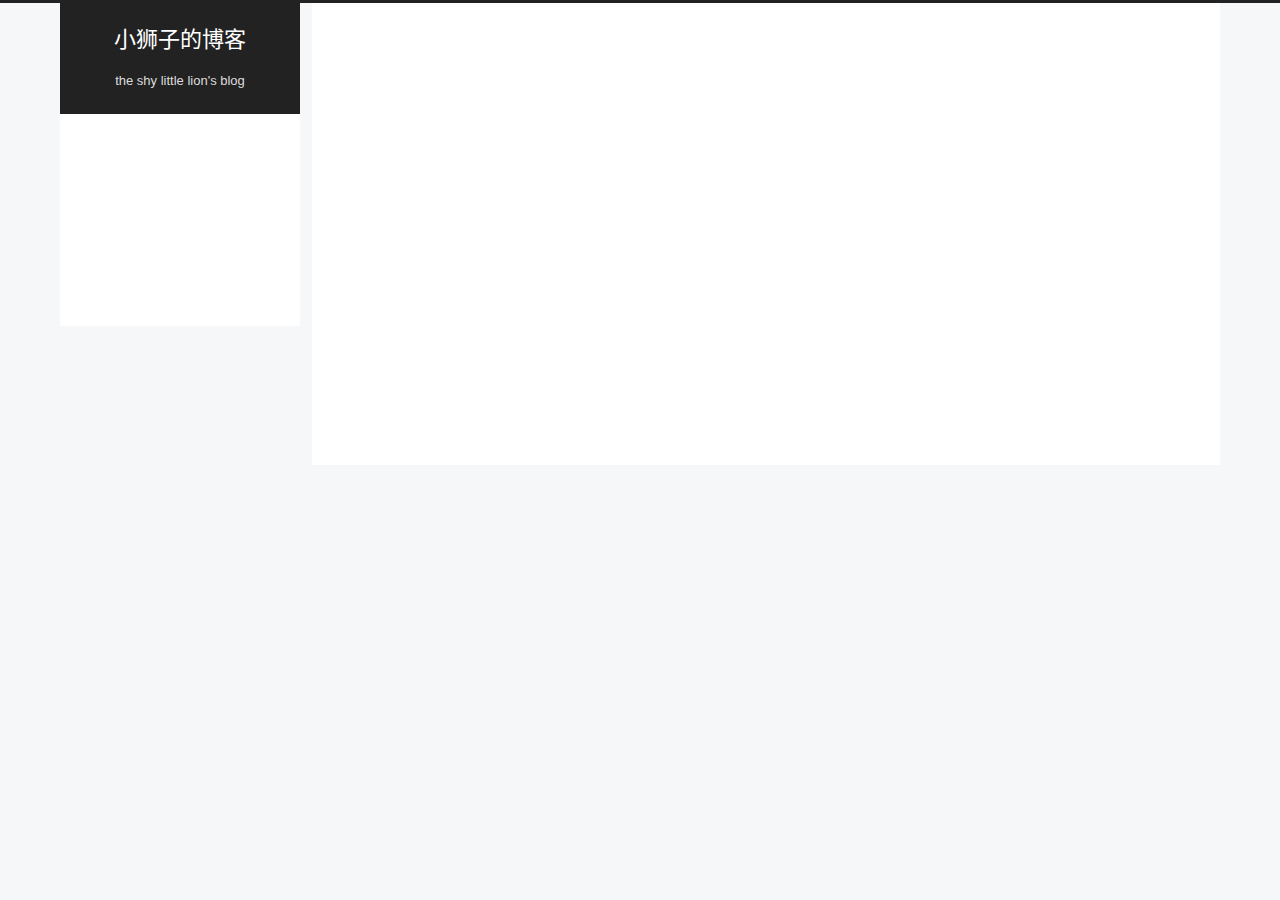
<file: 2020/08/29/test01/index.html>
<!DOCTYPE html>
<html lang="zh-CN">
<head>
  <meta charset="UTF-8">
<meta name="viewport" content="width=device-width, initial-scale=1, maximum-scale=2">
<meta name="theme-color" content="#222">
<meta name="generator" content="Hexo 5.1.1">
  <link rel="apple-touch-icon" sizes="180x180" href="/images/apple-touch-icon-next.png">
  <link rel="icon" type="image/png" sizes="32x32" href="/images/favicon-32x32-next.png">
  <link rel="icon" type="image/png" sizes="16x16" href="/images/favicon-16x16-next.png">
  <link rel="mask-icon" href="/images/logo.svg" color="#222">

<link rel="stylesheet" href="/css/main.css">


<link rel="stylesheet" href="/lib/font-awesome/css/all.min.css">
  
  <link rel="stylesheet" href="/lib/animate-css/animate.min.css">

<script class="hexo-configurations">
    var NexT = window.NexT || {};
    var CONFIG = {"hostname":"yoursite.com","root":"/","scheme":"Pisces","version":"8.0.0-rc.5","exturl":false,"sidebar":{"position":"left","display":"post","padding":18,"offset":12},"copycode":false,"bookmark":{"enable":false,"color":"#222","save":"auto"},"fancybox":false,"mediumzoom":false,"lazyload":false,"pangu":false,"comments":{"style":"tabs","active":null,"storage":true,"lazyload":false,"nav":null},"motion":{"enable":true,"async":false,"transition":{"post_block":"fadeIn","post_header":"fadeInDown","post_body":"fadeInDown","coll_header":"fadeInLeft","sidebar":"fadeInUp"}},"prism":false};
  </script>

  <meta name="description" content="1. 测试一篇文章你可以执行下列命令来新建一篇文章">
<meta property="og:type" content="article">
<meta property="og:title" content="新建一篇文章">
<meta property="og:url" content="http://yoursite.com/2020/08/29/test01/index.html">
<meta property="og:site_name" content="小狮子的博客">
<meta property="og:description" content="1. 测试一篇文章你可以执行下列命令来新建一篇文章">
<meta property="og:locale" content="zh_CN">
<meta property="article:published_time" content="2020-08-29T15:55:47.000Z">
<meta property="article:modified_time" content="2020-08-29T16:00:31.685Z">
<meta property="article:author" content="wangxiao">
<meta property="article:tag" content="随便试试哈哈哈">
<meta property="article:tag" content="追星少女、懒癌晚期">
<meta name="twitter:card" content="summary">

<link rel="canonical" href="http://yoursite.com/2020/08/29/test01/">


<script class="page-configurations">
  // https://hexo.io/docs/variables.html
  CONFIG.page = {
    sidebar: "",
    isHome : false,
    isPost : true,
    lang   : 'zh-CN'
  };
</script>

  <title>新建一篇文章 | 小狮子的博客</title>
  






  <noscript>
  <style>
  body { margin-top: 2rem; }

  .use-motion .menu-item,
  .use-motion .sidebar,
  .use-motion .post-block,
  .use-motion .pagination,
  .use-motion .comments,
  .use-motion .post-header,
  .use-motion .post-body,
  .use-motion .collection-header {
    visibility: visible;
  }

  .use-motion .header,
  .use-motion .site-brand-container .toggle,
  .use-motion .footer { opacity: initial; }

  .use-motion .site-title,
  .use-motion .site-subtitle,
  .use-motion .custom-logo-image {
    opacity: initial;
    top: initial;
  }

  .use-motion .logo-line {
    transform: scaleX(1);
  }

  .search-pop-overlay, .sidebar-nav { display: none; }
  .sidebar-panel { display: block; }
  </style>
</noscript>

</head>

<body itemscope itemtype="http://schema.org/WebPage">
  <div class="container use-motion">
    <div class="headband"></div>

    <main class="main">
      <header class="header" itemscope itemtype="http://schema.org/WPHeader">
        <div class="header-inner"><div class="site-brand-container">
  <div class="site-nav-toggle">
    <div class="toggle" aria-label="切换导航栏">
        <span class="toggle-line"></span>
        <span class="toggle-line"></span>
        <span class="toggle-line"></span>
    </div>
  </div>

  <div class="site-meta">

    <a href="/" class="brand" rel="start">
      <i class="logo-line"></i>
      <h1 class="site-title">小狮子的博客</h1>
      <i class="logo-line"></i>
    </a>
      <p class="site-subtitle" itemprop="description">the shy little lion's blog</p>
  </div>

  <div class="site-nav-right">
    <div class="toggle popup-trigger">
    </div>
  </div>
</div>



<nav class="site-nav">
  <ul id="menu" class="main-menu menu">
        <li class="menu-item menu-item-home">

    <a href="/" rel="section"><i class="fa fa-home fa-fw"></i>首页</a>

  </li>
        <li class="menu-item menu-item-about">

    <a href="/about/" rel="section"><i class="fa fa-user fa-fw"></i>关于</a>

  </li>
        <li class="menu-item menu-item-tags">

    <a href="/tags/" rel="section"><i class="fa fa-tags fa-fw"></i>标签</a>

  </li>
        <li class="menu-item menu-item-categories">

    <a href="/categories/" rel="section"><i class="fa fa-th fa-fw"></i>分类</a>

  </li>
        <li class="menu-item menu-item-archives">

    <a href="/archives/" rel="section"><i class="fa fa-archive fa-fw"></i>归档</a>

  </li>
  </ul>
</nav>




</div>
          
  
  <div class="toggle sidebar-toggle">
    <span class="toggle-line"></span>
    <span class="toggle-line"></span>
    <span class="toggle-line"></span>
  </div>

  <aside class="sidebar">

    <div class="sidebar-inner sidebar-nav-active sidebar-toc-active">
      <ul class="sidebar-nav">
        <li class="sidebar-nav-toc">
          文章目录
        </li>
        <li class="sidebar-nav-overview">
          站点概览
        </li>
      </ul>

      <!--noindex-->
      <section class="post-toc-wrap sidebar-panel">
          <div class="post-toc animated"><ol class="nav"><li class="nav-item nav-level-4"><a class="nav-link" href="#1-%E6%B5%8B%E8%AF%95%E4%B8%80%E7%AF%87%E6%96%87%E7%AB%A0"><span class="nav-number">1.</span> <span class="nav-text">1. 测试一篇文章</span></a></li></ol></div>
      </section>
      <!--/noindex-->

      <section class="site-overview-wrap sidebar-panel">
        <div class="site-author animated" itemprop="author" itemscope itemtype="http://schema.org/Person">
  <p class="site-author-name" itemprop="name">wangxiao</p>
  <div class="site-description" itemprop="description">Interesting blog</div>
</div>
<div class="site-state-wrap animated">
  <nav class="site-state">
      <div class="site-state-item site-state-posts">
          <a href="/archives/">
        
          <span class="site-state-item-count">2</span>
          <span class="site-state-item-name">日志</span>
        </a>
      </div>
      <div class="site-state-item site-state-categories">
            <a href="/categories/">
          
        <span class="site-state-item-count">1</span>
        <span class="site-state-item-name">分类</span></a>
      </div>
      <div class="site-state-item site-state-tags">
        <span class="site-state-item-count">2</span>
        <span class="site-state-item-name">标签</span>
      </div>
  </nav>
</div>



      </section>
    </div>
  </aside>
  <div id="sidebar-dimmer"></div>


      </header>

      
  <div class="back-to-top">
    <i class="fa fa-arrow-up"></i>
    <span>0%</span>
  </div>

<noscript>
  <div id="noscript-warning">Theme NexT works best with JavaScript enabled</div>
</noscript>


      <div class="main-inner">
        

        <div class="content post posts-expand">
          

    
  
  
  <article itemscope itemtype="http://schema.org/Article" class="post-block" lang="zh-CN">
    <link itemprop="mainEntityOfPage" href="http://yoursite.com/2020/08/29/test01/">

    <span hidden itemprop="author" itemscope itemtype="http://schema.org/Person">
      <meta itemprop="image" content="/images/avatar.gif">
      <meta itemprop="name" content="wangxiao">
      <meta itemprop="description" content="Interesting blog">
    </span>

    <span hidden itemprop="publisher" itemscope itemtype="http://schema.org/Organization">
      <meta itemprop="name" content="小狮子的博客">
    </span>

    
      <header class="post-header">
        <h1 class="post-title" itemprop="name headline">
          新建一篇文章
        </h1>

        <div class="post-meta">
            <span class="post-meta-item">
              <span class="post-meta-item-icon">
                <i class="far fa-calendar"></i>
              </span>
              <span class="post-meta-item-text">发表于</span>

              <time title="创建时间：2020-08-29 23:55:47" itemprop="dateCreated datePublished" datetime="2020-08-29T23:55:47+08:00">2020-08-29</time>
            </span>
              <span class="post-meta-item">
                <span class="post-meta-item-icon">
                  <i class="far fa-calendar-check"></i>
                </span>
                <span class="post-meta-item-text">更新于</span>
                <time title="修改时间：2020-08-30 00:00:31" itemprop="dateModified" datetime="2020-08-30T00:00:31+08:00">2020-08-30</time>
              </span>
            <span class="post-meta-item">
              <span class="post-meta-item-icon">
                <i class="far fa-folder"></i>
              </span>
              <span class="post-meta-item-text">分类于</span>
                <span itemprop="about" itemscope itemtype="http://schema.org/Thing">
                  <a href="/categories/%E5%88%86%E4%BA%AB/" itemprop="url" rel="index"><span itemprop="name">分享</span></a>
                </span>
            </span>

          

        </div>
      </header>

    
    
    
    <div class="post-body" itemprop="articleBody">
        <h4 id="1-测试一篇文章"><a href="#1-测试一篇文章" class="headerlink" title="1. 测试一篇文章"></a>1. 测试一篇文章</h4><p>你可以执行下列命令来新建一篇文章</p>

    </div>

    
    
    

      <footer class="post-footer">
          <div class="post-tags">
              <a href="/tags/%E9%9A%8F%E4%BE%BF%E8%AF%95%E8%AF%95%E5%93%88%E5%93%88%E5%93%88/" rel="tag"># 随便试试哈哈哈</a>
              <a href="/tags/%E8%BF%BD%E6%98%9F%E5%B0%91%E5%A5%B3%E3%80%81%E6%87%92%E7%99%8C%E6%99%9A%E6%9C%9F/" rel="tag"># 追星少女、懒癌晚期</a>
          </div>

        


        
    <div class="post-nav">
      <div class="post-nav-item">
    <a href="/2020/08/29/JS%E9%AB%98%E7%BA%A7%E7%A8%8B%E5%BA%8F%E8%AE%BE%E8%AE%A1%E7%90%86%E8%A7%A3/" rel="prev" title="">
      <i class="fa fa-chevron-left"></i> 
    </a></div>
      <div class="post-nav-item"></div>
    </div>
      </footer>
    
  </article>
  
  
  



        </div>
        

<script>
  window.addEventListener('tabs:register', () => {
    let { activeClass } = CONFIG.comments;
    if (CONFIG.comments.storage) {
      activeClass = localStorage.getItem('comments_active') || activeClass;
    }
    if (activeClass) {
      let activeTab = document.querySelector(`a[href="#comment-${activeClass}"]`);
      if (activeTab) {
        activeTab.click();
      }
    }
  });
  if (CONFIG.comments.storage) {
    window.addEventListener('tabs:click', event => {
      if (!event.target.matches('.tabs-comment .tab-content .tab-pane')) return;
      let commentClass = event.target.classList[1];
      localStorage.setItem('comments_active', commentClass);
    });
  }
</script>

      </div>
    </main>

    <footer class="footer">
      <div class="footer-inner">
        

        

<div class="copyright">
  
  &copy; 
  <span itemprop="copyrightYear">2020</span>
  <span class="with-love">
    <i class="fa fa-heart"></i>
  </span>
  <span class="author" itemprop="copyrightHolder">wangxiao</span>
</div>
  <div class="powered-by">由 <a href="https://hexo.io/" class="theme-link" rel="noopener" target="_blank">Hexo</a> & <a href="https://theme-next.js.org/pisces/" class="theme-link" rel="noopener" target="_blank">NexT.Pisces</a> 强力驱动
  </div>

        








      </div>
    </footer>
  </div>

  
  <script src="/lib/anime.min.js"></script>

<script src="/js/utils.js"></script>

<script src="/js/motion.js"></script>


<script src="/js/next-boot.js"></script>


  















  

  

</body>
</html>
</file>
<file: css/main.css>
:root {
  --body-bg-color: #f5f7f9;
  --content-bg-color: #fff;
  --card-bg-color: #f5f5f5;
  --text-color: #555;
  --blockquote-color: #666;
  --link-color: #555;
  --link-hover-color: #222;
  --brand-color: #fff;
  --brand-hover-color: #fff;
  --table-row-odd-bg-color: #f9f9f9;
  --table-row-hover-bg-color: #f5f5f5;
  --menu-item-bg-color: #f5f5f5;
  --btn-default-bg: #fff;
  --btn-default-color: #555;
  --btn-default-border-color: #555;
  --btn-default-hover-bg: #222;
  --btn-default-hover-color: #fff;
  --btn-default-hover-border-color: #222;
  --highlight-background: #f0f0f0;
  --highlight-foreground: #444;
  --highlight-gutter-background: #dedede;
  --highlight-gutter-foreground: #555;
}
html {
  line-height: 1.15; /* 1 */
  -webkit-text-size-adjust: 100%; /* 2 */
}
body {
  margin: 0;
}
main {
  display: block;
}
h1 {
  font-size: 2em;
  margin: 0.67em 0;
}
hr {
  box-sizing: content-box; /* 1 */
  height: 0; /* 1 */
  overflow: visible; /* 2 */
}
pre {
  font-family: monospace, monospace; /* 1 */
  font-size: 1em; /* 2 */
}
a {
  background: transparent;
}
abbr[title] {
  border-bottom: none; /* 1 */
  text-decoration: underline; /* 2 */
  text-decoration: underline dotted; /* 2 */
}
b,
strong {
  font-weight: bolder;
}
code,
kbd,
samp {
  font-family: monospace, monospace; /* 1 */
  font-size: 1em; /* 2 */
}
small {
  font-size: 80%;
}
sub,
sup {
  font-size: 75%;
  line-height: 0;
  position: relative;
  vertical-align: baseline;
}
sub {
  bottom: -0.25em;
}
sup {
  top: -0.5em;
}
img {
  border-style: none;
}
button,
input,
optgroup,
select,
textarea {
  font-family: inherit; /* 1 */
  font-size: 100%; /* 1 */
  line-height: 1.15; /* 1 */
  margin: 0; /* 2 */
}
button,
input {
/* 1 */
  overflow: visible;
}
button,
select {
/* 1 */
  text-transform: none;
}
button,
[type='button'],
[type='reset'],
[type='submit'] {
  -webkit-appearance: button;
}
button::-moz-focus-inner,
[type='button']::-moz-focus-inner,
[type='reset']::-moz-focus-inner,
[type='submit']::-moz-focus-inner {
  border-style: none;
  padding: 0;
}
button:-moz-focusring,
[type='button']:-moz-focusring,
[type='reset']:-moz-focusring,
[type='submit']:-moz-focusring {
  outline: 1px dotted ButtonText;
}
fieldset {
  padding: 0.35em 0.75em 0.625em;
}
legend {
  box-sizing: border-box; /* 1 */
  color: inherit; /* 2 */
  display: table; /* 1 */
  max-width: 100%; /* 1 */
  padding: 0; /* 3 */
  white-space: normal; /* 1 */
}
progress {
  vertical-align: baseline;
}
textarea {
  overflow: auto;
}
[type='checkbox'],
[type='radio'] {
  box-sizing: border-box; /* 1 */
  padding: 0; /* 2 */
}
[type='number']::-webkit-inner-spin-button,
[type='number']::-webkit-outer-spin-button {
  height: auto;
}
[type='search'] {
  outline-offset: -2px; /* 2 */
  -webkit-appearance: textfield; /* 1 */
}
[type='search']::-webkit-search-decoration {
  -webkit-appearance: none;
}
::-webkit-file-upload-button {
  font: inherit; /* 2 */
  -webkit-appearance: button; /* 1 */
}
details {
  display: block;
}
summary {
  display: list-item;
}
template {
  display: none;
}
[hidden] {
  display: none;
}
::selection {
  background: #262a30;
  color: #eee;
}
html,
body {
  height: 100%;
}
body {
  background: var(--body-bg-color);
  color: var(--text-color);
  font-family: Lato, "PingFang SC", "Microsoft YaHei", sans-serif;
  font-size: 1em;
  line-height: 2;
  transition: all 0.2s ease-in-out;
}
h1,
h2,
h3,
h4,
h5,
h6 {
  font-family: Lato, "PingFang SC", "Microsoft YaHei", sans-serif;
  font-weight: bold;
  line-height: 1.5;
  margin: 20px 0 15px;
}
h1 {
  font-size: 1.5em;
}
h2 {
  font-size: 1.375em;
}
h3 {
  font-size: 1.25em;
}
h4 {
  font-size: 1.125em;
}
h5 {
  font-size: 1em;
}
h6 {
  font-size: 0.875em;
}
p {
  margin: 0 0 20px 0;
}
a,
span.exturl {
  border-bottom: 1px solid #999;
  color: var(--link-color);
  outline: 0;
  text-decoration: none;
  overflow-wrap: break-word;
  cursor: pointer;
}
a:hover,
span.exturl:hover {
  border-bottom-color: var(--link-hover-color);
  color: var(--link-hover-color);
}
iframe,
img,
video,
embed {
  display: block;
  margin-left: auto;
  margin-right: auto;
  max-width: 100%;
}
hr {
  background-image: repeating-linear-gradient(-45deg, #ddd, #ddd 4px, transparent 4px, transparent 8px);
  border: 0;
  height: 3px;
  margin: 40px 0;
}
blockquote {
  border-left: 4px solid #ddd;
  color: var(--blockquote-color);
  margin: 0;
  padding: 0 15px;
}
blockquote cite::before {
  content: '-';
  padding: 0 5px;
}
dt {
  font-weight: bold;
}
dd {
  margin: 0;
  padding: 0;
}
.table-container {
  overflow: auto;
}
table {
  border-collapse: collapse;
  border-spacing: 0;
  font-size: 0.875em;
  margin: 0 0 20px 0;
  width: 100%;
}
tbody tr:nth-of-type(odd) {
  background: var(--table-row-odd-bg-color);
}
tbody tr:hover {
  background: var(--table-row-hover-bg-color);
}
caption,
th,
td {
  font-weight: normal;
  padding: 8px;
  vertical-align: middle;
}
th,
td {
  border: 1px solid #ddd;
  border-bottom: 3px solid #ddd;
}
th {
  font-weight: 700;
  padding-bottom: 10px;
}
td {
  border-bottom-width: 1px;
}
.btn {
  background: var(--btn-default-bg);
  border: 2px solid var(--btn-default-border-color);
  border-radius: 2px;
  color: var(--btn-default-color);
  display: inline-block;
  font-size: 0.875em;
  line-height: 2;
  padding: 0 20px;
  transition: background-color 0.2s ease-in-out;
}
.btn:hover {
  background: var(--btn-default-hover-bg);
  border-color: var(--btn-default-hover-border-color);
  color: var(--btn-default-hover-color);
}
.btn + .btn {
  margin: 0 0 8px 8px;
}
.btn .fa-fw {
  text-align: left;
  width: 1.285714285714286em;
}
.toggle {
  line-height: 0;
}
.toggle .toggle-line {
  background: #fff;
  display: block;
  height: 2px;
  left: 0;
  position: relative;
  top: 0;
  transition: all 0.4s;
  width: 100%;
}
.toggle .toggle-line:not(:first-child) {
  margin-top: 3px;
}
.toggle.toggle-arrow .toggle-line:first-child,
body:not(.sidebar-active) .sidebar-toggle:hover .toggle-line:first-child {
  left: 50%;
  top: 2px;
  transform: rotate(45deg);
  width: 50%;
}
.toggle.toggle-arrow .toggle-line:nth-child(2),
body:not(.sidebar-active) .sidebar-toggle:hover .toggle-line:nth-child(2) {
  left: 2px;
  width: 90%;
}
.toggle.toggle-arrow .toggle-line:last-child,
body:not(.sidebar-active) .sidebar-toggle:hover .toggle-line:last-child {
  left: 50%;
  top: -2px;
  transform: rotate(-45deg);
  width: 50%;
}
.toggle.toggle-close .toggle-line:first-child,
.sidebar-active .sidebar-toggle .toggle-line:first-child {
  transform: rotate(-45deg);
  top: 5px;
}
.toggle.toggle-close .toggle-line:nth-child(2),
.sidebar-active .sidebar-toggle .toggle-line:nth-child(2) {
  opacity: 0;
}
.toggle.toggle-close .toggle-line:last-child,
.sidebar-active .sidebar-toggle .toggle-line:last-child {
  transform: rotate(45deg);
  top: -5px;
}
/*

Original highlight.js style (c) Ivan Sagalaev <maniac@softwaremaniacs.org>

*/

.hljs {
  display: block;
  overflow-x: auto;
  padding: 0.5em;
  background: #F0F0F0;
}


/* Base color: saturation 0; */

.hljs,
.hljs-subst {
  color: #444;
}

.hljs-comment {
  color: #888888;
}

.hljs-keyword,
.hljs-attribute,
.hljs-selector-tag,
.hljs-meta-keyword,
.hljs-doctag,
.hljs-name {
  font-weight: bold;
}


/* User color: hue: 0 */

.hljs-type,
.hljs-string,
.hljs-number,
.hljs-selector-id,
.hljs-selector-class,
.hljs-quote,
.hljs-template-tag,
.hljs-deletion {
  color: #880000;
}

.hljs-title,
.hljs-section {
  color: #880000;
  font-weight: bold;
}

.hljs-regexp,
.hljs-symbol,
.hljs-variable,
.hljs-template-variable,
.hljs-link,
.hljs-selector-attr,
.hljs-selector-pseudo {
  color: #BC6060;
}


/* Language color: hue: 90; */

.hljs-literal {
  color: #78A960;
}

.hljs-built_in,
.hljs-bullet,
.hljs-code,
.hljs-addition {
  color: #397300;
}


/* Meta color: hue: 200 */

.hljs-meta {
  color: #1f7199;
}

.hljs-meta-string {
  color: #4d99bf;
}


/* Misc effects */

.hljs-emphasis {
  font-style: italic;
}

.hljs-strong {
  font-weight: bold;
}

code,
kbd,
.highlight,
pre {
  background: var(--highlight-background);
  color: var(--highlight-foreground);
}
.highlight,
pre {
  line-height: 1.6;
  margin: 0 auto 20px;
}
pre,
code {
  font-family: consolas, Menlo, monospace, "PingFang SC", "Microsoft YaHei";
}
code {
  border-radius: 3px;
  font-size: 0.875em;
  padding: 2px 4px;
  overflow-wrap: break-word;
}
kbd {
  border: 2px solid #ccc;
  border-radius: 0.2em;
  box-shadow: 0.1em 0.1em 0.2em rgba(0,0,0,0.1);
  font-family: inherit;
  padding: 0.1em 0.3em;
  white-space: nowrap;
}
.highlight {
  position: relative;
}
.highlight pre {
  border: 0;
  margin: 0;
  padding: 10px 0;
}
.highlight table {
  border: 0;
  margin: 0;
  width: auto;
}
.highlight td {
  border: 0;
  padding: 0;
}
.highlight figcaption {
  background: var(--highlight-gutter-background);
  color: var(--highlight-foreground);
  display: flow-root;
  font-size: 0.875em;
  line-height: 1.2;
  padding: 0.5em;
}
.highlight figcaption a {
  color: var(--highlight-foreground);
  float: right;
}
.highlight figcaption a:hover {
  border-bottom-color: var(--highlight-foreground);
}
.highlight .gutter {
  -moz-user-select: none;
  -ms-user-select: none;
  -webkit-user-select: none;
  user-select: none;
}
.highlight .gutter pre {
  background: var(--highlight-gutter-background);
  color: var(--highlight-gutter-foreground);
  padding-left: 10px;
  padding-right: 10px;
  text-align: right;
}
.highlight .code pre {
  padding-left: 10px;
  width: 100%;
}
.gist table {
  width: auto;
}
.gist table td {
  border: 0;
}
pre {
  overflow: auto;
  padding: 10px;
}
pre code {
  background: none;
  padding: 0;
  text-shadow: none;
}
.blockquote-center {
  border-left: none;
  margin: 40px 0;
  padding: 0;
  position: relative;
  text-align: center;
}
.blockquote-center::before,
.blockquote-center::after {
  left: 0;
  line-height: 1;
  opacity: 0.6;
  position: absolute;
  width: 100%;
}
.blockquote-center::before {
  border-top: 1px solid #ccc;
  text-align: left;
  top: -20px;
  content: '\f10d';
  font-family: 'Font Awesome 5 Free';
  font-weight: 900;
}
.blockquote-center::after {
  border-bottom: 1px solid #ccc;
  bottom: -20px;
  text-align: right;
  content: '\f10e';
  font-family: 'Font Awesome 5 Free';
  font-weight: 900;
}
.blockquote-center p,
.blockquote-center div {
  text-align: center;
}
.group-picture {
  margin-bottom: 20px;
}
.group-picture .group-picture-row {
  display: flex;
  gap: 3px;
  margin-bottom: 3px;
}
.group-picture .group-picture-column {
  flex: 1;
}
.group-picture .group-picture-column img {
  margin: 0;
  height: 100%;
  object-fit: cover;
  width: 100%;
}
.post-body .label {
  color: #555;
  padding: 0 2px;
}
.post-body .label.default {
  background: #f0f0f0;
}
.post-body .label.primary {
  background: #efe6f7;
}
.post-body .label.info {
  background: #e5f2f8;
}
.post-body .label.success {
  background: #e7f4e9;
}
.post-body .label.warning {
  background: #fcf6e1;
}
.post-body .label.danger {
  background: #fae8eb;
}
.post-body .link-grid {
  display: grid;
  gap: 1.5rem 1.5rem;
  grid-template-columns: 1fr 1fr;
  margin-bottom: 20px;
  padding: 1rem;
}
@media (max-width: 767px) {
  .post-body .link-grid {
    grid-template-columns: 1fr;
  }
}
.post-body .link-grid .link-grid-container {
  border: solid #ddd;
  box-shadow: 1rem 1rem 0.5rem rgba(0,0,0,0.5);
  min-height: 5rem;
  min-width: 0;
  padding: 0.5rem;
  position: relative;
  transition: background 0.3s;
}
.post-body .link-grid .link-grid-container:hover {
  animation: next-shake 0.5s;
  background: var(--card-bg-color);
}
.post-body .link-grid .link-grid-container:active {
  box-shadow: 0.5rem 0.5rem 0.25rem rgba(0,0,0,0.5);
  transform: translate(0.2rem, 0.2rem);
}
.post-body .link-grid .link-grid-container .link-grid-image {
  background-clip: content-box;
  background-origin: content-box;
  background-size: cover;
  border: 1px solid #ddd;
  border-radius: 50%;
  box-sizing: border-box;
  height: 5rem;
  padding: 3px;
  position: absolute;
  width: 5rem;
}
.post-body .link-grid .link-grid-container p {
  margin: 0 1rem 0 6rem;
}
.post-body .link-grid .link-grid-container p:first-of-type {
  font-size: 1.2em;
}
.post-body .link-grid .link-grid-container p:last-of-type {
  font-size: 0.8em;
  line-height: 1.3rem;
  opacity: 0.7;
}
.post-body .link-grid .link-grid-container a {
  border: 0;
  height: 100%;
  left: 0;
  position: absolute;
  top: 0;
  width: 100%;
}
@-moz-keyframes next-shake {
  0% {
    transform: translate(1pt, 1pt) rotate(0deg);
  }
  10% {
    transform: translate(-1pt, -2pt) rotate(-1deg);
  }
  20% {
    transform: translate(-3pt, 0pt) rotate(1deg);
  }
  30% {
    transform: translate(3pt, 2pt) rotate(0deg);
  }
  40% {
    transform: translate(1pt, -1pt) rotate(1deg);
  }
  50% {
    transform: translate(-1pt, 2pt) rotate(-1deg);
  }
  60% {
    transform: translate(-3pt, 1pt) rotate(0deg);
  }
  70% {
    transform: translate(3pt, 1pt) rotate(-1deg);
  }
  80% {
    transform: translate(-1pt, -1pt) rotate(1deg);
  }
  90% {
    transform: translate(1pt, 2pt) rotate(0deg);
  }
  100% {
    transform: translate(1pt, -2pt) rotate(-1deg);
  }
}
@-webkit-keyframes next-shake {
  0% {
    transform: translate(1pt, 1pt) rotate(0deg);
  }
  10% {
    transform: translate(-1pt, -2pt) rotate(-1deg);
  }
  20% {
    transform: translate(-3pt, 0pt) rotate(1deg);
  }
  30% {
    transform: translate(3pt, 2pt) rotate(0deg);
  }
  40% {
    transform: translate(1pt, -1pt) rotate(1deg);
  }
  50% {
    transform: translate(-1pt, 2pt) rotate(-1deg);
  }
  60% {
    transform: translate(-3pt, 1pt) rotate(0deg);
  }
  70% {
    transform: translate(3pt, 1pt) rotate(-1deg);
  }
  80% {
    transform: translate(-1pt, -1pt) rotate(1deg);
  }
  90% {
    transform: translate(1pt, 2pt) rotate(0deg);
  }
  100% {
    transform: translate(1pt, -2pt) rotate(-1deg);
  }
}
@-o-keyframes next-shake {
  0% {
    transform: translate(1pt, 1pt) rotate(0deg);
  }
  10% {
    transform: translate(-1pt, -2pt) rotate(-1deg);
  }
  20% {
    transform: translate(-3pt, 0pt) rotate(1deg);
  }
  30% {
    transform: translate(3pt, 2pt) rotate(0deg);
  }
  40% {
    transform: translate(1pt, -1pt) rotate(1deg);
  }
  50% {
    transform: translate(-1pt, 2pt) rotate(-1deg);
  }
  60% {
    transform: translate(-3pt, 1pt) rotate(0deg);
  }
  70% {
    transform: translate(3pt, 1pt) rotate(-1deg);
  }
  80% {
    transform: translate(-1pt, -1pt) rotate(1deg);
  }
  90% {
    transform: translate(1pt, 2pt) rotate(0deg);
  }
  100% {
    transform: translate(1pt, -2pt) rotate(-1deg);
  }
}
@keyframes next-shake {
  0% {
    transform: translate(1pt, 1pt) rotate(0deg);
  }
  10% {
    transform: translate(-1pt, -2pt) rotate(-1deg);
  }
  20% {
    transform: translate(-3pt, 0pt) rotate(1deg);
  }
  30% {
    transform: translate(3pt, 2pt) rotate(0deg);
  }
  40% {
    transform: translate(1pt, -1pt) rotate(1deg);
  }
  50% {
    transform: translate(-1pt, 2pt) rotate(-1deg);
  }
  60% {
    transform: translate(-3pt, 1pt) rotate(0deg);
  }
  70% {
    transform: translate(3pt, 1pt) rotate(-1deg);
  }
  80% {
    transform: translate(-1pt, -1pt) rotate(1deg);
  }
  90% {
    transform: translate(1pt, 2pt) rotate(0deg);
  }
  100% {
    transform: translate(1pt, -2pt) rotate(-1deg);
  }
}
.post-body .tabs {
  margin-bottom: 20px;
}
.post-body .tabs,
.tabs-comment {
  padding-top: 10px;
}
.post-body .tabs ul.nav-tabs,
.tabs-comment ul.nav-tabs {
  display: flex;
  flex-wrap: wrap;
  margin: 0;
  margin-bottom: -1px;
  padding: 0;
}
@media (max-width: 413px) {
  .post-body .tabs ul.nav-tabs,
  .tabs-comment ul.nav-tabs {
    display: block;
    margin-bottom: 5px;
  }
}
.post-body .tabs ul.nav-tabs li.tab,
.tabs-comment ul.nav-tabs li.tab {
  border-bottom: 1px solid #ddd;
  border-left: 1px solid transparent;
  border-right: 1px solid transparent;
  border-top: 3px solid transparent;
  flex-grow: 1;
  list-style-type: none;
  border-radius: 0 0 0 0;
}
@media (max-width: 413px) {
  .post-body .tabs ul.nav-tabs li.tab,
  .tabs-comment ul.nav-tabs li.tab {
    border-bottom: 1px solid transparent;
    border-left: 3px solid transparent;
    border-right: 1px solid transparent;
    border-top: 1px solid transparent;
  }
}
@media (max-width: 413px) {
  .post-body .tabs ul.nav-tabs li.tab,
  .tabs-comment ul.nav-tabs li.tab {
    border-radius: 0;
  }
}
.post-body .tabs ul.nav-tabs li.tab a,
.tabs-comment ul.nav-tabs li.tab a {
  border-bottom: initial;
  display: block;
  line-height: 1.8;
  outline: 0;
  padding: 0.25em 0.75em;
  text-align: center;
  transition: all 0.2s ease-out;
}
.post-body .tabs ul.nav-tabs li.tab a i,
.tabs-comment ul.nav-tabs li.tab a i {
  width: 1.285714285714286em;
}
.post-body .tabs ul.nav-tabs li.tab.active,
.tabs-comment ul.nav-tabs li.tab.active {
  border-bottom: 1px solid transparent;
  border-left: 1px solid #ddd;
  border-right: 1px solid #ddd;
  border-top: 3px solid #fc6423;
}
@media (max-width: 413px) {
  .post-body .tabs ul.nav-tabs li.tab.active,
  .tabs-comment ul.nav-tabs li.tab.active {
    border-bottom: 1px solid #ddd;
    border-left: 3px solid #fc6423;
    border-right: 1px solid #ddd;
    border-top: 1px solid #ddd;
  }
}
.post-body .tabs ul.nav-tabs li.tab.active a,
.tabs-comment ul.nav-tabs li.tab.active a {
  color: var(--link-color);
  cursor: default;
}
.post-body .tabs .tab-content .tab-pane,
.tabs-comment .tab-content .tab-pane {
  border: 1px solid #ddd;
  border-top: 0;
  padding: 20px 20px 0 20px;
  border-radius: 0;
}
.post-body .tabs .tab-content .tab-pane:not(.active),
.tabs-comment .tab-content .tab-pane:not(.active) {
  display: none;
}
.post-body .tabs .tab-content .tab-pane.active,
.tabs-comment .tab-content .tab-pane.active {
  display: block;
}
.post-body .tabs .tab-content .tab-pane.active:nth-of-type(1),
.tabs-comment .tab-content .tab-pane.active:nth-of-type(1) {
  border-radius: 0 0 0 0;
}
@media (max-width: 413px) {
  .post-body .tabs .tab-content .tab-pane.active:nth-of-type(1),
  .tabs-comment .tab-content .tab-pane.active:nth-of-type(1) {
    border-radius: 0;
  }
}
.post-body .note {
  border-radius: 3px;
  margin-bottom: 20px;
  padding: 1em;
  position: relative;
  border: 1px solid #eee;
  border-left-width: 5px;
}
.post-body .note summary {
  cursor: pointer;
  outline: 0;
}
.post-body .note summary p {
  display: inline;
}
.post-body .note h2,
.post-body .note h3,
.post-body .note h4,
.post-body .note h5,
.post-body .note h6 {
  border-bottom: initial;
  margin: 0;
  padding-top: 0;
}
.post-body .note p:first-child,
.post-body .note ul:first-child,
.post-body .note ol:first-child,
.post-body .note table:first-child,
.post-body .note pre:first-child,
.post-body .note blockquote:first-child,
.post-body .note img:first-child {
  margin-top: 0;
}
.post-body .note p:last-child,
.post-body .note ul:last-child,
.post-body .note ol:last-child,
.post-body .note table:last-child,
.post-body .note pre:last-child,
.post-body .note blockquote:last-child,
.post-body .note img:last-child {
  margin-bottom: 0;
}
.post-body .note.default {
  border-left-color: #777;
}
.post-body .note.default h2,
.post-body .note.default h3,
.post-body .note.default h4,
.post-body .note.default h5,
.post-body .note.default h6 {
  color: #777;
}
.post-body .note.primary {
  border-left-color: #6f42c1;
}
.post-body .note.primary h2,
.post-body .note.primary h3,
.post-body .note.primary h4,
.post-body .note.primary h5,
.post-body .note.primary h6 {
  color: #6f42c1;
}
.post-body .note.info {
  border-left-color: #428bca;
}
.post-body .note.info h2,
.post-body .note.info h3,
.post-body .note.info h4,
.post-body .note.info h5,
.post-body .note.info h6 {
  color: #428bca;
}
.post-body .note.success {
  border-left-color: #5cb85c;
}
.post-body .note.success h2,
.post-body .note.success h3,
.post-body .note.success h4,
.post-body .note.success h5,
.post-body .note.success h6 {
  color: #5cb85c;
}
.post-body .note.warning {
  border-left-color: #f0ad4e;
}
.post-body .note.warning h2,
.post-body .note.warning h3,
.post-body .note.warning h4,
.post-body .note.warning h5,
.post-body .note.warning h6 {
  color: #f0ad4e;
}
.post-body .note.danger {
  border-left-color: #d9534f;
}
.post-body .note.danger h2,
.post-body .note.danger h3,
.post-body .note.danger h4,
.post-body .note.danger h5,
.post-body .note.danger h6 {
  color: #d9534f;
}
.pagination .prev,
.pagination .next,
.pagination .page-number,
.pagination .space {
  display: inline-block;
  margin: -1px 10px 0 10px;
  padding: 0 10px;
}
@media (max-width: 767px) {
  .pagination .prev,
  .pagination .next,
  .pagination .page-number,
  .pagination .space {
    margin: 0 5px;
  }
}
.pagination {
  border-top: 1px solid #eee;
  margin: 120px 0 0;
  text-align: center;
}
.pagination .prev,
.pagination .next,
.pagination .page-number {
  border-bottom: 0;
  border-top: 1px solid #eee;
  transition: border-color 0.2s ease-in-out;
}
.pagination .prev:hover,
.pagination .next:hover,
.pagination .page-number:hover {
  border-top-color: var(--link-hover-color);
}
@media (max-width: 767px) {
  .pagination {
    border-top: 0;
    margin-bottom: 10px;
  }
  .pagination .prev,
  .pagination .next,
  .pagination .page-number {
    border-bottom: 1px solid #eee;
    border-top: 0;
  }
  .pagination .prev:hover,
  .pagination .next:hover,
  .pagination .page-number:hover {
    border-bottom-color: var(--link-hover-color);
  }
}
.pagination .space {
  margin: 0;
  padding: 0;
}
.pagination .page-number.current {
  background: #ccc;
  border-color: #ccc;
  color: var(--content-bg-color);
}
.comments {
  margin-top: 60px;
  overflow: hidden;
}
.comment-button-group {
  display: flex;
  flex-wrap: wrap-reverse;
  justify-content: center;
  margin: 1em 0;
}
.comment-button-group .comment-button {
  margin: 0.1em 0.2em;
}
.comment-button-group .comment-button.active {
  background: var(--btn-default-hover-bg);
  border-color: var(--btn-default-hover-border-color);
  color: var(--btn-default-hover-color);
}
.comment-position {
  display: none;
}
.comment-position.active {
  display: block;
}
.tabs-comment {
  background: var(--content-bg-color);
  margin-top: 4em;
  padding-top: 0;
}
.tabs-comment .comments {
  border: 0;
  box-shadow: none;
  margin-top: 0;
  padding-top: 0;
}
.container {
  min-height: 100%;
  position: relative;
}
.headband {
  background: #222;
  height: 3px;
}
@media (max-width: 991px) {
  .headband {
    display: none;
  }
}
.header {
  background: transparent;
}
.header-inner {
  margin: 0 auto;
  width: calc(100% - 20px);
}
@media (min-width: 1200px) {
  .header-inner {
    width: 1160px;
  }
}
@media (min-width: 1600px) {
  .header-inner {
    width: 73%;
  }
}
.site-brand-container {
  display: flex;
  flex-shrink: 0;
  padding: 0 10px;
}
.use-motion .header,
.use-motion .site-brand-container .toggle {
  opacity: 0;
}
.site-meta {
  flex-grow: 1;
  text-align: center;
}
@media (max-width: 767px) {
  .site-meta {
    text-align: center;
  }
}
.custom-logo-image {
  margin-top: 20px;
}
@media (max-width: 991px) {
  .custom-logo-image {
    display: none;
  }
}
.brand {
  border-bottom: none;
  color: var(--brand-color);
  display: inline-block;
  padding: 0 40px;
}
.brand:hover {
  color: var(--brand-hover-color);
}
.site-title {
  font-family: Lato, "PingFang SC", "Microsoft YaHei", sans-serif;
  font-size: 1.375em;
  font-weight: normal;
  margin: 0;
}
.site-subtitle {
  color: #ddd;
  font-size: 0.8125em;
  margin: 10px 0;
}
.use-motion .site-title,
.use-motion .site-subtitle,
.use-motion .custom-logo-image {
  opacity: 0;
  position: relative;
  top: -10px;
}
.site-nav-toggle,
.site-nav-right {
  display: none;
}
@media (max-width: 767px) {
  .site-nav-toggle,
  .site-nav-right {
    display: flex;
    flex-direction: column;
    justify-content: center;
  }
}
.site-nav-toggle .toggle,
.site-nav-right .toggle {
  color: var(--text-color);
  padding: 10px;
  width: 22px;
}
.site-nav-toggle .toggle .toggle-line,
.site-nav-right .toggle .toggle-line {
  background: var(--text-color);
  border-radius: 1px;
}
@media (max-width: 767px) {
  .site-nav {
    display: none;
  }
}
.site-nav.site-nav-on {
  display: block;
}
.menu {
  margin: 0;
  padding: 1em 0;
  text-align: center;
}
.menu-item {
  display: inline-block;
  list-style: none;
  margin: 0 10px;
}
@media (max-width: 767px) {
  .menu-item {
    display: block;
    margin-top: 10px;
  }
  .menu-item.menu-item-search {
    display: none;
  }
}
.menu-item a,
.menu-item span.exturl {
  border-bottom: 0;
  display: block;
  font-size: 0.8125em;
  transition: border-color 0.2s ease-in-out;
}
.menu-item a:hover,
.menu-item span.exturl:hover,
.menu-item a.menu-item-active,
.menu-item span.exturl.menu-item-active {
  background: var(--menu-item-bg-color);
}
.menu-item .fa,
.menu-item .fab,
.menu-item .far,
.menu-item .fas {
  margin-right: 8px;
}
.menu-item .badge {
  display: inline-block;
  font-weight: bold;
  line-height: 1;
  margin-left: 0.35em;
  margin-top: 0.35em;
  text-align: center;
  white-space: nowrap;
}
@media (max-width: 767px) {
  .menu-item .badge {
    float: right;
    margin-left: 0;
  }
}
.use-motion .menu-item {
  visibility: hidden;
}
.sidebar-inner {
  color: #999;
  padding: 18px 10px;
  text-align: center;
}
.cc-license {
  margin-top: 10px;
}
.cc-license .cc-opacity {
  border-bottom: none;
  opacity: 0.7;
}
.cc-license .cc-opacity:hover {
  opacity: 0.9;
}
.cc-license img {
  display: inline-block;
}
.site-author-image {
  border: 1px solid #eee;
  max-width: 120px;
  padding: 2px;
}
.site-author-name {
  color: var(--text-color);
  font-weight: 600;
  margin: 0;
}
.site-description {
  color: #999;
  font-size: 0.8125em;
  margin-top: 0;
}
.links-of-author a,
.links-of-author span.exturl {
  font-size: 0.8125em;
}
.links-of-author .fa,
.links-of-author .fab,
.links-of-author .far,
.links-of-author .fas {
  margin-right: 2px;
}
.sidebar-button {
  margin-top: 15px;
}
.sidebar-button a {
  border: 1px solid #fc6423;
  border-radius: 4px;
  color: #fc6423;
  display: inline-block;
  padding: 0 15px;
}
.sidebar-button a .fa,
.sidebar-button a .fab,
.sidebar-button a .far,
.sidebar-button a .fas {
  margin-right: 5px;
}
.sidebar-button a:hover {
  background: #fc6423;
  border: 1px solid #fc6423;
  color: #fff;
}
.sidebar-button a:hover .fa,
.sidebar-button a:hover .fab,
.sidebar-button a:hover .far,
.sidebar-button a:hover .fas {
  color: #fff;
}
.links-of-blogroll {
  font-size: 0.8125em;
  margin-top: 10px;
}
.links-of-blogroll-title {
  font-size: 0.875em;
  font-weight: 600;
  margin-top: 0;
}
.links-of-blogroll-list {
  list-style: none;
  margin: 0;
  padding: 0;
}
#sidebar-dimmer {
  display: none;
}
@media (max-width: 767px) {
  #sidebar-dimmer {
    background: #000;
    display: block;
    height: 100%;
    left: 0;
    opacity: 0;
    position: fixed;
    top: 0;
    transition: visibility 0.4s, opacity 0.4s;
    visibility: hidden;
    width: 100%;
    z-index: 1100;
  }
  .sidebar-active #sidebar-dimmer {
    opacity: 0.7;
    visibility: visible;
  }
}
.sidebar-nav {
  display: none;
  margin: 0;
  padding-bottom: 20px;
  padding-left: 0;
}
.sidebar-nav-active .sidebar-nav {
  display: block;
}
.sidebar-nav li {
  border-bottom: 1px solid transparent;
  color: var(--text-color);
  cursor: pointer;
  display: inline-block;
  font-size: 0.875em;
}
.sidebar-nav li.sidebar-nav-overview {
  margin-left: 10px;
}
.sidebar-nav li:hover {
  color: #fc6423;
}
.sidebar-toc-active .sidebar-nav-toc,
.sidebar-overview-active .sidebar-nav-overview {
  border-bottom-color: #fc6423;
  color: #fc6423;
}
.sidebar-toc-active .sidebar-nav-toc:hover,
.sidebar-overview-active .sidebar-nav-overview:hover {
  color: #fc6423;
}
.sidebar-panel {
  display: none;
  max-height: var(--sidebar-wrapper-height);
  overflow-x: hidden;
  overflow-y: auto;
}
.sidebar-toc-active .post-toc-wrap,
.sidebar-overview-active .site-overview-wrap {
  display: block;
}
.sidebar-toggle {
  bottom: 45px;
  height: 12px;
  padding: 6px 5px;
  width: 14px;
  background: #222;
  cursor: pointer;
  opacity: 0.6;
  position: fixed;
  z-index: 1300;
  right: 30px;
}
@media (max-width: 991px) {
  .sidebar-toggle {
    right: 20px;
  }
}
.sidebar-toggle:hover {
  opacity: 0.8;
}
@media (max-width: 991px) {
  .sidebar-toggle {
    opacity: 0.8;
  }
}
.sidebar-toggle:hover .toggle-line {
  background: #fc6423;
}
.post-toc {
  font-size: 0.875em;
}
.post-toc ol {
  list-style: none;
  margin: 0;
  padding: 0 2px 5px 10px;
  text-align: left;
}
.post-toc ol > ol {
  padding-left: 0;
}
.post-toc ol a {
  transition: all 0.2s ease-in-out;
}
.post-toc .nav-item {
  line-height: 1.8;
  overflow: hidden;
  text-overflow: ellipsis;
  white-space: nowrap;
}
.post-toc .nav .nav-child {
  display: none;
}
.post-toc .nav .active > .nav-child {
  display: block;
}
.post-toc .nav .active-current > .nav-child {
  display: block;
}
.post-toc .nav .active-current > .nav-child > .nav-item {
  display: block;
}
.post-toc .nav .active > a {
  border-bottom-color: #fc6423;
  color: #fc6423;
}
.post-toc .nav .active-current > a {
  color: #fc6423;
}
.post-toc .nav .active-current > a:hover {
  color: #fc6423;
}
.site-state {
  display: flex;
  flex-wrap: wrap;
  justify-content: center;
  line-height: 1.4;
  margin-top: 10px;
}
.site-state-item a {
  border-bottom: none;
  display: block;
  padding: 0 15px;
}
.site-state-item-count {
  display: block;
  font-size: 1em;
  font-weight: 600;
}
.site-state-item-name {
  color: #999;
  font-size: 0.8125em;
}
.footer {
  color: #999;
  font-size: 0.875em;
  padding: 20px 0;
}
.footer.footer-fixed {
  bottom: 0;
  left: 0;
  position: absolute;
  right: 0;
}
.footer-inner {
  box-sizing: border-box;
  text-align: center;
  margin: 0 auto;
  width: calc(100% - 20px);
}
@media (min-width: 1200px) {
  .footer-inner {
    width: 1160px;
  }
}
@media (min-width: 1600px) {
  .footer-inner {
    width: 73%;
  }
}
.use-motion .footer {
  opacity: 0;
}
.languages {
  display: inline-block;
  font-size: 1.125em;
  position: relative;
}
.languages .lang-select-label span {
  margin: 0 0.5em;
}
.languages .lang-select {
  height: 100%;
  left: 0;
  opacity: 0;
  position: absolute;
  top: 0;
  width: 100%;
}
.with-love {
  color: #ff0000;
  display: inline-block;
  margin: 0 5px;
}
.powered-by,
.theme-info {
  display: inline-block;
}
@-moz-keyframes icon-animate {
  0%, 100% {
    transform: scale(1);
  }
  10%, 30% {
    transform: scale(0.9);
  }
  20%, 40%, 60%, 80% {
    transform: scale(1.1);
  }
  50%, 70% {
    transform: scale(1.1);
  }
}
@-webkit-keyframes icon-animate {
  0%, 100% {
    transform: scale(1);
  }
  10%, 30% {
    transform: scale(0.9);
  }
  20%, 40%, 60%, 80% {
    transform: scale(1.1);
  }
  50%, 70% {
    transform: scale(1.1);
  }
}
@-o-keyframes icon-animate {
  0%, 100% {
    transform: scale(1);
  }
  10%, 30% {
    transform: scale(0.9);
  }
  20%, 40%, 60%, 80% {
    transform: scale(1.1);
  }
  50%, 70% {
    transform: scale(1.1);
  }
}
@keyframes icon-animate {
  0%, 100% {
    transform: scale(1);
  }
  10%, 30% {
    transform: scale(0.9);
  }
  20%, 40%, 60%, 80% {
    transform: scale(1.1);
  }
  50%, 70% {
    transform: scale(1.1);
  }
}
.back-to-top {
  font-size: 12px;
}
.back-to-top span {
  display: none;
}
.back-to-top {
  bottom: -100px;
  box-sizing: border-box;
  color: #fff;
  padding: 0 6px;
  transition: bottom 0.2s ease-in-out;
  background: #222;
  cursor: pointer;
  opacity: 0.6;
  position: fixed;
  z-index: 1300;
  right: 30px;
  width: 24px;
}
@media (max-width: 991px) {
  .back-to-top {
    right: 20px;
  }
}
.back-to-top:hover {
  opacity: 0.8;
}
@media (max-width: 991px) {
  .back-to-top {
    opacity: 0.8;
  }
}
.back-to-top:hover {
  color: #fc6423;
}
.back-to-top.back-to-top-on {
  bottom: 30px;
}
#noscript-warning {
  background-color: #f55;
  color: #fff;
  font-family: sans-serif;
  font-size: 1rem;
  font-weight: bold;
  left: 0;
  position: fixed;
  text-align: center;
  top: 0;
  width: 100%;
  z-index: 1500;
}
.post-body {
  font-family: Lato, "PingFang SC", "Microsoft YaHei", sans-serif;
  overflow-wrap: break-word;
}
@media (min-width: 1200px) {
  .post-body {
    font-size: 1.125em;
  }
}
.post-body .exturl .fa {
  font-size: 0.875em;
  margin-left: 4px;
}
.post-body .image-caption,
.post-body .figure .caption {
  color: #999;
  font-size: 0.875em;
  font-weight: bold;
  line-height: 1;
  margin: -20px auto 15px;
  text-align: center;
}
.post-sticky-flag {
  display: inline-block;
  transform: rotate(30deg);
}
.post-button {
  margin-top: 40px;
  text-align: center;
}
.use-motion .post-block,
.use-motion .pagination,
.use-motion .comments {
  visibility: hidden;
}
.use-motion .post-header {
  visibility: hidden;
}
.use-motion .post-body {
  visibility: hidden;
}
.use-motion .collection-header {
  visibility: hidden;
}
.posts-collapse {
  margin-left: 35px;
  position: relative;
}
@media (max-width: 767px) {
  .posts-collapse {
    margin-left: 0px;
    margin-right: 0px;
  }
}
.posts-collapse .collection-title {
  font-size: 1.125em;
  position: relative;
}
.posts-collapse .collection-title::before {
  background: #999;
  border: 1px solid #fff;
  margin-left: -6px;
  margin-top: -4px;
  position: absolute;
  top: 50%;
  border-radius: 50%;
  content: ' ';
  height: 10px;
  width: 10px;
}
.posts-collapse .collection-year {
  font-size: 1.5em;
  font-weight: bold;
  margin: 60px 0;
  position: relative;
}
.posts-collapse .collection-year::before {
  background: #bbb;
  margin-left: -4px;
  margin-top: -4px;
  position: absolute;
  top: 50%;
  border-radius: 50%;
  content: ' ';
  height: 8px;
  width: 8px;
}
.posts-collapse .collection-header {
  display: block;
  margin: 0 0 0 20px;
}
.posts-collapse .collection-header small {
  color: #bbb;
  margin-left: 5px;
}
.posts-collapse .post-header {
  border-bottom: 1px dashed #ccc;
  margin: 30px 2px 0;
  padding-left: 15px;
  position: relative;
  transition: border 0.2s ease-in-out;
}
.posts-collapse .post-header::before {
  background: #bbb;
  border: 1px solid #fff;
  left: -6px;
  position: absolute;
  top: 0.75em;
  transition: background 0.2s ease-in-out;
  border-radius: 50%;
  content: ' ';
  height: 6px;
  width: 6px;
}
.posts-collapse .post-header:hover {
  border-bottom-color: #666;
}
.posts-collapse .post-header:hover::before {
  background: #222;
}
.posts-collapse .post-meta {
  display: inline;
  font-size: 0.75em;
  margin-right: 10px;
}
.posts-collapse .post-title {
  display: inline;
}
.posts-collapse .post-title a,
.posts-collapse .post-title span.exturl {
  border-bottom: none;
  color: var(--link-color);
}
.posts-collapse .post-title .fa-external-link-alt {
  font-size: 0.875em;
  margin-left: 5px;
}
.posts-collapse::before {
  background: #f5f5f5;
  content: ' ';
  height: 100%;
  margin-left: -2px;
  position: absolute;
  top: 1.25em;
  width: 4px;
}
.post-eof {
  background: #ccc;
  height: 1px;
  margin: 80px auto 60px;
  width: 8%;
}
.post-block:last-of-type .post-eof {
  display: none;
}
@media (min-width: 992px) {
  .post-body {
    text-align: justify;
  }
}
@media (max-width: 991px) {
  .post-body {
    text-align: justify;
  }
}
.post-body h1,
.post-body h2,
.post-body h3,
.post-body h4,
.post-body h5,
.post-body h6 {
  padding-top: 10px;
}
.post-body h1 .header-anchor,
.post-body h2 .header-anchor,
.post-body h3 .header-anchor,
.post-body h4 .header-anchor,
.post-body h5 .header-anchor,
.post-body h6 .header-anchor,
.post-body h1 .headerlink,
.post-body h2 .headerlink,
.post-body h3 .headerlink,
.post-body h4 .headerlink,
.post-body h5 .headerlink,
.post-body h6 .headerlink {
  border-bottom-style: none;
  color: inherit;
  float: right;
  font-size: 0.875em;
  margin-left: 10px;
  opacity: 0;
}
.post-body h1 .header-anchor::before,
.post-body h2 .header-anchor::before,
.post-body h3 .header-anchor::before,
.post-body h4 .header-anchor::before,
.post-body h5 .header-anchor::before,
.post-body h6 .header-anchor::before,
.post-body h1 .headerlink::before,
.post-body h2 .headerlink::before,
.post-body h3 .headerlink::before,
.post-body h4 .headerlink::before,
.post-body h5 .headerlink::before,
.post-body h6 .headerlink::before {
  content: '\f0c1';
  font-family: 'Font Awesome 5 Free';
  font-weight: 900;
}
.post-body h1:hover .header-anchor,
.post-body h2:hover .header-anchor,
.post-body h3:hover .header-anchor,
.post-body h4:hover .header-anchor,
.post-body h5:hover .header-anchor,
.post-body h6:hover .header-anchor,
.post-body h1:hover .headerlink,
.post-body h2:hover .headerlink,
.post-body h3:hover .headerlink,
.post-body h4:hover .headerlink,
.post-body h5:hover .headerlink,
.post-body h6:hover .headerlink {
  opacity: 0.5;
}
.post-body h1:hover .header-anchor:hover,
.post-body h2:hover .header-anchor:hover,
.post-body h3:hover .header-anchor:hover,
.post-body h4:hover .header-anchor:hover,
.post-body h5:hover .header-anchor:hover,
.post-body h6:hover .header-anchor:hover,
.post-body h1:hover .headerlink:hover,
.post-body h2:hover .headerlink:hover,
.post-body h3:hover .headerlink:hover,
.post-body h4:hover .headerlink:hover,
.post-body h5:hover .headerlink:hover,
.post-body h6:hover .headerlink:hover {
  opacity: 1;
}
.post-body iframe,
.post-body img,
.post-body video,
.post-body embed {
  margin-bottom: 20px;
}
.post-body .video-container {
  height: 0;
  margin-bottom: 20px;
  overflow: hidden;
  padding-top: 75%;
  position: relative;
  width: 100%;
}
.post-body .video-container iframe,
.post-body .video-container object,
.post-body .video-container embed {
  height: 100%;
  left: 0;
  margin: 0;
  position: absolute;
  top: 0;
  width: 100%;
}
.post-gallery {
  display: flex;
  margin-bottom: 60px;
  min-height: 200px;
}
.post-gallery .post-gallery-image {
  flex: 1;
}
.post-gallery .post-gallery-image:not(:first-child) {
  clip-path: polygon(40px 0, 100% 0, 100% 100%, 0 100%);
  margin-left: -20px;
}
.post-gallery .post-gallery-image:not(:last-child) {
  margin-right: -20px;
}
.post-gallery .post-gallery-image img {
  height: 100%;
  object-fit: cover;
  width: 100%;
}
.posts-expand .post-header {
  font-size: 1.125em;
  margin-bottom: 60px;
  text-align: center;
}
.posts-expand .post-title {
  font-size: 1.5em;
  font-weight: normal;
  margin: initial;
  overflow-wrap: break-word;
}
.posts-expand .post-title-link {
  border-bottom: none;
  color: var(--link-color);
  display: inline-block;
  position: relative;
  vertical-align: top;
}
.posts-expand .post-title-link::before {
  background: var(--link-color);
  bottom: 0;
  content: '';
  height: 2px;
  position: absolute;
  transform: scaleX(0);
  transition: transform 0.2s ease-in-out;
  width: 100%;
}
.posts-expand .post-title-link:hover::before {
  transform: scaleX(1);
}
.posts-expand .post-title-link .fa-external-link-alt {
  font-size: 0.875em;
  margin-left: 5px;
}
.posts-expand .post-meta {
  color: #999;
  font-family: Lato, "PingFang SC", "Microsoft YaHei", sans-serif;
  font-size: 0.75em;
  margin-top: 3px;
}
.posts-expand .post-meta .post-description {
  font-size: 0.875em;
  margin-top: 2px;
}
.posts-expand .post-meta time {
  border-bottom: 1px dashed #999;
  cursor: pointer;
}
.post-meta .post-meta-item + .post-meta-item::before {
  content: '|';
  margin: 0 0.5em;
}
.post-meta-divider {
  margin: 0 0.5em;
}
.post-meta-item-icon {
  margin-right: 3px;
}
@media (max-width: 991px) {
  .post-meta-item-icon {
    display: inline-block;
  }
}
@media (max-width: 991px) {
  .post-meta-item-text {
    display: none;
  }
}
.post-nav {
  border-top: 1px solid #eee;
  display: flex;
  gap: 30px;
  justify-content: space-between;
  margin-top: 15px;
  padding: 10px 5px 0;
}
.post-nav-item {
  flex: 1;
}
.post-nav-item a {
  border-bottom: none;
  display: block;
  font-size: 0.875em;
  line-height: 1.6;
}
.post-nav-item a:active {
  top: 2px;
}
.post-nav-item .fa {
  font-size: 0.75em;
}
.post-nav-item:first-child .fa {
  margin-right: 5px;
}
.post-nav-item:last-child {
  text-align: right;
}
.post-nav-item:last-child .fa {
  margin-left: 5px;
}
.rtl.post-body p,
.rtl.post-body a,
.rtl.post-body h1,
.rtl.post-body h2,
.rtl.post-body h3,
.rtl.post-body h4,
.rtl.post-body h5,
.rtl.post-body h6,
.rtl.post-body li,
.rtl.post-body ul,
.rtl.post-body ol {
  direction: rtl;
  font-family: UKIJ Ekran;
}
.rtl.post-title {
  font-family: UKIJ Ekran;
}
.post-tags {
  margin-top: 40px;
  text-align: center;
}
.post-tags a {
  display: inline-block;
  font-size: 0.8125em;
}
.post-tags a:not(:last-child) {
  margin-right: 10px;
}
.post-widgets {
  border-top: 1px solid #eee;
  margin-top: 15px;
  text-align: center;
}
.wp_rating {
  height: 20px;
  line-height: 20px;
  margin-top: 10px;
  padding-top: 6px;
  text-align: center;
}
.social-like {
  display: flex;
  font-size: 0.875em;
  justify-content: center;
  text-align: center;
}
.reward-container {
  margin: 20px auto;
  padding: 10px 0;
  text-align: center;
  width: 90%;
}
.reward-container button {
  background: transparent;
  border: 2px solid #fc6423;
  border-radius: 2px;
  color: #fc6423;
  cursor: pointer;
  line-height: 2;
  outline: 0;
  padding: 0 15px;
  transition: all 0.2s ease-in-out;
  vertical-align: text-top;
}
.reward-container button:hover {
  background: #fc6423;
  border: 2px solid transparent;
  color: #fff;
}
#post-reward {
  padding-top: 20px;
  display: none;
}
#post-reward.active {
  display: block;
}
#post-reward div {
  display: inline-block;
}
#post-reward img {
  display: inline-block;
  margin: 0.8em 2em 0 2em;
  max-width: 100%;
  width: 180px;
}
@-moz-keyframes next-roll {
  from {
    transform: rotateZ(30deg);
  }
  to {
    transform: rotateZ(-30deg);
  }
}
@-webkit-keyframes next-roll {
  from {
    transform: rotateZ(30deg);
  }
  to {
    transform: rotateZ(-30deg);
  }
}
@-o-keyframes next-roll {
  from {
    transform: rotateZ(30deg);
  }
  to {
    transform: rotateZ(-30deg);
  }
}
@keyframes next-roll {
  from {
    transform: rotateZ(30deg);
  }
  to {
    transform: rotateZ(-30deg);
  }
}
.category-all-page .category-all-title {
  text-align: center;
}
.category-all-page .category-all {
  margin-top: 20px;
}
.category-all-page .category-list {
  list-style: none;
  margin: 0;
  padding: 0;
}
.category-all-page .category-list-item {
  margin: 5px 10px;
}
.category-all-page .category-list-count {
  color: #bbb;
}
.category-all-page .category-list-count::before {
  content: ' (';
}
.category-all-page .category-list-count::after {
  content: ') ';
}
.category-all-page .category-list-child {
  padding-left: 10px;
}
.event-list hr {
  background: #222;
  margin: 20px 0 45px 0;
}
.event-list hr::after {
  background: #222;
  color: #fff;
  content: 'NOW';
  display: inline-block;
  font-weight: bold;
  padding: 0 5px;
}
.event-list .event {
  --event-background: #222;
  --event-foreground: #bbb;
  --event-title: #fff;
  background: var(--event-background);
  padding: 15px;
}
.event-list .event .event-summary {
  border-bottom: 0;
  color: var(--event-title);
  margin: 0;
  padding: 0 0 0 35px;
  position: relative;
}
.event-list .event .event-summary::before {
  animation: dot-flash 1s alternate infinite ease-in-out;
  background: var(--event-title);
  left: 0;
  margin-top: -6px;
  position: absolute;
  top: 50%;
  border-radius: 50%;
  content: ' ';
  height: 12px;
  width: 12px;
}
.event-list .event:nth-of-type(odd) .event-summary::before {
  animation-delay: 0.5s;
}
.event-list .event:not(:last-child) {
  margin-bottom: 20px;
}
.event-list .event .event-relative-time {
  color: var(--event-foreground);
  display: inline-block;
  font-size: 12px;
  font-weight: normal;
  padding-left: 12px;
}
.event-list .event .event-details {
  color: var(--event-foreground);
  display: block;
  line-height: 18px;
  padding: 6px 0 6px 35px;
}
.event-list .event .event-details::before {
  color: var(--event-foreground);
  display: inline-block;
  margin-right: 9px;
  width: 14px;
  font-family: 'Font Awesome 5 Free';
  font-weight: 900;
}
.event-list .event .event-details.event-location::before {
  content: '\f041';
}
.event-list .event .event-details.event-duration::before {
  content: '\f017';
}
.event-list .event .event-details.event-description::before {
  content: '\f024';
}
.event-list .event-past {
  --event-background: #f5f5f5;
  --event-foreground: #999;
  --event-title: #222;
}
@-moz-keyframes dot-flash {
  from {
    opacity: 1;
    transform: scale(1);
  }
  to {
    opacity: 0;
    transform: scale(0.8);
  }
}
@-webkit-keyframes dot-flash {
  from {
    opacity: 1;
    transform: scale(1);
  }
  to {
    opacity: 0;
    transform: scale(0.8);
  }
}
@-o-keyframes dot-flash {
  from {
    opacity: 1;
    transform: scale(1);
  }
  to {
    opacity: 0;
    transform: scale(0.8);
  }
}
@keyframes dot-flash {
  from {
    opacity: 1;
    transform: scale(1);
  }
  to {
    opacity: 0;
    transform: scale(0.8);
  }
}
ul.breadcrumb {
  font-size: 0.75em;
  list-style: none;
  margin: 1em 0;
  padding: 0 2em;
  text-align: center;
}
ul.breadcrumb li {
  display: inline;
}
ul.breadcrumb li + li::before {
  content: '/\00a0';
  font-weight: normal;
  padding: 0.5em;
}
ul.breadcrumb li + li:last-child {
  font-weight: bold;
}
.tag-cloud {
  text-align: center;
}
.tag-cloud a {
  display: inline-block;
  margin: 10px;
}
.tag-cloud-0 {
  border-bottom-color: #aaa;
  color: #aaa;
}
.tag-cloud-1 {
  border-bottom-color: #9a9a9a;
  color: #9a9a9a;
}
.tag-cloud-2 {
  border-bottom-color: #8b8b8b;
  color: #8b8b8b;
}
.tag-cloud-3 {
  border-bottom-color: #7c7c7c;
  color: #7c7c7c;
}
.tag-cloud-4 {
  border-bottom-color: #6c6c6c;
  color: #6c6c6c;
}
.tag-cloud-5 {
  border-bottom-color: #5d5d5d;
  color: #5d5d5d;
}
.tag-cloud-6 {
  border-bottom-color: #4e4e4e;
  color: #4e4e4e;
}
.tag-cloud-7 {
  border-bottom-color: #3e3e3e;
  color: #3e3e3e;
}
.tag-cloud-8 {
  border-bottom-color: #2f2f2f;
  color: #2f2f2f;
}
.tag-cloud-9 {
  border-bottom-color: #202020;
  color: #202020;
}
.tag-cloud-10 {
  border-bottom-color: #111;
  color: #111;
}
.use-motion .animated {
  animation-fill-mode: none;
  visibility: inherit;
}
.use-motion .sidebar .animated {
  animation-fill-mode: both;
}
.header {
  align-self: stretch;
}
.header-inner {
  background: var(--content-bg-color);
  border-radius: initial;
  box-shadow: initial;
  width: 240px;
}
@media (max-width: 991px) {
  .header-inner {
    border-radius: initial;
    width: auto;
  }
}
.main {
  align-items: flex-start;
  display: flex;
  justify-content: space-between;
  margin: 0 auto;
  width: calc(100% - 20px);
}
@media (min-width: 1200px) {
  .main {
    width: 1160px;
  }
}
@media (min-width: 1600px) {
  .main {
    width: 73%;
  }
}
@media (max-width: 991px) {
  .main {
    display: block;
    width: auto;
  }
}
.main-inner {
  align-self: stretch;
  background: var(--content-bg-color);
  border-radius: initial;
  box-shadow: initial;
  box-sizing: border-box;
  padding: 40px;
  width: calc(100% - 252px);
}
@media (max-width: 991px) {
  .main-inner {
    border-radius: initial;
    padding: 20px;
    width: 100%;
  }
}
.content {
  padding-top: 40px;
}
.footer-inner {
  padding-left: 252px;
}
@media (max-width: 991px) {
  .footer-inner {
    padding-left: 0;
    padding-right: 0;
    width: auto;
  }
}
.site-brand-container {
  background: #222;
}
@media (max-width: 991px) {
  .site-brand-container {
    box-shadow: 0 0 16px rgba(0,0,0,0.5);
  }
}
.site-meta {
  padding: 20px 0;
}
.brand {
  padding: 0;
}
.site-subtitle {
  margin: 10px 10px 0;
}
@media (min-width: 768px) and (max-width: 991px) {
  .site-nav-toggle,
  .site-nav-right {
    display: flex;
    flex-direction: column;
    justify-content: center;
  }
}
.site-nav-toggle .toggle,
.site-nav-right .toggle {
  color: #fff;
}
.site-nav-toggle .toggle .toggle-line,
.site-nav-right .toggle .toggle-line {
  background: #fff;
}
@media (min-width: 768px) and (max-width: 991px) {
  .site-nav {
    display: none;
  }
}
.menu .menu-item {
  display: block;
  margin: 0;
}
.menu .menu-item a,
.menu .menu-item span.exturl {
  padding: 5px 20px;
  position: relative;
  text-align: left;
  transition-property: background-color;
}
@media (max-width: 991px) {
  .menu .menu-item.menu-item-search {
    display: none;
  }
}
.menu .menu-item .badge {
  background: #ccc;
  border-radius: 10px;
  color: var(--content-bg-color);
  float: right;
  padding: 2px 5px;
  text-shadow: 1px 1px 0 rgba(0,0,0,0.1);
  vertical-align: middle;
}
.main-menu .menu-item-active::after {
  background: #bbb;
  border-radius: 50%;
  content: ' ';
  height: 6px;
  margin-top: -3px;
  position: absolute;
  right: 15px;
  top: 50%;
  width: 6px;
}
.sub-menu {
  background: var(--content-bg-color);
  border-bottom: 1px solid #ddd;
  margin: 0;
  padding: 6px 0;
}
.sub-menu .menu-item {
  display: inline-block;
}
.sub-menu .menu-item a,
.sub-menu .menu-item span.exturl {
  background: transparent;
  margin: 5px 10px;
  padding: initial;
}
.sub-menu .menu-item a:hover,
.sub-menu .menu-item span.exturl:hover {
  background: transparent;
  color: #fc6423;
}
.sub-menu .menu-item-active {
  border-bottom-color: #fc6423;
  color: #fc6423;
}
.sub-menu .menu-item-active:hover {
  border-bottom-color: #fc6423;
}
.sidebar {
  background: initial;
  bottom: initial;
  box-shadow: none;
  margin-top: 12px;
  position: -webkit-sticky;
  position: sticky;
  top: 12px;
  width: 240px;
  visibility: hidden;
}
@media (max-width: 991px) {
  .sidebar {
    display: none;
  }
}
.sidebar-toggle {
  display: none;
}
.sidebar-inner {
  background: var(--content-bg-color);
  border-radius: initial;
  box-shadow: initial;
  box-sizing: border-box;
  color: var(--text-color);
}
.site-state-item a {
  padding: 0 10px;
}
.sidebar-button {
  border-bottom: 1px dotted #ccc;
  border-top: 1px dotted #ccc;
  margin-top: 10px;
}
.sidebar-button a {
  border: 0;
  color: #fc6423;
  display: block;
}
.sidebar-button a:hover {
  background: none;
  border: 0;
  color: #e34603;
}
.sidebar-button a:hover .fa,
.sidebar-button a:hover .fab,
.sidebar-button a:hover .far,
.sidebar-button a:hover .fas {
  color: #e34603;
}
.links-of-author {
  display: flex;
  flex-wrap: wrap;
  margin-top: 10px;
  justify-content: center;
}
.links-of-author-item {
  margin: 5px 0 0;
  width: 50%;
}
.links-of-author-item a,
.links-of-author-item span.exturl {
  box-sizing: border-box;
  display: inline-block;
  max-width: 216px;
  overflow: hidden;
  padding: 0 5px;
  text-overflow: ellipsis;
  white-space: nowrap;
}
.links-of-author-item a,
.links-of-author-item span.exturl {
  border-bottom: none;
  display: block;
}
.links-of-author-item a:hover,
.links-of-author-item span.exturl:hover {
  background: var(--body-bg-color);
  border-radius: 4px;
}
</file>
<file: css/style.css>
body {
  width: 100%;
}
body:before,
body:after {
  content: "";
  display: table;
}
body:after {
  clear: both;
}
html,
body,
div,
span,
applet,
object,
iframe,
h1,
h2,
h3,
h4,
h5,
h6,
p,
blockquote,
pre,
a,
abbr,
acronym,
address,
big,
cite,
code,
del,
dfn,
em,
img,
ins,
kbd,
q,
s,
samp,
small,
strike,
strong,
sub,
sup,
tt,
var,
dl,
dt,
dd,
ol,
ul,
li,
fieldset,
form,
label,
legend,
table,
caption,
tbody,
tfoot,
thead,
tr,
th,
td {
  margin: 0;
  padding: 0;
  border: 0;
  outline: 0;
  font-weight: inherit;
  font-style: inherit;
  font-family: inherit;
  font-size: 100%;
  vertical-align: baseline;
}
body {
  line-height: 1;
  color: #000;
  background: #fff;
}
ol,
ul {
  list-style: none;
}
table {
  border-collapse: separate;
  border-spacing: 0;
  vertical-align: middle;
}
caption,
th,
td {
  text-align: left;
  font-weight: normal;
  vertical-align: middle;
}
a img {
  border: none;
}
input,
button {
  margin: 0;
  padding: 0;
}
input::-moz-focus-inner,
button::-moz-focus-inner {
  border: 0;
  padding: 0;
}
@font-face {
  font-family: FontAwesome;
  font-style: normal;
  font-weight: normal;
  src: url("fonts/fontawesome-webfont.eot?v=#4.0.3");
  src: url("fonts/fontawesome-webfont.eot?#iefix&v=#4.0.3") format("embedded-opentype"), url("fonts/fontawesome-webfont.woff?v=#4.0.3") format("woff"), url("fonts/fontawesome-webfont.ttf?v=#4.0.3") format("truetype"), url("fonts/fontawesome-webfont.svg#fontawesomeregular?v=#4.0.3") format("svg");
}
html,
body,
#container {
  height: 100%;
}
body {
  background: #eee;
  font: 14px -apple-system, BlinkMacSystemFont, "Segoe UI", "Roboto", "Oxygen", "Ubuntu", "Cantarell", "Fira Sans", "Droid Sans", "Helvetica Neue", sans-serif;
  -webkit-text-size-adjust: 100%;
}
.outer {
  max-width: 1220px;
  margin: 0 auto;
  padding: 0 20px;
}
.outer:before,
.outer:after {
  content: "";
  display: table;
}
.outer:after {
  clear: both;
}
.inner {
  display: inline;
  float: left;
  width: 98.33333333333333%;
  margin: 0 0.833333333333333%;
}
.left,
.alignleft {
  float: left;
}
.right,
.alignright {
  float: right;
}
.clear {
  clear: both;
}
#container {
  position: relative;
}
.mobile-nav-on {
  overflow: hidden;
}
#wrap {
  height: 100%;
  width: 100%;
  position: absolute;
  top: 0;
  left: 0;
  -webkit-transition: 0.2s ease-out;
  -moz-transition: 0.2s ease-out;
  -ms-transition: 0.2s ease-out;
  transition: 0.2s ease-out;
  z-index: 1;
  background: #eee;
}
.mobile-nav-on #wrap {
  left: 280px;
}
@media screen and (min-width: 768px) {
  #main {
    display: inline;
    float: left;
    width: 73.33333333333333%;
    margin: 0 0.833333333333333%;
  }
}
.article-date,
.article-category-link,
.archive-year,
.widget-title {
  text-decoration: none;
  text-transform: uppercase;
  letter-spacing: 2px;
  color: #999;
  margin-bottom: 1em;
  margin-left: 5px;
  line-height: 1em;
  text-shadow: 0 1px #fff;
  font-weight: bold;
}
.article-inner,
.archive-article-inner {
  background: #fff;
  -webkit-box-shadow: 1px 2px 3px #ddd;
  box-shadow: 1px 2px 3px #ddd;
  border: 1px solid #ddd;
  border-radius: 3px;
}
.article-entry h1,
.widget h1 {
  font-size: 2em;
}
.article-entry h2,
.widget h2 {
  font-size: 1.5em;
}
.article-entry h3,
.widget h3 {
  font-size: 1.3em;
}
.article-entry h4,
.widget h4 {
  font-size: 1.2em;
}
.article-entry h5,
.widget h5 {
  font-size: 1em;
}
.article-entry h6,
.widget h6 {
  font-size: 1em;
  color: #999;
}
.article-entry hr,
.widget hr {
  border: 1px dashed #ddd;
}
.article-entry strong,
.widget strong {
  font-weight: bold;
}
.article-entry em,
.widget em,
.article-entry cite,
.widget cite {
  font-style: italic;
}
.article-entry sup,
.widget sup,
.article-entry sub,
.widget sub {
  font-size: 0.75em;
  line-height: 0;
  position: relative;
  vertical-align: baseline;
}
.article-entry sup,
.widget sup {
  top: -0.5em;
}
.article-entry sub,
.widget sub {
  bottom: -0.2em;
}
.article-entry small,
.widget small {
  font-size: 0.85em;
}
.article-entry acronym,
.widget acronym,
.article-entry abbr,
.widget abbr {
  border-bottom: 1px dotted;
}
.article-entry ul,
.widget ul,
.article-entry ol,
.widget ol,
.article-entry dl,
.widget dl {
  margin: 0 20px;
  line-height: 1.6em;
}
.article-entry ul ul,
.widget ul ul,
.article-entry ol ul,
.widget ol ul,
.article-entry ul ol,
.widget ul ol,
.article-entry ol ol,
.widget ol ol {
  margin-top: 0;
  margin-bottom: 0;
}
.article-entry ul,
.widget ul {
  list-style: disc;
}
.article-entry ol,
.widget ol {
  list-style: decimal;
}
.article-entry dt,
.widget dt {
  font-weight: bold;
}
#header {
  height: 300px;
  position: relative;
  border-bottom: 1px solid #ddd;
}
#header:before,
#header:after {
  content: "";
  position: absolute;
  left: 0;
  right: 0;
  height: 40px;
}
#header:before {
  top: 0;
  background: -webkit-linear-gradient(rgba(0,0,0,0.2), transparent);
  background: -moz-linear-gradient(rgba(0,0,0,0.2), transparent);
  background: -ms-linear-gradient(rgba(0,0,0,0.2), transparent);
  background: linear-gradient(rgba(0,0,0,0.2), transparent);
}
#header:after {
  bottom: 0;
  background: -webkit-linear-gradient(transparent, rgba(0,0,0,0.2));
  background: -moz-linear-gradient(transparent, rgba(0,0,0,0.2));
  background: -ms-linear-gradient(transparent, rgba(0,0,0,0.2));
  background: linear-gradient(transparent, rgba(0,0,0,0.2));
}
#header-outer {
  height: 100%;
  position: relative;
}
#header-inner {
  position: relative;
  overflow: hidden;
}
#banner {
  position: absolute;
  top: 0;
  left: 0;
  width: 100%;
  height: 100%;
  background: url("images/banner.jpg") center #000;
  -webkit-background-size: cover;
  -moz-background-size: cover;
  background-size: cover;
  z-index: -1;
}
#header-title {
  text-align: center;
  height: 40px;
  position: absolute;
  top: 50%;
  left: 0;
  margin-top: -20px;
}
#logo,
#subtitle {
  text-decoration: none;
  color: #fff;
  font-weight: 300;
  text-shadow: 0 1px 4px rgba(0,0,0,0.3);
}
#logo {
  font-size: 40px;
  line-height: 40px;
  letter-spacing: 2px;
}
#subtitle {
  font-size: 16px;
  line-height: 16px;
  letter-spacing: 1px;
}
#subtitle-wrap {
  margin-top: 16px;
}
#main-nav {
  float: left;
  margin-left: -15px;
}
.nav-icon,
.main-nav-link {
  float: left;
  color: #fff;
  opacity: 0.6;
  text-decoration: none;
  text-shadow: 0 1px rgba(0,0,0,0.2);
  -webkit-transition: opacity 0.2s;
  -moz-transition: opacity 0.2s;
  -ms-transition: opacity 0.2s;
  transition: opacity 0.2s;
  display: block;
  padding: 20px 15px;
}
.nav-icon:hover,
.main-nav-link:hover {
  opacity: 1;
}
.nav-icon {
  font-family: FontAwesome;
  text-align: center;
  font-size: 14px;
  width: 14px;
  height: 14px;
  padding: 20px 15px;
  position: relative;
  cursor: pointer;
}
.main-nav-link {
  font-weight: 300;
  letter-spacing: 1px;
}
@media screen and (max-width: 479px) {
  .main-nav-link {
    display: none;
  }
}
#main-nav-toggle {
  display: none;
}
#main-nav-toggle:before {
  content: "\f0c9";
}
@media screen and (max-width: 479px) {
  #main-nav-toggle {
    display: block;
  }
}
#sub-nav {
  float: right;
  margin-right: -15px;
}
#nav-rss-link:before {
  content: "\f09e";
}
#nav-search-btn:before {
  content: "\f002";
}
#search-form-wrap {
  position: absolute;
  top: 15px;
  width: 150px;
  height: 30px;
  right: -150px;
  opacity: 0;
  -webkit-transition: 0.2s ease-out;
  -moz-transition: 0.2s ease-out;
  -ms-transition: 0.2s ease-out;
  transition: 0.2s ease-out;
}
#search-form-wrap.on {
  opacity: 1;
  right: 0;
}
@media screen and (max-width: 479px) {
  #search-form-wrap {
    width: 100%;
    right: -100%;
  }
}
.search-form {
  position: absolute;
  top: 0;
  left: 0;
  right: 0;
  background: #fff;
  padding: 5px 15px;
  border-radius: 15px;
  -webkit-box-shadow: 0 0 10px rgba(0,0,0,0.3);
  box-shadow: 0 0 10px rgba(0,0,0,0.3);
}
.search-form-input {
  border: none;
  background: none;
  color: #555;
  width: 100%;
  font: 13px -apple-system, BlinkMacSystemFont, "Segoe UI", "Roboto", "Oxygen", "Ubuntu", "Cantarell", "Fira Sans", "Droid Sans", "Helvetica Neue", sans-serif;
  outline: none;
}
.search-form-input::-webkit-search-results-decoration,
.search-form-input::-webkit-search-cancel-button {
  -webkit-appearance: none;
}
.search-form-submit {
  position: absolute;
  top: 50%;
  right: 10px;
  margin-top: -7px;
  font: 13px FontAwesome;
  border: none;
  background: none;
  color: #bbb;
  cursor: pointer;
}
.search-form-submit:hover,
.search-form-submit:focus {
  color: #777;
}
.article {
  margin: 50px 0;
}
.article-inner {
  overflow: hidden;
}
.article-meta:before,
.article-meta:after {
  content: "";
  display: table;
}
.article-meta:after {
  clear: both;
}
.article-date {
  float: left;
}
.article-category {
  float: left;
  line-height: 1em;
  color: #ccc;
  text-shadow: 0 1px #fff;
  margin-left: 8px;
}
.article-category:before {
  content: "\2022";
}
.article-category-link {
  margin: 0 12px 1em;
}
.article-header {
  padding: 20px 20px 0;
}
.article-title {
  text-decoration: none;
  font-size: 2em;
  font-weight: bold;
  color: #555;
  line-height: 1.1em;
  -webkit-transition: color 0.2s;
  -moz-transition: color 0.2s;
  -ms-transition: color 0.2s;
  transition: color 0.2s;
}
a.article-title:hover {
  color: #258fb8;
}
.article-entry {
  color: #555;
  padding: 0 20px;
}
.article-entry:before,
.article-entry:after {
  content: "";
  display: table;
}
.article-entry:after {
  clear: both;
}
.article-entry p,
.article-entry table {
  line-height: 1.6em;
  margin: 1.6em 0;
}
.article-entry h1,
.article-entry h2,
.article-entry h3,
.article-entry h4,
.article-entry h5,
.article-entry h6 {
  font-weight: bold;
}
.article-entry h1,
.article-entry h2,
.article-entry h3,
.article-entry h4,
.article-entry h5,
.article-entry h6 {
  line-height: 1.1em;
  margin: 1.1em 0;
}
.article-entry a {
  color: #258fb8;
  text-decoration: none;
}
.article-entry a:hover {
  text-decoration: underline;
}
.article-entry ul,
.article-entry ol,
.article-entry dl {
  margin-top: 1.6em;
  margin-bottom: 1.6em;
}
.article-entry img,
.article-entry video {
  max-width: 100%;
  height: auto;
  display: block;
  margin: auto;
}
.article-entry iframe {
  border: none;
}
.article-entry table {
  width: 100%;
  border-collapse: collapse;
  border-spacing: 0;
}
.article-entry th {
  font-weight: bold;
  border-bottom: 3px solid #ddd;
  padding-bottom: 0.5em;
}
.article-entry td {
  border-bottom: 1px solid #ddd;
  padding: 10px 0;
}
.article-entry blockquote {
  font-family: Georgia, "Times New Roman", serif;
  font-size: 1.4em;
  margin: 1.6em 20px;
  text-align: center;
}
.article-entry blockquote footer {
  font-size: 14px;
  margin: 1.6em 0;
  font-family: -apple-system, BlinkMacSystemFont, "Segoe UI", "Roboto", "Oxygen", "Ubuntu", "Cantarell", "Fira Sans", "Droid Sans", "Helvetica Neue", sans-serif;
}
.article-entry blockquote footer cite:before {
  content: "—";
  padding: 0 0.5em;
}
.article-entry .pullquote {
  text-align: left;
  width: 45%;
  margin: 0;
}
.article-entry .pullquote.left {
  margin-left: 0.5em;
  margin-right: 1em;
}
.article-entry .pullquote.right {
  margin-right: 0.5em;
  margin-left: 1em;
}
.article-entry .caption {
  color: #999;
  display: block;
  font-size: 0.9em;
  margin-top: 0.5em;
  position: relative;
  text-align: center;
}
.article-entry .video-container {
  position: relative;
  padding-top: 56.25%;
  height: 0;
  overflow: hidden;
}
.article-entry .video-container iframe,
.article-entry .video-container object,
.article-entry .video-container embed {
  position: absolute;
  top: 0;
  left: 0;
  width: 100%;
  height: 100%;
  margin-top: 0;
}
.article-more-link a {
  display: inline-block;
  line-height: 1em;
  padding: 6px 15px;
  border-radius: 15px;
  background: #eee;
  color: #999;
  text-shadow: 0 1px #fff;
  text-decoration: none;
}
.article-more-link a:hover {
  background: #258fb8;
  color: #fff;
  text-decoration: none;
  text-shadow: 0 1px #1e7293;
}
.article-footer {
  font-size: 0.85em;
  line-height: 1.6em;
  border-top: 1px solid #ddd;
  padding-top: 1.6em;
  margin: 0 20px 20px;
}
.article-footer:before,
.article-footer:after {
  content: "";
  display: table;
}
.article-footer:after {
  clear: both;
}
.article-footer a {
  color: #999;
  text-decoration: none;
}
.article-footer a:hover {
  color: #555;
}
.article-tag-list-item {
  float: left;
  margin-right: 10px;
}
.article-tag-list-link:before {
  content: "#";
}
.article-comment-link {
  float: right;
}
.article-comment-link:before {
  content: "\f075";
  font-family: FontAwesome;
  padding-right: 8px;
}
.article-share-link {
  cursor: pointer;
  float: right;
  margin-left: 20px;
}
.article-share-link:before {
  content: "\f064";
  font-family: FontAwesome;
  padding-right: 6px;
}
#article-nav {
  position: relative;
}
#article-nav:before,
#article-nav:after {
  content: "";
  display: table;
}
#article-nav:after {
  clear: both;
}
@media screen and (min-width: 768px) {
  #article-nav {
    margin: 50px 0;
  }
  #article-nav:before {
    width: 8px;
    height: 8px;
    position: absolute;
    top: 50%;
    left: 50%;
    margin-top: -4px;
    margin-left: -4px;
    content: "";
    border-radius: 50%;
    background: #ddd;
    -webkit-box-shadow: 0 1px 2px #fff;
    box-shadow: 0 1px 2px #fff;
  }
}
.article-nav-link-wrap {
  text-decoration: none;
  text-shadow: 0 1px #fff;
  color: #999;
  -webkit-box-sizing: border-box;
  -moz-box-sizing: border-box;
  box-sizing: border-box;
  margin-top: 50px;
  text-align: center;
  display: block;
}
.article-nav-link-wrap:hover {
  color: #555;
}
@media screen and (min-width: 768px) {
  .article-nav-link-wrap {
    width: 50%;
    margin-top: 0;
  }
}
@media screen and (min-width: 768px) {
  #article-nav-newer {
    float: left;
    text-align: right;
    padding-right: 20px;
  }
}
@media screen and (min-width: 768px) {
  #article-nav-older {
    float: right;
    text-align: left;
    padding-left: 20px;
  }
}
.article-nav-caption {
  text-transform: uppercase;
  letter-spacing: 2px;
  color: #ddd;
  line-height: 1em;
  font-weight: bold;
}
#article-nav-newer .article-nav-caption {
  margin-right: -2px;
}
.article-nav-title {
  font-size: 0.85em;
  line-height: 1.6em;
  margin-top: 0.5em;
}
.article-share-box {
  position: absolute;
  display: none;
  background: #fff;
  -webkit-box-shadow: 1px 2px 10px rgba(0,0,0,0.2);
  box-shadow: 1px 2px 10px rgba(0,0,0,0.2);
  border-radius: 3px;
  margin-left: -145px;
  overflow: hidden;
  z-index: 1;
}
.article-share-box.on {
  display: block;
}
.article-share-input {
  width: 100%;
  background: none;
  -webkit-box-sizing: border-box;
  -moz-box-sizing: border-box;
  box-sizing: border-box;
  font: 14px -apple-system, BlinkMacSystemFont, "Segoe UI", "Roboto", "Oxygen", "Ubuntu", "Cantarell", "Fira Sans", "Droid Sans", "Helvetica Neue", sans-serif;
  padding: 0 15px;
  color: #555;
  outline: none;
  border: 1px solid #ddd;
  border-radius: 3px 3px 0 0;
  height: 36px;
  line-height: 36px;
}
.article-share-links {
  background: #eee;
}
.article-share-links:before,
.article-share-links:after {
  content: "";
  display: table;
}
.article-share-links:after {
  clear: both;
}
.article-share-twitter,
.article-share-facebook,
.article-share-pinterest,
.article-share-google {
  width: 50px;
  height: 36px;
  display: block;
  float: left;
  position: relative;
  color: #999;
  text-shadow: 0 1px #fff;
}
.article-share-twitter:before,
.article-share-facebook:before,
.article-share-pinterest:before,
.article-share-google:before {
  font-size: 20px;
  font-family: FontAwesome;
  width: 20px;
  height: 20px;
  position: absolute;
  top: 50%;
  left: 50%;
  margin-top: -10px;
  margin-left: -10px;
  text-align: center;
}
.article-share-twitter:hover,
.article-share-facebook:hover,
.article-share-pinterest:hover,
.article-share-google:hover {
  color: #fff;
}
.article-share-twitter:before {
  content: "\f099";
}
.article-share-twitter:hover {
  background: #00aced;
  text-shadow: 0 1px #008abe;
}
.article-share-facebook:before {
  content: "\f09a";
}
.article-share-facebook:hover {
  background: #3b5998;
  text-shadow: 0 1px #2f477a;
}
.article-share-pinterest:before {
  content: "\f0d2";
}
.article-share-pinterest:hover {
  background: #cb2027;
  text-shadow: 0 1px #a21a1f;
}
.article-share-google:before {
  content: "\f0d5";
}
.article-share-google:hover {
  background: #dd4b39;
  text-shadow: 0 1px #be3221;
}
.article-gallery {
  background: #000;
  position: relative;
}
.article-gallery-photos {
  position: relative;
  overflow: hidden;
}
.article-gallery-img {
  display: none;
  max-width: 100%;
}
.article-gallery-img:first-child {
  display: block;
}
.article-gallery-img.loaded {
  position: absolute;
  display: block;
}
.article-gallery-img img {
  display: block;
  max-width: 100%;
  margin: 0 auto;
}
#comments {
  background: #fff;
  -webkit-box-shadow: 1px 2px 3px #ddd;
  box-shadow: 1px 2px 3px #ddd;
  padding: 20px;
  border: 1px solid #ddd;
  border-radius: 3px;
  margin: 50px 0;
}
#comments a {
  color: #258fb8;
}
.archives-wrap {
  margin: 50px 0;
}
.archives:before,
.archives:after {
  content: "";
  display: table;
}
.archives:after {
  clear: both;
}
.archive-year-wrap {
  margin-bottom: 1em;
}
.archives {
  -webkit-column-gap: 10px;
  -moz-column-gap: 10px;
  column-gap: 10px;
}
@media screen and (min-width: 480px) and (max-width: 767px) {
  .archives {
    -webkit-column-count: 2;
    -moz-column-count: 2;
    column-count: 2;
  }
}
@media screen and (min-width: 768px) {
  .archives {
    -webkit-column-count: 3;
    -moz-column-count: 3;
    column-count: 3;
  }
}
.archive-article {
  -webkit-column-break-inside: avoid;
  page-break-inside: avoid;
  overflow: hidden;
  break-inside: avoid-column;
}
.archive-article-inner {
  padding: 10px;
  margin-bottom: 15px;
}
.archive-article-title {
  text-decoration: none;
  font-weight: bold;
  color: #555;
  -webkit-transition: color 0.2s;
  -moz-transition: color 0.2s;
  -ms-transition: color 0.2s;
  transition: color 0.2s;
  line-height: 1.6em;
}
.archive-article-title:hover {
  color: #258fb8;
}
.archive-article-footer {
  margin-top: 1em;
}
.archive-article-date {
  color: #999;
  text-decoration: none;
  font-size: 0.85em;
  line-height: 1em;
  margin-bottom: 0.5em;
  display: block;
}
#page-nav {
  margin: 50px auto;
  background: #fff;
  -webkit-box-shadow: 1px 2px 3px #ddd;
  box-shadow: 1px 2px 3px #ddd;
  border: 1px solid #ddd;
  border-radius: 3px;
  text-align: center;
  color: #999;
  overflow: hidden;
}
#page-nav:before,
#page-nav:after {
  content: "";
  display: table;
}
#page-nav:after {
  clear: both;
}
#page-nav a,
#page-nav span {
  padding: 10px 20px;
  line-height: 1;
  height: 2ex;
}
#page-nav a {
  color: #999;
  text-decoration: none;
}
#page-nav a:hover {
  background: #999;
  color: #fff;
}
#page-nav .prev {
  float: left;
}
#page-nav .next {
  float: right;
}
#page-nav .page-number {
  display: inline-block;
}
@media screen and (max-width: 479px) {
  #page-nav .page-number {
    display: none;
  }
}
#page-nav .current {
  color: #555;
  font-weight: bold;
}
#page-nav .space {
  color: #ddd;
}
#footer {
  background: #262a30;
  padding: 50px 0;
  border-top: 1px solid #ddd;
  color: #999;
}
#footer a {
  color: #258fb8;
  text-decoration: none;
}
#footer a:hover {
  text-decoration: underline;
}
#footer-info {
  line-height: 1.6em;
  font-size: 0.85em;
}
.article-entry pre,
.article-entry .highlight {
  background: #2d2d2d;
  margin: 0 -20px;
  padding: 15px 20px;
  border-style: solid;
  border-color: #ddd;
  border-width: 1px 0;
  overflow: auto;
  color: #ccc;
  line-height: 22.400000000000002px;
}
.article-entry .highlight .gutter pre,
.article-entry .gist .gist-file .gist-data .line-numbers {
  color: #666;
  font-size: 0.85em;
}
.article-entry pre,
.article-entry code {
  font-family: "Source Code Pro", Consolas, Monaco, Menlo, Consolas, monospace;
}
.article-entry code {
  background: #eee;
  text-shadow: 0 1px #fff;
  padding: 0 0.3em;
}
.article-entry pre code {
  background: none;
  text-shadow: none;
  padding: 0;
}
.article-entry .highlight pre {
  border: none;
  margin: 0;
  padding: 0;
}
.article-entry .highlight table {
  margin: 0;
  width: auto;
}
.article-entry .highlight td {
  border: none;
  padding: 0;
}
.article-entry .highlight figcaption {
  font-size: 0.85em;
  color: #999;
  line-height: 1em;
  margin-bottom: 1em;
}
.article-entry .highlight figcaption:before,
.article-entry .highlight figcaption:after {
  content: "";
  display: table;
}
.article-entry .highlight figcaption:after {
  clear: both;
}
.article-entry .highlight figcaption a {
  float: right;
}
.article-entry .highlight .gutter pre {
  text-align: right;
  padding-right: 20px;
}
.article-entry .highlight .line {
  height: 22.400000000000002px;
}
.article-entry .highlight .line.marked {
  background: #515151;
}
.article-entry .gist {
  margin: 0 -20px;
  border-style: solid;
  border-color: #ddd;
  border-width: 1px 0;
  background: #2d2d2d;
  padding: 15px 20px 15px 0;
}
.article-entry .gist .gist-file {
  border: none;
  font-family: "Source Code Pro", Consolas, Monaco, Menlo, Consolas, monospace;
  margin: 0;
}
.article-entry .gist .gist-file .gist-data {
  background: none;
  border: none;
}
.article-entry .gist .gist-file .gist-data .line-numbers {
  background: none;
  border: none;
  padding: 0 20px 0 0;
}
.article-entry .gist .gist-file .gist-data .line-data {
  padding: 0 !important;
}
.article-entry .gist .gist-file .highlight {
  margin: 0;
  padding: 0;
  border: none;
}
.article-entry .gist .gist-file .gist-meta {
  background: #2d2d2d;
  color: #999;
  font: 0.85em -apple-system, BlinkMacSystemFont, "Segoe UI", "Roboto", "Oxygen", "Ubuntu", "Cantarell", "Fira Sans", "Droid Sans", "Helvetica Neue", sans-serif;
  text-shadow: 0 0;
  padding: 0;
  margin-top: 1em;
  margin-left: 20px;
}
.article-entry .gist .gist-file .gist-meta a {
  color: #258fb8;
  font-weight: normal;
}
.article-entry .gist .gist-file .gist-meta a:hover {
  text-decoration: underline;
}
pre .comment,
pre .title {
  color: #999;
}
pre .variable,
pre .attribute,
pre .tag,
pre .regexp,
pre .ruby .constant,
pre .xml .tag .title,
pre .xml .pi,
pre .xml .doctype,
pre .html .doctype,
pre .css .id,
pre .css .class,
pre .css .pseudo {
  color: #f2777a;
}
pre .number,
pre .preprocessor,
pre .built_in,
pre .literal,
pre .params,
pre .constant {
  color: #f99157;
}
pre .class,
pre .ruby .class .title,
pre .css .rules .attribute {
  color: #9c9;
}
pre .string,
pre .value,
pre .inheritance,
pre .header,
pre .ruby .symbol,
pre .xml .cdata {
  color: #9c9;
}
pre .css .hexcolor {
  color: #6cc;
}
pre .function,
pre .python .decorator,
pre .python .title,
pre .ruby .function .title,
pre .ruby .title .keyword,
pre .perl .sub,
pre .javascript .title,
pre .coffeescript .title {
  color: #69c;
}
pre .keyword,
pre .javascript .function {
  color: #c9c;
}
@media screen and (max-width: 479px) {
  #mobile-nav {
    position: absolute;
    top: 0;
    left: 0;
    width: 280px;
    height: 100%;
    background: #191919;
    border-right: 1px solid #fff;
  }
}
@media screen and (max-width: 479px) {
  .mobile-nav-link {
    display: block;
    color: #999;
    text-decoration: none;
    padding: 15px 20px;
    font-weight: bold;
  }
  .mobile-nav-link:hover {
    color: #fff;
  }
}
@media screen and (min-width: 768px) {
  #sidebar {
    display: inline;
    float: left;
    width: 23.333333333333332%;
    margin: 0 0.833333333333333%;
  }
}
.widget-wrap {
  margin: 50px 0;
}
.widget {
  color: #777;
  text-shadow: 0 1px #fff;
  background: #ddd;
  -webkit-box-shadow: 0 -1px 4px #ccc inset;
  box-shadow: 0 -1px 4px #ccc inset;
  border: 1px solid #ccc;
  padding: 15px;
  border-radius: 3px;
}
.widget a {
  color: #258fb8;
  text-decoration: none;
}
.widget a:hover {
  text-decoration: underline;
}
.widget ul ul,
.widget ol ul,
.widget dl ul,
.widget ul ol,
.widget ol ol,
.widget dl ol,
.widget ul dl,
.widget ol dl,
.widget dl dl {
  margin-left: 15px;
  list-style: disc;
}
.widget {
  line-height: 1.6em;
  word-wrap: break-word;
  font-size: 0.9em;
}
.widget ul,
.widget ol {
  list-style: none;
  margin: 0;
}
.widget ul ul,
.widget ol ul,
.widget ul ol,
.widget ol ol {
  margin: 0 20px;
}
.widget ul ul,
.widget ol ul {
  list-style: disc;
}
.widget ul ol,
.widget ol ol {
  list-style: decimal;
}
.category-list-count,
.tag-list-count,
.archive-list-count {
  padding-left: 5px;
  color: #999;
  font-size: 0.85em;
}
.category-list-count:before,
.tag-list-count:before,
.archive-list-count:before {
  content: "(";
}
.category-list-count:after,
.tag-list-count:after,
.archive-list-count:after {
  content: ")";
}
.tagcloud a {
  margin-right: 5px;
  display: inline-block;
}
</file>
